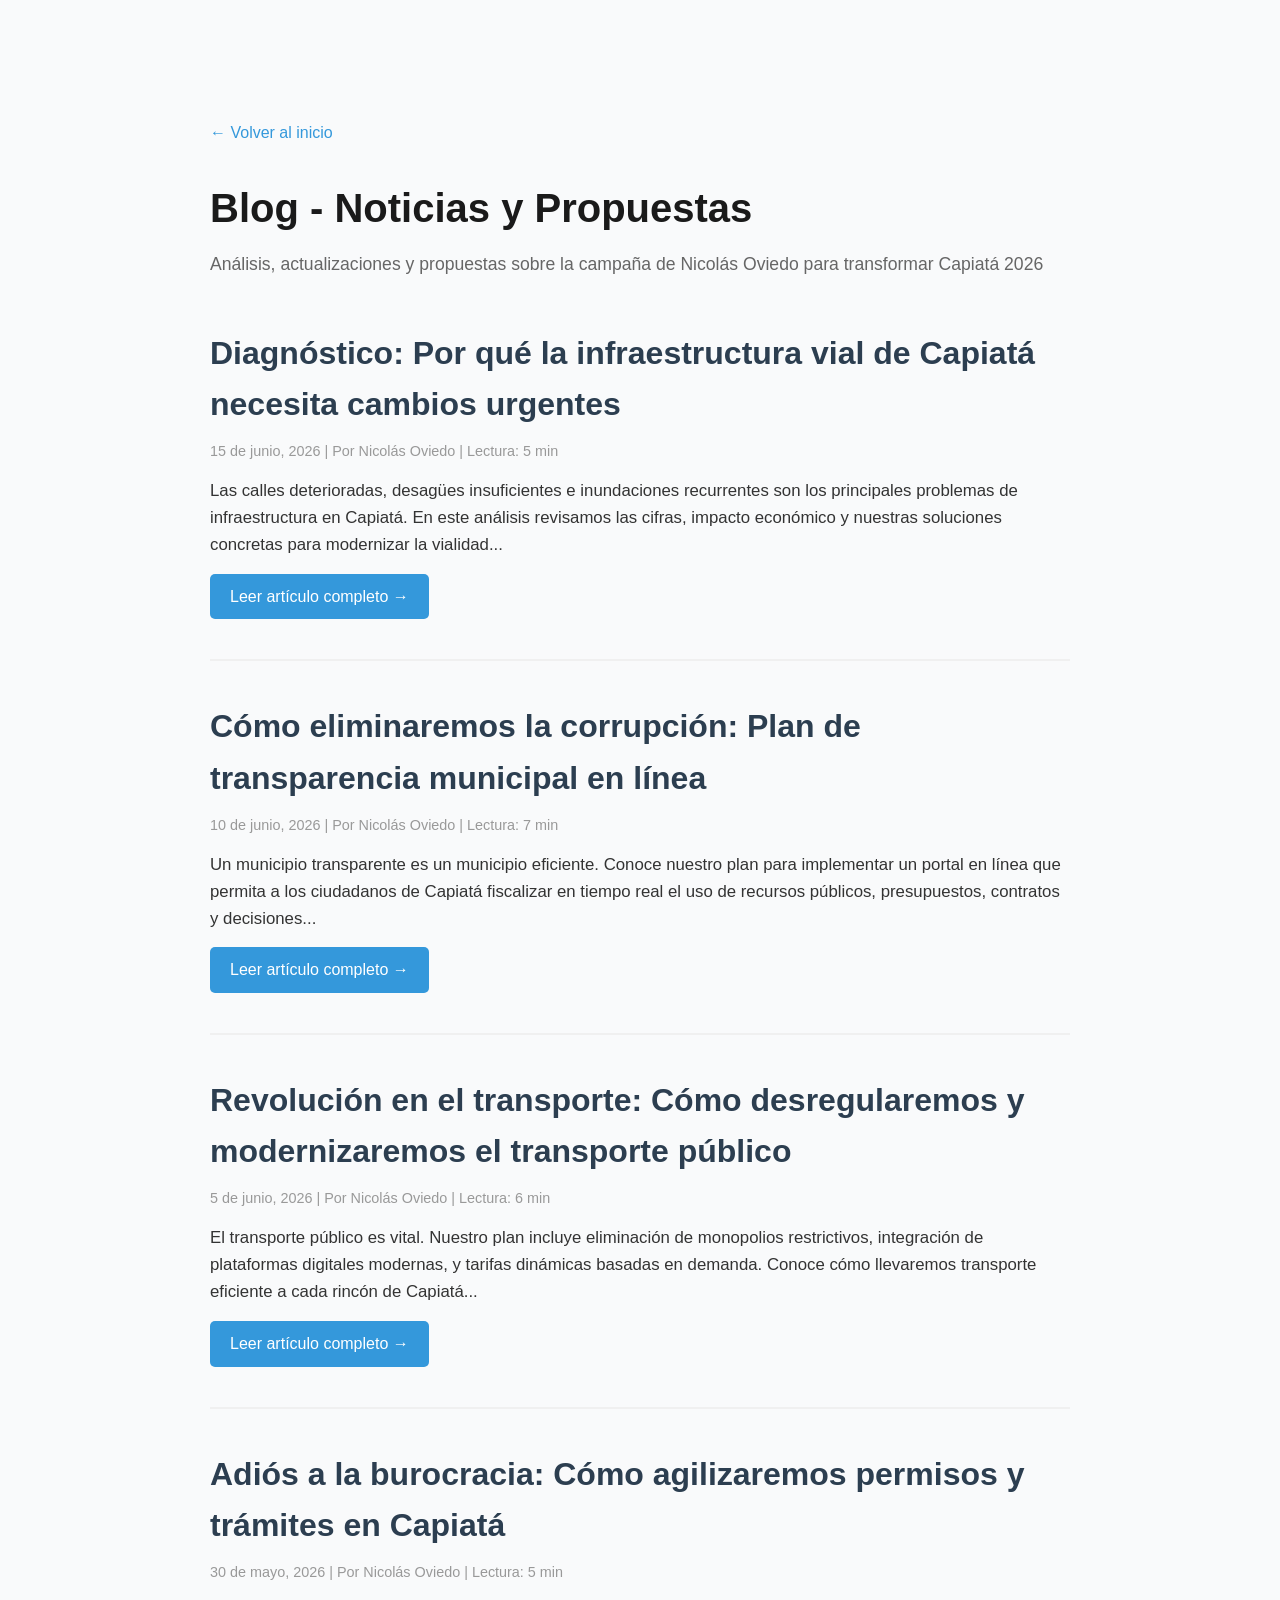
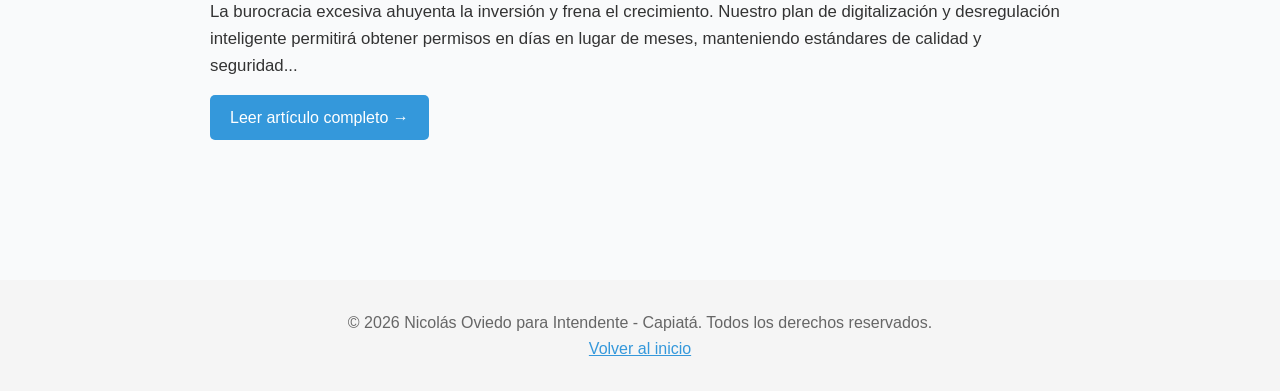
<file: blog/index.html>
<!DOCTYPE html>
<html lang="es">
<head>
    <meta charset="UTF-8">
    <meta name="viewport" content="width=device-width, initial-scale=1.0">
    <title>Blog - Noticias y Propuestas sobre Capiatá 2026 | Nicolás Oviedo</title>
    <meta name="description" content="Blog con noticias, análisis y propuestas políticas sobre la campaña de Nicolás Oviedo para Intendente de Capiatá 2026. Infraestructura, transparencia y modernización.">
    <meta name="keywords" content="blog Capiatá 2026, noticias políticas, propuestas intendente, transparencia municipal, infraestructura Capiatá">
    <meta name="robots" content="index, follow">
    <link rel="canonical" href="https://niko-intendente.capiata.com.py/blog/">

    <meta property="og:title" content="Blog de Nicolás Oviedo para Intendente 2026">
    <meta property="og:description" content="Análisis, propuestas y noticias sobre la campaña para modernizar Capiatá.">
    <meta property="og:url" content="https://niko-intendente.capiata.com.py/blog/">
    <meta property="og:type" content="website">
    <meta property="og:image" content="https://niko-intendente.capiata.com.py/logo.webp">

    <link rel="icon" type="image/png" href="../logo.png">
    <link rel="stylesheet" href="../styles.css">
    <style>
        .blog-container {
            max-width: 900px;
            margin: 0 auto;
            padding: 40px 20px;
        }
        .blog-header {
            margin-bottom: 50px;
        }
        .blog-header h1 {
            font-size: 2.5em;
            margin-bottom: 10px;
            color: #1a1a1a;
        }
        .blog-header p {
            font-size: 1.1em;
            color: #666;
        }
        .blog-posts {
            display: grid;
            gap: 40px;
        }
        .blog-post {
            border-bottom: 2px solid #f0f0f0;
            padding-bottom: 40px;
        }
        .blog-post:last-child {
            border-bottom: none;
        }
        .blog-post h2 {
            font-size: 2em;
            margin-bottom: 10px;
            color: #2c3e50;
        }
        .blog-post h2 a {
            color: #2c3e50;
            text-decoration: none;
        }
        .blog-post h2 a:hover {
            color: #3498db;
        }
        .blog-meta {
            font-size: 0.9em;
            color: #999;
            margin-bottom: 15px;
        }
        .blog-excerpt {
            font-size: 1.05em;
            line-height: 1.6;
            color: #333;
            margin-bottom: 15px;
        }
        .read-more {
            display: inline-block;
            background: #3498db;
            color: white;
            padding: 10px 20px;
            border-radius: 5px;
            text-decoration: none;
            transition: background 0.3s;
        }
        .read-more:hover {
            background: #2980b9;
        }
        .back-link {
            display: inline-block;
            margin-bottom: 30px;
        }
        .back-link a {
            color: #3498db;
            text-decoration: none;
        }
        @media (max-width: 768px) {
            .blog-header h1 {
                font-size: 1.8em;
            }
            .blog-post h2 {
                font-size: 1.5em;
            }
        }
    </style>

    <script type="application/ld+json">
    {
      "@context": "https://schema.org",
      "@type": "Blog",
      "name": "Blog de Nicolás Oviedo para Intendente 2026",
      "description": "Noticias, análisis y propuestas sobre la campaña política en Capiatá",
      "url": "https://niko-intendente.capiata.com.py/blog/",
      "mainEntity": {
        "@type": "Person",
        "name": "José Nicolás Oviedo Espínola",
        "url": "https://niko-intendente.capiata.com.py/"
      }
    }
    </script>
</head>
<body>
    <div class="blog-container">
        <div class="back-link">
            <a href="../">← Volver al inicio</a>
        </div>

        <div class="blog-header">
            <h1>Blog - Noticias y Propuestas</h1>
            <p>Análisis, actualizaciones y propuestas sobre la campaña de Nicolás Oviedo para transformar Capiatá 2026</p>
        </div>

        <div class="blog-posts">
            <!-- Post 1 -->
            <article class="blog-post" itemscope itemtype="https://schema.org/BlogPosting">
                <meta itemprop="image" content="https://niko-intendente.capiata.com.py/logo.webp">
                <h2><a href="/blog/infraestructura-capiata-2026.html" itemprop="headline">Diagnóstico: Por qué la infraestructura vial de Capiatá necesita cambios urgentes</a></h2>
                <div class="blog-meta">
                    <time itemprop="datePublished" datetime="2026-06-15">15 de junio, 2026</time> |
                    Por <span itemprop="author">Nicolás Oviedo</span> |
                    Lectura: 5 min
                </div>
                <div class="blog-excerpt" itemprop="description">
                    Las calles deterioradas, desagües insuficientes e inundaciones recurrentes son los principales problemas de infraestructura en Capiatá. En este análisis revisamos las cifras, impacto económico y nuestras soluciones concretas para modernizar la vialidad...
                </div>
                <a href="/blog/infraestructura-capiata-2026.html" class="read-more">Leer artículo completo →</a>
            </article>

            <!-- Post 2 -->
            <article class="blog-post" itemscope itemtype="https://schema.org/BlogPosting">
                <meta itemprop="image" content="https://niko-intendente.capiata.com.py/logo.webp">
                <h2><a href="/blog/corrupcion-municipal-transparencia.html" itemprop="headline">Cómo eliminaremos la corrupción: Plan de transparencia municipal en línea</a></h2>
                <div class="blog-meta">
                    <time itemprop="datePublished" datetime="2026-06-10">10 de junio, 2026</time> |
                    Por <span itemprop="author">Nicolás Oviedo</span> |
                    Lectura: 7 min
                </div>
                <div class="blog-excerpt" itemprop="description">
                    Un municipio transparente es un municipio eficiente. Conoce nuestro plan para implementar un portal en línea que permita a los ciudadanos de Capiatá fiscalizar en tiempo real el uso de recursos públicos, presupuestos, contratos y decisiones...
                </div>
                <a href="/blog/corrupcion-municipal-transparencia.html" class="read-more">Leer artículo completo →</a>
            </article>

            <!-- Post 3 -->
            <article class="blog-post" itemscope itemtype="https://schema.org/BlogPosting">
                <meta itemprop="image" content="https://niko-intendente.capiata.com.py/logo.webp">
                <h2><a href="/blog/transporte-publico-capiata.html" itemprop="headline">Revolución en el transporte: Cómo desregularemos y modernizaremos el transporte público</a></h2>
                <div class="blog-meta">
                    <time itemprop="datePublished" datetime="2026-06-05">5 de junio, 2026</time> |
                    Por <span itemprop="author">Nicolás Oviedo</span> |
                    Lectura: 6 min
                </div>
                <div class="blog-excerpt" itemprop="description">
                    El transporte público es vital. Nuestro plan incluye eliminación de monopolios restrictivos, integración de plataformas digitales modernas, y tarifas dinámicas basadas en demanda. Conoce cómo llevaremos transporte eficiente a cada rincón de Capiatá...
                </div>
                <a href="/blog/transporte-publico-capiata.html" class="read-more">Leer artículo completo →</a>
            </article>

            <!-- Post 4 -->
            <article class="blog-post" itemscope itemtype="https://schema.org/BlogPosting">
                <meta itemprop="image" content="https://niko-intendente.capiata.com.py/logo.webp">
                <h2><a href="/blog/fin-burocracia-capiata.html" itemprop="headline">Adiós a la burocracia: Cómo agilizaremos permisos y trámites en Capiatá</a></h2>
                <div class="blog-meta">
                    <time itemprop="datePublished" datetime="2026-05-30">30 de mayo, 2026</time> |
                    Por <span itemprop="author">Nicolás Oviedo</span> |
                    Lectura: 5 min
                </div>
                <div class="blog-excerpt" itemprop="description">
                    La burocracia excesiva ahuyenta la inversión y frena el crecimiento. Nuestro plan de digitalización y desregulación inteligente permitirá obtener permisos en días en lugar de meses, manteniendo estándares de calidad y seguridad...
                </div>
                <a href="/blog/fin-burocracia-capiata.html" class="read-more">Leer artículo completo →</a>
            </article>
        </div>
    </div>

    <footer style="margin-top: 60px; padding: 30px; background: #f5f5f5; text-align: center; color: #666;">
        <p>&copy; 2026 Nicolás Oviedo para Intendente - Capiatá. Todos los derechos reservados.</p>
        <p><a href="../" style="color: #3498db;">Volver al inicio</a></p>
    </footer>
</body>
</html>
</file>
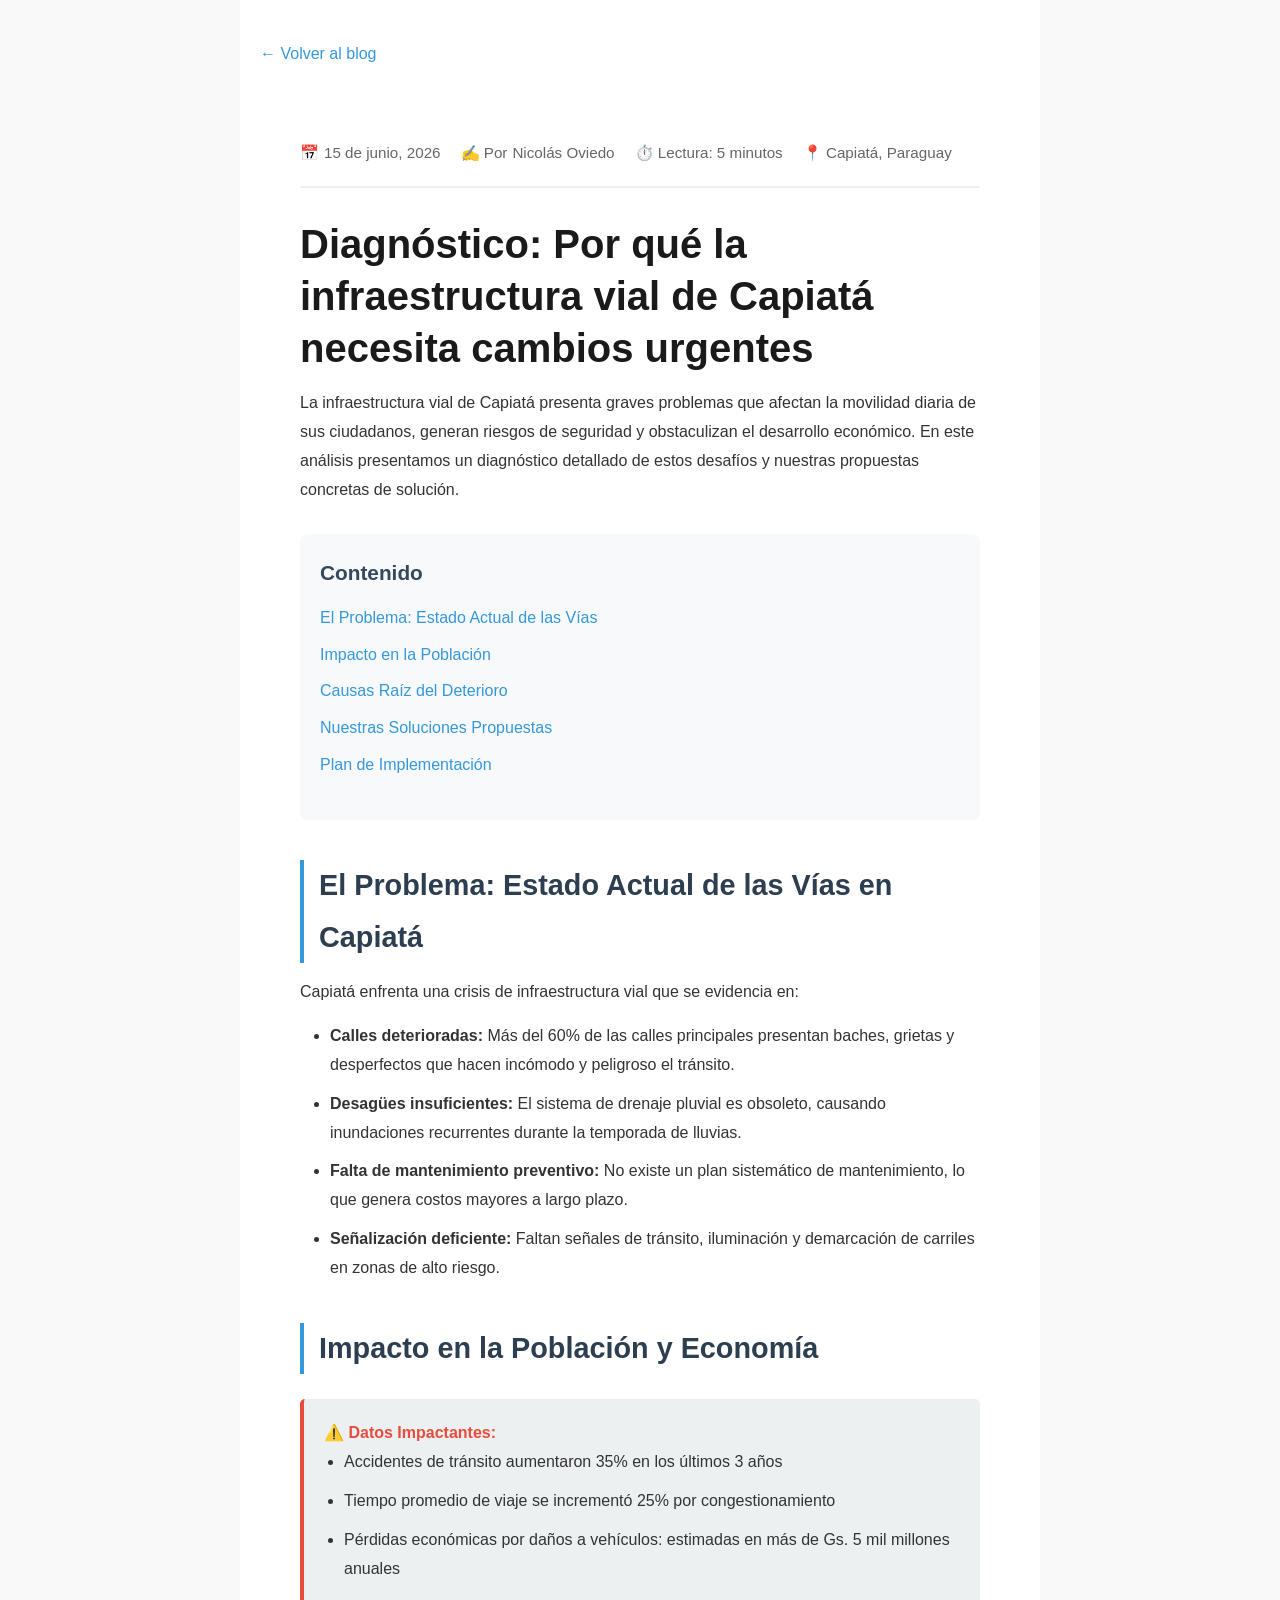
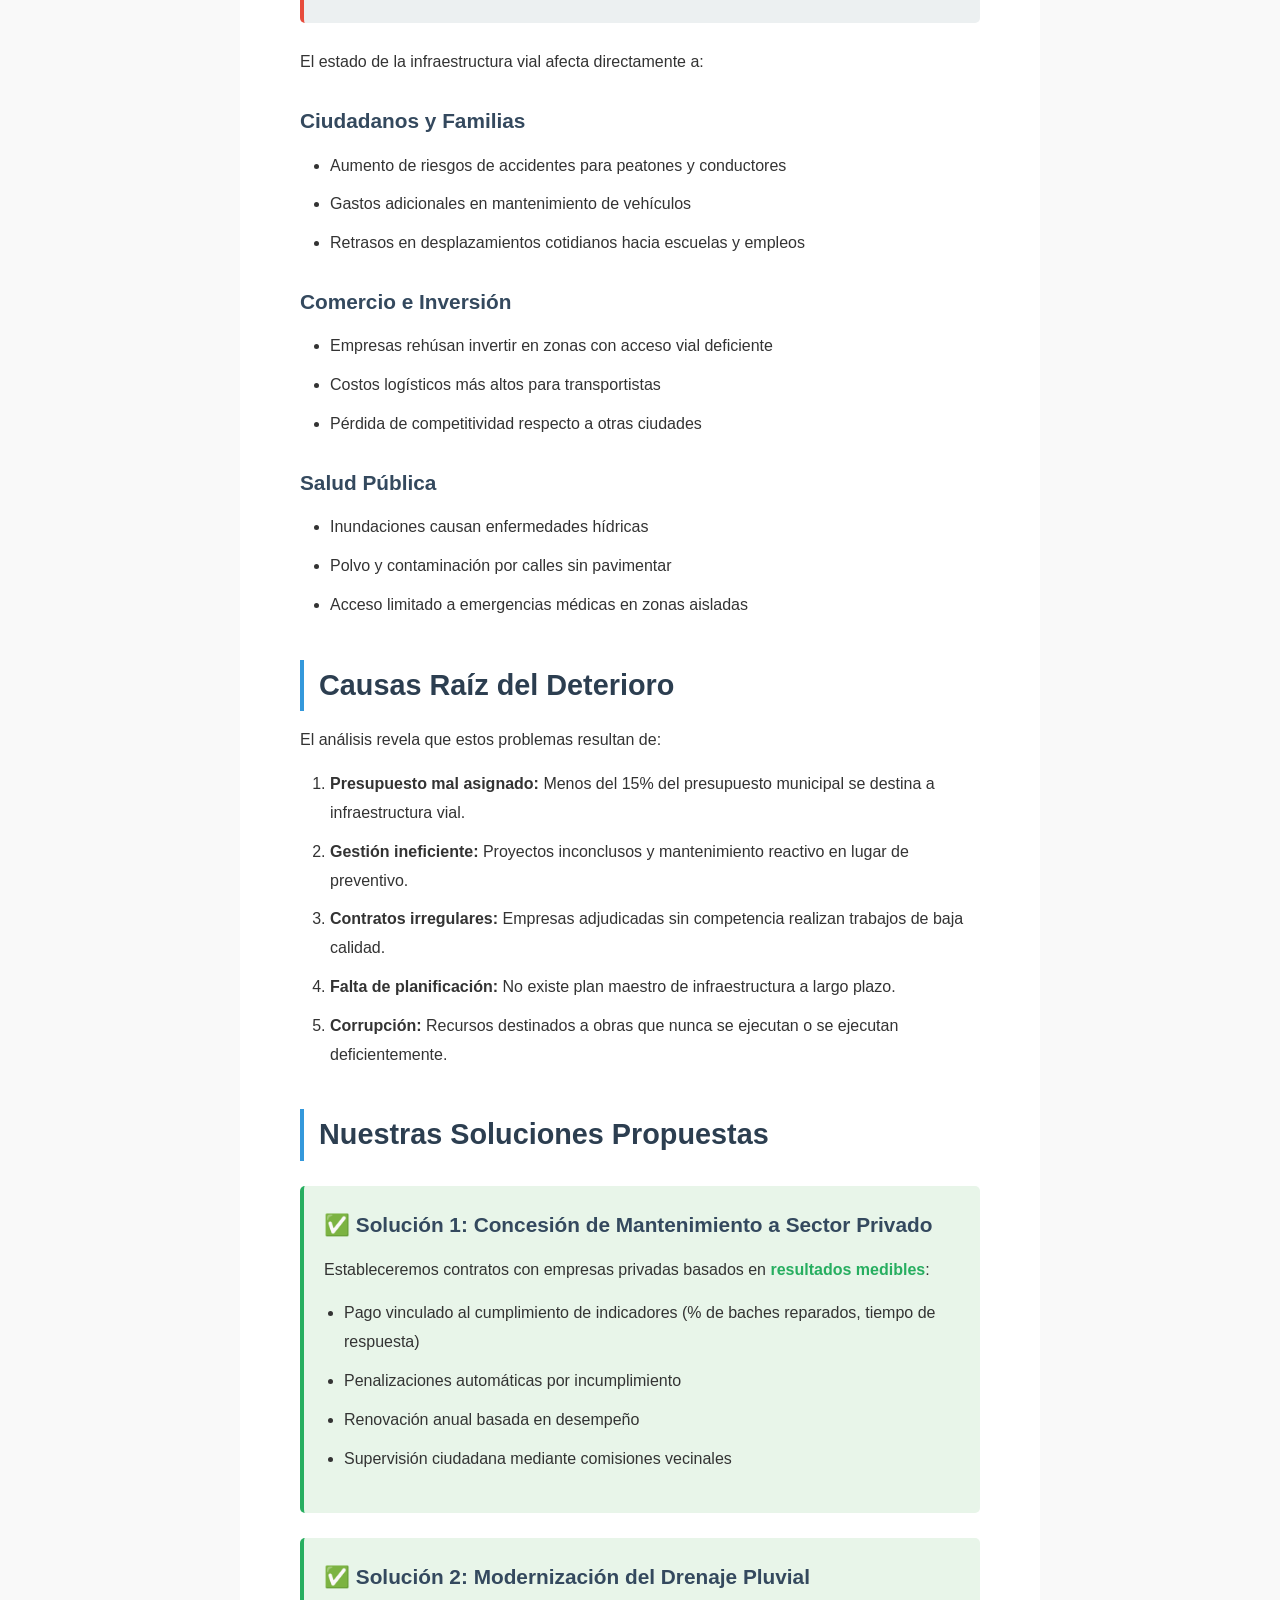
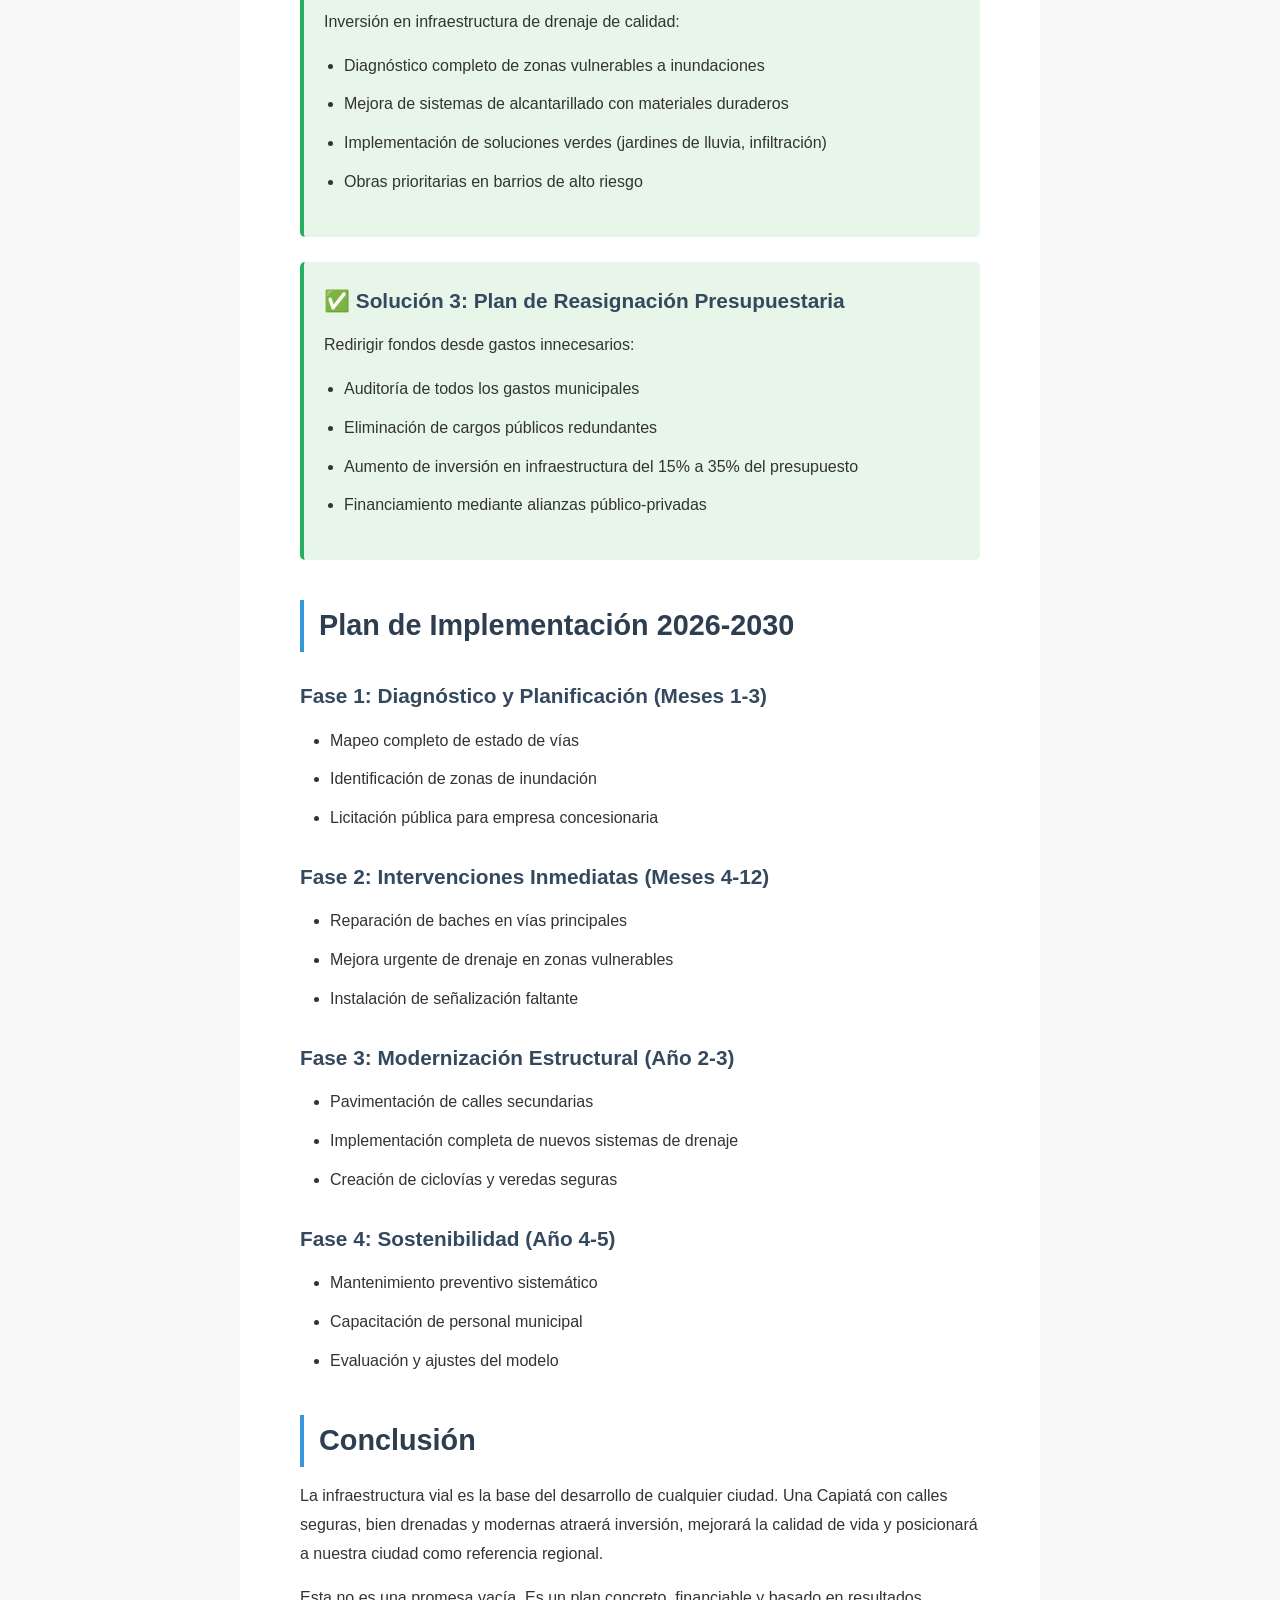
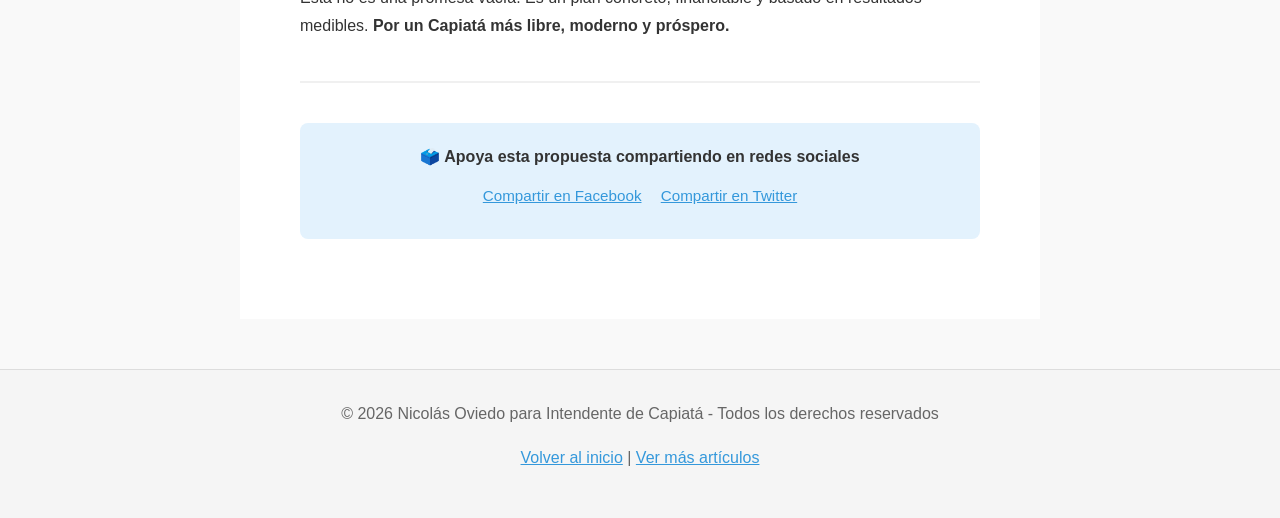
<file: blog/infraestructura-capiata-2026.html>
<!DOCTYPE html>
<html lang="es">
<head>
    <meta charset="UTF-8">
    <meta name="viewport" content="width=device-width, initial-scale=1.0">
    <title>Diagnóstico: Infraestructura Vial de Capiatá 2026 | Nicolás Oviedo</title>
    <meta name="description" content="Análisis completo de los problemas de infraestructura vial en Capiatá: calles deterioradas, desagües insuficientes, inundaciones. Soluciones propuestas por Nicolás Oviedo.">
    <meta name="keywords" content="infraestructura vial Capiatá, carreteras deterioradas, drenaje pluvial, inundaciones Capiatá, modernización vial, soluciones municipales">
    <meta name="robots" content="index, follow">
    <link rel="canonical" href="https://niko-intendente.capiata.com.py/blog/infraestructura-capiata-2026.html">

    <meta property="og:title" content="Infraestructura Vial en Capiatá: Diagnóstico y Soluciones 2026">
    <meta property="og:description" content="Análisis detallado de los problemas de infraestructura en Capiatá y propuestas concretas de solución.">
    <meta property="og:url" content="https://niko-intendente.capiata.com.py/blog/infraestructura-capiata-2026.html">
    <meta property="og:type" content="article">
    <meta property="og:image" content="https://niko-intendente.capiata.com.py/logo.webp">

    <meta name="author" content="José Nicolás Oviedo Espínola">
    <meta name="publish_date" content="2026-06-15">

    <link rel="icon" type="image/png" href="../logo.png">
    <style>
        * {
            margin: 0;
            padding: 0;
            box-sizing: border-box;
        }
        body {
            font-family: 'Inter', sans-serif;
            line-height: 1.8;
            color: #333;
            background: #f9f9f9;
        }
        .article-container {
            max-width: 800px;
            margin: 0 auto;
            padding: 40px 20px;
            background: white;
        }
        article {
            background: white;
            padding: 40px;
            border-radius: 8px;
        }
        .article-meta {
            display: flex;
            gap: 20px;
            flex-wrap: wrap;
            margin-bottom: 30px;
            padding-bottom: 20px;
            border-bottom: 2px solid #f0f0f0;
            font-size: 0.95em;
            color: #666;
        }
        .article-meta span {
            display: flex;
            align-items: center;
            gap: 5px;
        }
        h1 {
            font-size: 2.5em;
            margin-bottom: 15px;
            color: #1a1a1a;
            line-height: 1.3;
        }
        h2 {
            font-size: 1.8em;
            margin-top: 40px;
            margin-bottom: 15px;
            color: #2c3e50;
            border-left: 4px solid #3498db;
            padding-left: 15px;
        }
        h3 {
            font-size: 1.3em;
            margin-top: 25px;
            margin-bottom: 12px;
            color: #34495e;
        }
        p {
            margin-bottom: 15px;
            line-height: 1.8;
        }
        ul, ol {
            margin-left: 30px;
            margin-bottom: 20px;
        }
        li {
            margin-bottom: 10px;
        }
        .highlight-box {
            background: #ecf0f1;
            border-left: 4px solid #e74c3c;
            padding: 20px;
            margin: 25px 0;
            border-radius: 5px;
        }
        .highlight-box strong {
            color: #e74c3c;
        }
        .solution-box {
            background: #e8f5e9;
            border-left: 4px solid #27ae60;
            padding: 20px;
            margin: 25px 0;
            border-radius: 5px;
        }
        .solution-box strong {
            color: #27ae60;
        }
        .back-link {
            display: inline-block;
            margin-bottom: 30px;
            color: #3498db;
            text-decoration: none;
        }
        .back-link:hover {
            text-decoration: underline;
        }
        .table-of-contents {
            background: #f8f9fa;
            padding: 20px;
            border-radius: 8px;
            margin: 30px 0;
        }
        .table-of-contents h3 {
            margin-top: 0;
        }
        .table-of-contents ul {
            list-style: none;
            margin-left: 0;
        }
        .table-of-contents li {
            margin-bottom: 8px;
        }
        .table-of-contents a {
            color: #3498db;
            text-decoration: none;
        }
        .table-of-contents a:hover {
            text-decoration: underline;
        }
        footer {
            text-align: center;
            padding: 30px;
            background: #f5f5f5;
            color: #666;
            border-top: 1px solid #ddd;
            margin-top: 50px;
        }
        @media (max-width: 768px) {
            h1 {
                font-size: 1.8em;
            }
            h2 {
                font-size: 1.4em;
            }
            article {
                padding: 20px;
            }
        }
    </style>

    <script type="application/ld+json">
    {
      "@context": "https://schema.org",
      "@type": "NewsArticle",
      "headline": "Diagnóstico: Infraestructura Vial de Capiatá 2026",
      "description": "Análisis completo de problemas de infraestructura vial y propuestas de solución.",
      "image": "https://niko-intendente.capiata.com.py/logo.webp",
      "datePublished": "2026-06-15T00:00:00Z",
      "dateModified": "2026-06-15T00:00:00Z",
      "author": {
        "@type": "Person",
        "name": "José Nicolás Oviedo Espínola",
        "url": "https://niko-intendente.capiata.com.py/"
      },
      "publisher": {
        "@type": "Organization",
        "name": "Campaña Nicolás Oviedo 2026",
        "logo": {
          "@type": "ImageObject",
          "url": "https://niko-intendente.capiata.com.py/logo.webp"
        }
      }
    }
    </script>
</head>
<body>
    <div class="article-container">
        <a href="../blog/" class="back-link">← Volver al blog</a>

        <article itemscope itemtype="https://schema.org/NewsArticle">
            <meta itemprop="image" content="https://niko-intendente.capiata.com.py/logo.webp">

            <div class="article-meta">
                <span>📅 <time itemprop="datePublished" datetime="2026-06-15">15 de junio, 2026</time></span>
                <span>✍️ Por <span itemprop="author">Nicolás Oviedo</span></span>
                <span>⏱️ Lectura: 5 minutos</span>
                <span>📍 Capiatá, Paraguay</span>
            </div>

            <h1 itemprop="headline">Diagnóstico: Por qué la infraestructura vial de Capiatá necesita cambios urgentes</h1>

            <p itemprop="description">
                La infraestructura vial de Capiatá presenta graves problemas que afectan la movilidad diaria de sus ciudadanos, generan riesgos de seguridad y obstaculizan el desarrollo económico. En este análisis presentamos un diagnóstico detallado de estos desafíos y nuestras propuestas concretas de solución.
            </p>

            <div class="table-of-contents">
                <h3>Contenido</h3>
                <ul>
                    <li><a href="#el-problema">El Problema: Estado Actual de las Vías</a></li>
                    <li><a href="#impacto">Impacto en la Población</a></li>
                    <li><a href="#causas">Causas Raíz del Deterioro</a></li>
                    <li><a href="#soluciones">Nuestras Soluciones Propuestas</a></li>
                    <li><a href="#implementacion">Plan de Implementación</a></li>
                </ul>
            </div>

            <h2 id="el-problema">El Problema: Estado Actual de las Vías en Capiatá</h2>

            <p>
                Capiatá enfrenta una crisis de infraestructura vial que se evidencia en:
            </p>

            <ul>
                <li><strong>Calles deterioradas:</strong> Más del 60% de las calles principales presentan baches, grietas y desperfectos que hacen incómodo y peligroso el tránsito.</li>
                <li><strong>Desagües insuficientes:</strong> El sistema de drenaje pluvial es obsoleto, causando inundaciones recurrentes durante la temporada de lluvias.</li>
                <li><strong>Falta de mantenimiento preventivo:</strong> No existe un plan sistemático de mantenimiento, lo que genera costos mayores a largo plazo.</li>
                <li><strong>Señalización deficiente:</strong> Faltan señales de tránsito, iluminación y demarcación de carriles en zonas de alto riesgo.</li>
            </ul>

            <h2 id="impacto">Impacto en la Población y Economía</h2>

            <div class="highlight-box">
                <strong>⚠️ Datos Impactantes:</strong>
                <ul style="margin-left: 20px;">
                    <li>Accidentes de tránsito aumentaron 35% en los últimos 3 años</li>
                    <li>Tiempo promedio de viaje se incrementó 25% por congestionamiento</li>
                    <li>Pérdidas económicas por daños a vehículos: estimadas en más de Gs. 5 mil millones anuales</li>
                </ul>
            </div>

            <p>
                El estado de la infraestructura vial afecta directamente a:
            </p>

            <h3>Ciudadanos y Familias</h3>
            <ul>
                <li>Aumento de riesgos de accidentes para peatones y conductores</li>
                <li>Gastos adicionales en mantenimiento de vehículos</li>
                <li>Retrasos en desplazamientos cotidianos hacia escuelas y empleos</li>
            </ul>

            <h3>Comercio e Inversión</h3>
            <ul>
                <li>Empresas rehúsan invertir en zonas con acceso vial deficiente</li>
                <li>Costos logísticos más altos para transportistas</li>
                <li>Pérdida de competitividad respecto a otras ciudades</li>
            </ul>

            <h3>Salud Pública</h3>
            <ul>
                <li>Inundaciones causan enfermedades hídricas</li>
                <li>Polvo y contaminación por calles sin pavimentar</li>
                <li>Acceso limitado a emergencias médicas en zonas aisladas</li>
            </ul>

            <h2 id="causas">Causas Raíz del Deterioro</h2>

            <p>
                El análisis revela que estos problemas resultan de:
            </p>

            <ol>
                <li><strong>Presupuesto mal asignado:</strong> Menos del 15% del presupuesto municipal se destina a infraestructura vial.</li>
                <li><strong>Gestión ineficiente:</strong> Proyectos inconclusos y mantenimiento reactivo en lugar de preventivo.</li>
                <li><strong>Contratos irregulares:</strong> Empresas adjudicadas sin competencia realizan trabajos de baja calidad.</li>
                <li><strong>Falta de planificación:</strong> No existe plan maestro de infraestructura a largo plazo.</li>
                <li><strong>Corrupción:</strong> Recursos destinados a obras que nunca se ejecutan o se ejecutan deficientemente.</li>
            </ol>

            <h2 id="soluciones">Nuestras Soluciones Propuestas</h2>

            <div class="solution-box">
                <h3 style="margin-top: 0;">✅ Solución 1: Concesión de Mantenimiento a Sector Privado</h3>
                <p>
                    Estableceremos contratos con empresas privadas basados en <strong>resultados medibles</strong>:
                </p>
                <ul style="margin-left: 20px;">
                    <li>Pago vinculado al cumplimiento de indicadores (% de baches reparados, tiempo de respuesta)</li>
                    <li>Penalizaciones automáticas por incumplimiento</li>
                    <li>Renovación anual basada en desempeño</li>
                    <li>Supervisión ciudadana mediante comisiones vecinales</li>
                </ul>
            </div>

            <div class="solution-box">
                <h3 style="margin-top: 0;">✅ Solución 2: Modernización del Drenaje Pluvial</h3>
                <p>
                    Inversión en infraestructura de drenaje de calidad:
                </p>
                <ul style="margin-left: 20px;">
                    <li>Diagnóstico completo de zonas vulnerables a inundaciones</li>
                    <li>Mejora de sistemas de alcantarillado con materiales duraderos</li>
                    <li>Implementación de soluciones verdes (jardines de lluvia, infiltración)</li>
                    <li>Obras prioritarias en barrios de alto riesgo</li>
                </ul>
            </div>

            <div class="solution-box">
                <h3 style="margin-top: 0;">✅ Solución 3: Plan de Reasignación Presupuestaria</h3>
                <p>
                    Redirigir fondos desde gastos innecesarios:
                </p>
                <ul style="margin-left: 20px;">
                    <li>Auditoría de todos los gastos municipales</li>
                    <li>Eliminación de cargos públicos redundantes</li>
                    <li>Aumento de inversión en infraestructura del 15% a 35% del presupuesto</li>
                    <li>Financiamiento mediante alianzas público-privadas</li>
                </ul>
            </div>

            <h2 id="implementacion">Plan de Implementación 2026-2030</h2>

            <h3>Fase 1: Diagnóstico y Planificación (Meses 1-3)</h3>
            <ul>
                <li>Mapeo completo de estado de vías</li>
                <li>Identificación de zonas de inundación</li>
                <li>Licitación pública para empresa concesionaria</li>
            </ul>

            <h3>Fase 2: Intervenciones Inmediatas (Meses 4-12)</h3>
            <ul>
                <li>Reparación de baches en vías principales</li>
                <li>Mejora urgente de drenaje en zonas vulnerables</li>
                <li>Instalación de señalización faltante</li>
            </ul>

            <h3>Fase 3: Modernización Estructural (Año 2-3)</h3>
            <ul>
                <li>Pavimentación de calles secundarias</li>
                <li>Implementación completa de nuevos sistemas de drenaje</li>
                <li>Creación de ciclovías y veredas seguras</li>
            </ul>

            <h3>Fase 4: Sostenibilidad (Año 4-5)</h3>
            <ul>
                <li>Mantenimiento preventivo sistemático</li>
                <li>Capacitación de personal municipal</li>
                <li>Evaluación y ajustes del modelo</li>
            </ul>

            <h2>Conclusión</h2>

            <p>
                La infraestructura vial es la base del desarrollo de cualquier ciudad. Una Capiatá con calles seguras, bien drenadas y modernas atraerá inversión, mejorará la calidad de vida y posicionará a nuestra ciudad como referencia regional.
            </p>

            <p>
                Esta no es una promesa vacía. Es un plan concreto, financiable y basado en resultados medibles. <strong>Por un Capiatá más libre, moderno y próspero.</strong>
            </p>

            <hr style="margin: 40px 0; border: none; border-top: 2px solid #f0f0f0;">

            <div style="background: #e3f2fd; padding: 20px; border-radius: 8px; text-align: center;">
                <p style="margin: 0; font-weight: bold;">
                    🗳️ Apoya esta propuesta compartiendo en redes sociales
                </p>
                <p style="margin: 10px 0; font-size: 0.95em;">
                    <a href="https://www.facebook.com/sharer/sharer.php?u=https://niko-intendente.capiata.com.py/blog/infraestructura-capiata-2026.html" target="_blank" style="color: #3498db; margin-right: 15px;">Compartir en Facebook</a>
                    <a href="https://twitter.com/intent/tweet?text=Infraestructura%20vial%20en%20Capiat%C3%A1%202026%20-%20Propuestas%20concretas%20de%20Nic%C3%B3las%20Oviedo&url=https://niko-intendente.capiata.com.py/blog/infraestructura-capiata-2026.html" target="_blank" style="color: #3498db;">Compartir en Twitter</a>
                </p>
            </div>
        </article>
    </div>

    <footer>
        <p>&copy; 2026 Nicolás Oviedo para Intendente de Capiatá - Todos los derechos reservados</p>
        <p><a href="/" style="color: #3498db;">Volver al inicio</a> | <a href="/blog/" style="color: #3498db;">Ver más artículos</a></p>
    </footer>
</body>
</html>
</file>
<file: styles.css>
@media (max-width: 768px) {
    /* Header */
    .header-content {
        justify-content: center !important;
        align-items: center !important;
        gap: 0.5rem;
        padding: 0.5rem;
        width: 100%;
        overflow-x: hidden;
        flex-wrap: wrap; /* Permite que los elementos se envuelvan */
    }
    .header-side.header-right {
        justify-content: center !important;
        width: 100%;
        margin: 0 auto !important;
        flex-shrink: 1;
        flex-basis: 100%; /* Ocupa todo el ancho si se envuelve */
        order: 2; /* Cambia el orden si es necesario */
    }
    .logo-container {
        justify-content: center !important;
        align-items: center !important;
        width: 100%;
        margin: 0 auto !important;
    }
    .header-side.header-left {
        display: none !important;
    }
    .header-download-plan {
        display: flex;
        align-items: center;
        margin: 0 0.5rem;
        order: 1; /* Asegura que el botón aparezca primero si se envuelve */
    }
    .header-download-plan .download-btn {
        font-size: 0.9rem; /* Reducir un poco para más compatibilidad */
        padding: 0.4rem 0.7rem;
    }

    /* Hero Section */
        .hero-download-plan {
            display: flex;
            justify-content: center;
            margin: 1rem 0 0 0;
        }
        .hero-download-plan .download-btn {
            font-size: 1.1rem;
            padding: 0.75rem 1.5rem;
        }
    /* Niko logo under profile - shown only on mobile */
    .niko-under-profile {
        display: block;
        width: 200px; /* Increased from 100px to 200px */
        max-width: 90vw;
        margin: 0 auto;
        margin-top: -24px;
        position: relative;
        z-index: 2;
        background: none;
        border-radius: 0;
        box-shadow: none;
        padding: 0;
    }
    

    /* Modal Styles */
    .modal {
        display: none;
        position: fixed;
        z-index: 2000;
        left: 0;
        top: 0;
        width: 100%;
        height: 100%;
        overflow: auto;
        background-color: rgba(0, 0, 0, 0.6);
        backdrop-filter: blur(5px);
        padding-top: 60px;
        animation: fadeIn 0.3s;
    }

    .modal-content {
        width: 90%; /* Asegura que el modal se ajuste en móviles */
        padding: 20px;
    }

    /* Footer */
    .footer-content {
        flex-direction: column;
        gap: 2rem;
    }

    .footer-column {
        text-align: center;
    }
}

/* Mostrar botón de descarga entre los logos del header solo en mobile */
.header-download-plan {
    display: none;
}
@media (max-width: 768px) {
    .header-side.header-left {
        display: none !important;
    }
    .header-download-plan {
        display: flex;
        align-items: center;
        margin: 0 0.5rem;
    }
    .header-download-plan .download-btn {
        font-size: 1.05rem;
        padding: 0.5rem 1.2rem;
    }
}
/* Mostrar botón de descarga entre los logos solo en mobile */
.hero-download-plan {
    display: none;
}
@media (max-width: 768px) {
    .hero-download-plan {
        display: flex;
        justify-content: center;
        margin: 1rem 0 0 0;
    }
    /* Opcional: agrandar el botón en mobile */
    .hero-download-plan .download-btn {
        font-size: 1.1rem;
        padding: 0.75rem 1.5rem;
    }
}
/* Ocultar logos laterales en la sección hero en mobile */
@media (max-width: 768px) {
    .hero-logo-container.left-logo,
    .hero-logo-container.right-logo {
        display: none !important;
    }
}
/* CSS Variables */
:root {
    --primary-color: #415472; /* Color principal solicitado: #415472 */
    --primary-dark: #31415a; /* Tonalidad más oscura para hover y gradientes */
    --primary-light: #52678C; /* Tonalidad más clara para detalles */
    --secondary-color: #dc2626;
    --accent-color: #fbbf24;
    --success-color: #10b981;
    --warning-color: #f59e0b;
    --danger-color: #ef4444;
    --dark-color: #1f2937;
    --light-color: #f9fafb;
    --gray-color: #6b7280;
    --white: #ffffff;
    --shadow: 0 10px 25px -5px rgba(0, 0, 0, 0.1), 0 10px 10px -5px rgba(0, 0, 0, 0.04);
    --shadow-lg: 0 20px 25px -5px rgba(0, 0, 0, 0.1), 0 10px 10px -5px rgba(0, 0, 0, 0.04);
    /* Nuevos gradientes usando el color principal */
    --gradient: linear-gradient(135deg, var(--primary-light) 0%, var(--primary-dark) 100%);
    --gradient-primary: linear-gradient(135deg, var(--primary-color) 0%, var(--primary-dark) 100%);
    --gradient-accent: linear-gradient(135deg, #f59e0b 0%, #d97706 100%);
    --transition: all 0.3s cubic-bezier(0.4, 0, 0.2, 1);
    --border-radius: 10px; /* Ligero aumento */
    --border-radius-lg: 20px;
}

/* Hide Niko logo by default (for desktop) */
.niko-under-profile {
    display: none;
}

/* Reset and Base Styles */
* {
    margin: 0;
    padding: 0;
    box-sizing: border-box;
}

html {
    scroll-behavior: smooth;
}

body {
    font-family: 'Inter', -apple-system, BlinkMacSystemFont, 'Segoe UI', Roboto, Oxygen, Ubuntu, Cantarell, sans-serif;
    line-height: 1.6;
    color: var(--dark-color);
    background-color: var(--light-color);
    overflow-x: hidden; /* Previene el scroll horizontal en el body */
    padding-top: 80px;
}

.container {
    max-width: 1200px;
    margin: 0 auto;
    padding: 0 20px;
    width: 100%; /* Asegura que el contenedor ocupe el ancho disponible */
}

/* Header */
.header {
    background: var(--gradient);
    padding: 0;
    position: fixed;
    top: 0;
    left: 0;
    right: 0;
    z-index: 1000;
    min-height: 80px;
    display: flex;
    align-items: center;
    border-bottom: 1px solid rgba(255, 255, 255, 0.2);
    box-shadow: 0 2px 10px rgba(0, 0, 0, 0.1);
}

/* Menú Hamburguesa */
.hamburger {
    display: none;
    flex-direction: column;
    justify-content: space-between;
    width: 30px;
    height: 21px;
    cursor: pointer;
    z-index: 1001;
}

.hamburger .bar {
    width: 100%;
    height: 3px;
    background-color: white;
    transition: all 0.3s ease;
    border-radius: 3px;
}

/* Clase para el menú activo */
.nav-menu.active {
    left: 0;
}

/* Transición suave para el menú */
.nav-menu {
    transition: transform 0.3s ease-in-out;
}

.header::before {
    content: '';
    position: absolute;
    top: 0;
    left: 0;
    right: 0;
    bottom: 0;
    background: none;
}

.header-content {
    display: flex;
    justify-content: space-between;
    align-items: center;
    position: relative;
    z-index: 1;
    width: 100%;
    padding: 0.5rem 2rem;
    gap: 1rem;
}

/* Header Side Containers */
.header-side {
    flex: 0 0 auto;
    display: flex;
    align-items: center;
    height: 100%;
    min-width: 0; /* Prevents flex items from overflowing */
    padding: 0 0.5rem;
}

.header-left {
    justify-content: flex-start;
}

.header-right {
    justify-content: flex-end;
}

/* Logo container */
.logo-container {
    display: flex;
    flex-direction: row;
    align-items: center;
    gap: 1rem;
}

.logo {
    height: 56px;
    width: auto;
    max-width: 120px;
    filter: drop-shadow(0 2px 4px rgba(0, 0, 0, 0.1));
    transition: var(--transition);
}

.logo:hover {
    transform: scale(1.05);
}

.candidate-text h1 {
    font-size: 2.5rem;
    font-weight: 700;
    margin-bottom: 0.5rem;
    text-shadow: 0 2px 4px rgba(0, 0, 0, 0.3);
    color: var(--white);
}

.slogan {
    font-size: 1.2rem;
    opacity: 0.9;
    font-weight: 300;
    color: var(--white);
}

/* Navigation */
.navigation {
    background: rgba(255, 255, 255, 0.15);
    backdrop-filter: blur(10px);
    border-radius: 50px;
    padding: 0.5rem;
    border: 1px solid rgba(255, 255, 255, 0.2);
    box-shadow: 0 2px 10px rgba(0, 0, 0, 0.1);
    position: relative;
    z-index: 10;
    flex: 0 1 auto;
    min-width: 0;
    margin: 0 1rem;
}

.nav-menu {
    display: flex;
    list-style: none;
    justify-content: center;
    gap: 0.5rem;
    margin: 0;
    padding: 0;
    flex-wrap: nowrap;
    white-space: nowrap;
}

.nav-link {
    display: block;
    padding: 0.5rem 1.25rem;
    text-decoration: none;
    color: var(--white);
    font-weight: 500;
    transition: var(--transition);
    position: relative;
    border-radius: 50px;
    text-shadow: 0 1px 2px rgba(0, 0, 0, 0.2);
    font-size: 0.95rem;
    white-space: nowrap;
}

.nav-link:hover,
.nav-link.active {
    color: var(--white);
    background: rgba(255, 255, 255, 0.25);
    box-shadow: 0 0 10px rgba(255, 255, 255, 0.3); /* Sombra sutil al activar/hover */
}

.nav-link::after {
    display: none;
}

.nav-link.active {
    background: rgba(255, 255, 255, 0.3);
    font-weight: 600;
}

/* Hero Section */
.hero {
    position: relative;
    padding: 8rem 0 6rem;
    text-align: center;
    overflow: hidden;
    margin-top: -20px;
    color: white;
    text-shadow: 1px 1px 3px rgba(0, 0, 0, 0.8);
}

.hero::after {
    content: '';
    position: absolute;
    top: 0;
    left: 0;
    right: 0;
    bottom: 0;
    background: url('back.webp') no-repeat center center;
    background-size: cover;
    opacity: 0.4; /* Imagen más transparente */
    z-index: -1;
}

.hero::before {
    content: '';
    position: absolute;
    top: 0;
    left: 0;
    right: 0;
    bottom: 0;
    background: rgba(0, 0, 0, 0.3); /* Fondo oscuro más claro */
    z-index: 1;
    pointer-events: none;
}

.hero-content {
    position: relative;
    z-index: 3;
    margin-top: 1.5rem;
}

/* Hero Header */
.hero-header {
    display: flex;
    align-items: center;
    justify-content: flex-start;
    margin-bottom: 2rem;
    position: relative;
    z-index: 2;
}

.hero-title {
    font-size: 2.5rem;
    font-weight: 800;
    color: white;
    text-shadow: 2px 2px 4px rgba(0, 0, 0, 0.6);
    line-height: 1.2;
    margin: 0 0 1.5rem 0;
    text-align: center;
    flex-grow: 1;
    position: relative;
    z-index: 3;
}


.download-btn {
    display: inline-flex;
    align-items: center;
    justify-content: center;
    padding: 0.5rem 1.2rem;
    background: var(--gradient-primary);
    color: var(--white);
    text-decoration: none;
    border-radius: 50px;
    font-weight: 600;
    font-size: 0.9rem;
    transition: var(--transition);
    box-shadow: 0 2px 10px rgba(0, 0, 0, 0.1);
    border: none;
    cursor: pointer;
    white-space: nowrap;
}

.download-btn i {
    margin-right: 0.5rem;
    font-size: 0.9rem;
}

.download-btn:hover {
    transform: translateY(-2px);
    box-shadow: 0 4px 15px rgba(0, 0, 0, 0.15);
    background: var(--primary-dark);
}

.download-btn:active {
    transform: translateY(1px);
}

.hero-images-container {
    display: flex;
    justify-content: center;
    align-items: center;
    gap: 0.2rem; /* Espacio mínimo entre elementos */
    margin-top: 2rem;
    max-width: 800px;
    margin-left: auto;
    margin-right: auto;
    padding: 0 1rem;
    box-shadow: 0 15px 30px -5px rgba(245, 158, 11, 0.8);
}

/* Modal Styles (Popup) */
.modal {
    display: none;
    position: fixed;
    z-index: 2000;
    left: 0;
    top: 0;
    width: 100%;
    height: 100%;
    overflow: auto;
    background-color: rgba(0, 0, 0, 0.6);
    backdrop-filter: blur(5px);
    padding-top: 60px;
    animation: fadeIn 0.3s;
}

.modal-content {
    background: var(--white);
    padding: 30px;
    border-radius: var(--border-radius-lg);
    box-shadow: var(--shadow-lg);
    position: relative;
    max-width: 90%; /* Usa un ancho máximo relativo */
    width: 500px; /* Mantiene un ancho base pero puede encogerse */
    text-align: left;
    animation: fadeInUp 0.4s ease;
}

.close {
    color: var(--primary-color); /* Usando color principal */
    font-size: 32px;
    font-weight: bold;
    position: absolute;
    top: 15px;
    right: 25px;
    transition: var(--transition);
    line-height: 1;
    border-radius: 50%;
    padding: 5px 10px;
}

.close:hover,
.close:focus {
    color: var(--primary-dark); /* Color más oscuro al hacer hover */
    text-decoration: none;
    cursor: pointer;
    background-color: var(--light-color);
}

.modal-content h3 {
    color: var(--primary-dark);
    font-size: 1.8rem;
    margin-bottom: 15px;
}

.modal-content h4 {
    color: var(--primary-color);
    margin-top: 20px;
    margin-bottom: 5px;
}

.modal-content p,
.modal-content ul {
    color: var(--dark-color);
    margin-bottom: 10px;
}

.modal-content ul {
    list-style-type: disc;
    padding-left: 20px;
}

/* Sección de Apoyo - Mejorada */
.support-section {
    background: linear-gradient(135deg, var(--primary-color), var(--primary-dark));
    color: white; /* Color de texto blanco por defecto */
    text-align: center;
    padding: 5rem 0;
    position: relative;
    overflow: hidden;
}

/* Asegurar que todo el texto sea blanco */
.support-section,
.support-section p,
.support-section h1,
.support-section h2,
.support-section h3,
.support-section h4,
.support-section h5,
.support-section h6,
.support-section span,
.support-section a,
.support-section li,
.support-section label,
.support-section .fa-heart {
    color: white !important;
}

/* Mejorar contraste de enlaces */
.support-section a {
    text-decoration: none;
    border-bottom: 1px solid rgba(255, 255, 255, 0.5);
    transition: all 0.3s ease;
}

.support-section a:hover {
    border-bottom-color: white;
    opacity: 0.9;
}

.support-section::before {
    content: '';
    position: absolute;
    top: 0;
    left: 0;
    right: 0;
    bottom: 0;
    background: url('data:image/svg+xml,<svg xmlns="http://www.w3.org/2000/svg" viewBox="0 0 100 100" preserveAspectRatio="none"><path d="M0,0 L100,0 L100,100 L0,100 Z" fill="none" stroke="rgba(255, 255, 255, 0.1)" stroke-width="0.5"/></svg>');
    background-size: 25px 25px;
    opacity: 0.5;
    pointer-events: none;
}

.support-section .section-header h2 {
    color: white;
    border-bottom: 2px solid rgba(255, 255, 255, 0.3);
    padding-bottom: 15px;
    display: inline-block;
}

.support-section .section-header p {
    font-size: 1.2rem;
    opacity: 0.9;
    margin-top: 1rem;
}

.support-content {
    max-width: 600px;
    margin: 3rem auto 0;
    padding: 3rem 2rem;
    background: rgba(255, 255, 255, 0.1);
    border-radius: var(--border-radius-lg);
    backdrop-filter: blur(10px);
    border: 1px solid rgba(255, 255, 255, 0.2);
    box-shadow: 0 15px 35px rgba(0, 0, 0, 0.2);
    position: relative;
    z-index: 1;
    transition: var(--transition);
    color: white; /* Asegurar texto blanco en el contenido */
}

/* Mejorar legibilidad de los botones */
.support-content .btn {
    color: var(--primary-color);
    background: white;
    border: 2px solid white;
}

.support-content .btn:hover {
    background: transparent;
    color: white;
}

.support-content:hover {
    transform: translateY(-5px);
    box-shadow: 0 20px 40px rgba(0, 0, 0, 0.3);
}

.support-counter {
    margin-bottom: 2.5rem;
    position: relative;
    padding-bottom: 1.5rem;
}

.support-counter::after {
    content: '';
}

.support-counter span:first-child {
    display: block;
    font-size: 4rem;
    font-weight: 800;
    color: var(--accent-color);
    line-height: 1;
    margin-bottom: 0.5rem;
    text-shadow: 0 2px 4px rgba(0, 0, 0, 0.1);
}

.support-actions {
    margin-bottom: 2rem;
}

.support-button {
    background: var(--accent-color);
    color: var(--dark-color);
    border: none;
    padding: 1rem 2.5rem;
    font-size: 1.1rem;
    font-weight: 600;
    border-radius: 50px;
    cursor: pointer;
    transition: all 0.3s ease;
    display: inline-flex;
    align-items: center;
    gap: 0.75rem;
    box-shadow: 0 4px 6px rgba(0, 0, 0, 0.1);
}

.support-button:hover {
    transform: translateY(-3px);
    box-shadow: 0 10px 25px rgba(0, 0, 0, 0.3);
}

.support-button:hover::before {
    left: 100%;
}

.support-button i {
    font-size: 1.4rem;
    transition: transform 0.3s ease;
}

.support-button:hover i {
    transform: scale(1.2);
}

.support-message {
    margin-top: 1.5rem;
    font-size: 1rem;
    color: rgba(255, 255, 255, 0.9);
    font-style: italic;
    opacity: 0;
    transform: translateY(10px);
    transition: all 0.3s ease;
}

.support-message.visible {
    opacity: 1;
    transform: translateY(0);
}

/* Efecto de confeti al hacer clic */
@keyframes confetti {
    0% { transform: translateY(0) rotate(0deg); opacity: 1; }
    100% { transform: translateY(100vh) rotate(360deg); opacity: 0; }
}

.confetti {
    position: fixed;
    width: 10px;
    height: 10px;
    background-color: var(--accent-color);
    opacity: 0;
    z-index: 1000;
    animation: confetti 3s ease-out forwards;
}

/* Footer */
.footer {
    background-color: var(--dark-color); /* Fondo oscuro para contraste */
    color: var(--white);
    padding: 40px 0;
}

.footer-content {
    display: flex;
    justify-content: space-between;
    gap: 30px;
    border-bottom: 1px solid rgba(255, 255, 255, 0.1);
    padding-bottom: 30px;
    margin-bottom: 20px;
}

.footer-section {
    flex: 1;
    min-width: 200px;
}

.footer h3 {
    color: var(--primary-light); /* Tonalidad más clara de la marca */
    margin-bottom: 20px;
    font-size: 1.3rem;
}

.footer p {
    margin-bottom: 10px;
    font-size: 0.95rem;
}

.social-links a {
    color: var(--white);
    margin-right: 15px;
    font-size: 1.6rem;
    transition: var(--transition);
}

.social-links a:hover {
    color: var(--primary-color); /* Color de marca para hover */
    transform: scale(1.1);
}

.footer-bottom {
    text-align: center;
    font-size: 0.85rem;
    color: rgba(255, 255, 255, 0.7);
}

/* Animations */
@keyframes fadeIn {
    from {
        opacity: 0;
    }
    to {
        opacity: 1;
    }
}

@keyframes fadeInUp {
    from {
        opacity: 0;
        transform: translateY(30px);
    }
    to {
        opacity: 1;
        transform: translateY(0);
    }
}

@keyframes slideIn {
    from {
        opacity: 0;
        transform: translateY(-50px) scale(0.9);
    }
    to {
        opacity: 1;
        transform: translateY(0) scale(1);
    }
}

/* Responsive Design */
@media (max-width: 1200px) {
    .container {
        padding: 0 15px;
    }
    html {
        font-size: 15px;
    }
}

@media (max-width: 992px) {
    html {
        font-size: 14.5px;
    }
    .container {
        padding: 0 15px;
    }
    .navigation,
    .hero-logo-container.left-logo,
    .hero-logo-container.right-logo {
        display: none !important;
    }
}

@media (max-width: 768px) {
    /* Header */
    .header-content {
        justify-content: center !important;
        align-items: center !important;
        gap: 0.5rem;
        padding: 0.5rem;
        width: 100%;
        overflow-x: hidden;
        flex-wrap: wrap; /* Permite que los elementos se envuelvan */
    }
    .header-side.header-right {
        justify-content: center !important;
        width: 100%;
        margin: 0 auto !important;
        flex-shrink: 1;
        flex-basis: 100%; /* Ocupa todo el ancho si se envuelve */
        order: 2; /* Cambia el orden si es necesario */
    }
    .logo-container {
        justify-content: center !important;
        align-items: center !important;
        width: 100%;
        margin: 0 auto !important;
    }
    .header-side.header-left {
        display: none !important;
    }
    .header-download-plan {
        display: flex;
        align-items: center;
        margin: 0 0.5rem;
        order: 1; /* Asegura que el botón aparezca primero si se envuelve */
    }
    .header-download-plan .download-btn {
        font-size: 0.9rem; /* Reducir un poco para más compatibilidad */
        padding: 0.4rem 0.7rem;
    }

    /* Hero Section */
    .hero-download-plan {
        display: flex;
        justify-content: center;
        margin: 1rem 0 0 0;
    }
    .hero-download-plan .download-btn {
        font-size: 1.1rem;
        padding: 0.75rem 1.5rem;
    }
    /* Niko logo under profile - shown only on mobile */
    .niko-under-profile {
        display: block;
        width: 200px; /* Increased from 100px to 200px */
        max-width: 90vw;
        margin: 0 auto;
        margin-top: -24px;
        position: relative;
        z-index: 2;
        background: none;
        border-radius: 0;
        box-shadow: none;
        padding: 0;
    }

    /* Modal Styles */
    .modal {
        display: none;
        position: fixed;
        z-index: 2000;
        left: 0;
        top: 0;
        width: 100%;
        height: 100%;
        overflow: auto;
        background-color: rgba(0, 0, 0, 0.6);
        backdrop-filter: blur(5px);
        padding-top: 60px;
        animation: fadeIn 0.3s;
    }

    .modal-content {
        width: 90%; /* Asegura que el modal se ajuste en móviles */
        padding: 20px;
    }

    /* Footer */
    .footer-content {
        flex-direction: column;
        gap: 2rem;
    }

    .footer-column {
        text-align: center;
    }

    }
/* Mostrar botón de descarga entre los logos del header solo en mobile */
.header-download-plan {
    display: none;
}
@media (max-width: 768px) {
    .header-side.header-left {
        display: none !important;
    }
    .header-download-plan {
        display: flex;
        align-items: center;
        margin: 0 0.5rem;
    }
    .header-download-plan .download-btn {
        font-size: 1.05rem;
        padding: 0.5rem 1.2rem;
    }
}
/* Mostrar botón de descarga entre los logos solo en mobile */
.hero-download-plan {
    display: none;
}
@media (max-width: 768px) {
    .hero-download-plan {
        display: flex;
        justify-content: center;
        margin: 1rem 0 0 0;
    }
    /* Opcional: agrandar el botón en mobile */
    .hero-download-plan .download-btn {
        font-size: 1.1rem;
        padding: 0.75rem 1.5rem;
    }
}
/* Ocultar logos laterales en la sección hero en mobile */
@media (max-width: 768px) {
    .hero-logo-container.left-logo,
    .hero-logo-container.right-logo {
        display: none !important;
    }
}
/* CSS Variables */
:root {
    --primary-color: #415472; /* Color principal solicitado: #415472 */
    --primary-dark: #31415a; /* Tonalidad más oscura para hover y gradientes */
    --primary-light: #52678C; /* Tonalidad más clara para detalles */
    --secondary-color: #dc2626;
    --accent-color: #fbbf24;
    --success-color: #10b981;
    --warning-color: #f59e0b;
    --danger-color: #ef4444;
    --dark-color: #1f2937;
    --light-color: #f9fafb;
    --gray-color: #6b7280;
    --white: #ffffff;
    --shadow: 0 10px 25px -5px rgba(0, 0, 0, 0.1), 0 10px 10px -5px rgba(0, 0, 0, 0.04);
    --shadow-lg: 0 20px 25px -5px rgba(0, 0, 0, 0.1), 0 10px 10px -5px rgba(0, 0, 0, 0.04);
    /* Nuevos gradientes usando el color principal */
    --gradient: linear-gradient(135deg, var(--primary-light) 0%, var(--primary-dark) 100%);
    --gradient-primary: linear-gradient(135deg, var(--primary-color) 0%, var(--primary-dark) 100%);
    --gradient-accent: linear-gradient(135deg, #f59e0b 0%, #d97706 100%);
    --transition: all 0.3s cubic-bezier(0.4, 0, 0.2, 1);
    --border-radius: 10px; /* Ligero aumento */
    --border-radius-lg: 20px;
}

/* Hide Niko logo by default (for desktop) */
.niko-under-profile {
    display: none;
}

/* Reset and Base Styles */
* {
    margin: 0;
    padding: 0;
    box-sizing: border-box;
}

html {
    scroll-behavior: smooth;
}

body {
    font-family: 'Inter', -apple-system, BlinkMacSystemFont, 'Segoe UI', Roboto, Oxygen, Ubuntu, Cantarell, sans-serif;
    line-height: 1.6;
    color: var(--dark-color);
    background-color: var(--light-color);
    overflow-x: hidden; /* Previene el scroll horizontal en el body */
    padding-top: 80px;
}

.container {
    max-width: 1200px;
    margin: 0 auto;
    padding: 0 20px;
    width: 100%; /* Asegura que el contenedor ocupe el ancho disponible */
}

/* Header */
.header {
    background: var(--gradient);
    padding: 0;
    position: fixed;
    top: 0;
    left: 0;
    right: 0;
    z-index: 1000;
    min-height: 80px;
    display: flex;
    align-items: center;
    border-bottom: 1px solid rgba(255, 255, 255, 0.2);
    box-shadow: 0 2px 10px rgba(0, 0, 0, 0.1);
}

/* Menú Hamburguesa */
.hamburger {
    display: none;
    flex-direction: column;
    justify-content: space-between;
    width: 30px;
    height: 21px;
    cursor: pointer;
    z-index: 1001;
}

.hamburger .bar {
    width: 100%;
    height: 3px;
    background-color: white;
    transition: all 0.3s ease;
    border-radius: 3px;
}

/* Clase para el menú activo */
.nav-menu.active {
    left: 0;
}

/* Transición suave para el menú */
.nav-menu {
    transition: transform 0.3s ease-in-out;
}

.header::before {
    content: '';
    position: absolute;
    top: 0;
    left: 0;
    right: 0;
    bottom: 0;
    background: none;
}

.header-content {
    display: flex;
    justify-content: space-between;
    align-items: center;
    position: relative;
    z-index: 1;
    width: 100%;
    padding: 0.5rem 2rem;
    gap: 1rem;
}

/* Header Side Containers */
.header-side {
    flex: 0 0 auto;
    display: flex;
    align-items: center;
    height: 100%;
    min-width: 0; /* Prevents flex items from overflowing */
    padding: 0 0.5rem;
}

.header-left {
    justify-content: flex-start;
}

.header-right {
    justify-content: flex-end;
}

/* Logo container */
.logo-container {
    display: flex;
    flex-direction: row;
    align-items: center;
    gap: 1rem;
}

.logo {
    height: 56px;
    width: auto;
    max-width: 120px;
    filter: drop-shadow(0 2px 4px rgba(0, 0, 0, 0.1));
    transition: var(--transition);
}

.logo:hover {
    transform: scale(1.05);
}

.candidate-text h1 {
    font-size: 2.5rem;
    font-weight: 700;
    margin-bottom: 0.5rem;
    text-shadow: 0 2px 4px rgba(0, 0, 0, 0.3);
    color: var(--white);
}

.slogan {
    font-size: 1.2rem;
    opacity: 0.9;
    font-weight: 300;
    color: var(--white);
}

/* Navigation */
.navigation {
    background: rgba(255, 255, 255, 0.15);
    backdrop-filter: blur(10px);
    border-radius: 50px;
    padding: 0.5rem;
    border: 1px solid rgba(255, 255, 255, 0.2);
    box-shadow: 0 2px 10px rgba(0, 0, 0, 0.1);
    position: relative;
    z-index: 10;
    flex: 0 1 auto;
    min-width: 0;
    margin: 0 1rem;
}

.nav-menu {
    display: flex;
    list-style: none;
    justify-content: center;
    gap: 0.5rem;
    margin: 0;
    padding: 0;
    flex-wrap: nowrap;
    white-space: nowrap;
}

.nav-link {
    display: block;
    padding: 0.5rem 1.25rem;
    text-decoration: none;
    color: var(--white);
    font-weight: 500;
    transition: var(--transition);
    position: relative;
    border-radius: 50px;
    text-shadow: 0 1px 2px rgba(0, 0, 0, 0.2);
    font-size: 0.95rem;
    white-space: nowrap;
}

.nav-link:hover,
.nav-link.active {
    color: var(--white);
    background: rgba(255, 255, 255, 0.25);
    box-shadow: 0 0 10px rgba(255, 255, 255, 0.3); /* Sombra sutil al activar/hover */
}

.nav-link::after {
    display: none;
}

.nav-link.active {
    background: rgba(255, 255, 255, 0.3);
    font-weight: 600;
}

/* Hero Section */
.hero {
    position: relative;
    padding: 8rem 0 6rem;
    text-align: center;
    overflow: hidden;
    margin-top: -20px;
    color: white;
    text-shadow: 1px 1px 3px rgba(0, 0, 0, 0.8);
}

.hero::after {
    content: '';
    position: absolute;
    top: 0;
    left: 0;
    right: 0;
    bottom: 0;
    background: url('back.webp') no-repeat center center;
    background-size: cover;
    opacity: 0.4; /* Imagen más transparente */
    z-index: -1;
}

.hero::before {
    content: '';
    position: absolute;
    top: 0;
    left: 0;
    right: 0;
    bottom: 0;
    background: rgba(0, 0, 0, 0.3); /* Fondo oscuro más claro */
    z-index: 1;
    pointer-events: none;
}

.hero-content {
    position: relative;
    z-index: 3;
    margin-top: 1.5rem;
}

/* Hero Header */
.hero-header {
    display: flex;
    align-items: center;
    justify-content: flex-start;
    margin-bottom: 2rem;
    position: relative;
    z-index: 2;
}

.hero-title {
    font-size: 2.5rem;
    font-weight: 800;
    color: white;
    text-shadow: 2px 2px 4px rgba(0, 0, 0, 0.6);
    line-height: 1.2;
    margin: 0 0 1.5rem 0;
    text-align: center;
    flex-grow: 1;
    position: relative;
    z-index: 3;
}


.download-btn {
    display: inline-flex;
    align-items: center;
    justify-content: center;
    padding: 0.5rem 1.2rem;
    background: var(--gradient-primary);
    color: var(--white);
    text-decoration: none;
    border-radius: 50px;
    font-weight: 600;
    font-size: 0.9rem;
    transition: var(--transition);
    box-shadow: 0 2px 10px rgba(0, 0, 0, 0.1);
    border: none;
    cursor: pointer;
    white-space: nowrap;
}

.download-btn i {
    margin-right: 0.5rem;
    font-size: 0.9rem;
}

.download-btn:hover {
    transform: translateY(-2px);
    box-shadow: 0 4px 15px rgba(0, 0, 0, 0.15);
    background: var(--primary-dark);
}

.download-btn:active {
    transform: translateY(1px);
}

.hero-images-container {
    display: flex;
    justify-content: center;
    align-items: center;
    gap: 0.2rem; /* Espacio mínimo entre elementos */
    margin-top: 2rem;
    max-width: 800px;
    margin-left: auto;
    margin-right: auto;
    padding: 0 1rem;
    box-shadow: 0 15px 30px -5px rgba(245, 158, 11, 0.8);
}

/* Modal Styles (Popup) */
.modal {
    display: none;
    position: fixed;
    z-index: 2000;
    left: 0;
    top: 0;
    width: 100%;
    height: 100%;
    overflow: auto;
    background-color: rgba(0, 0, 0, 0.6);
    backdrop-filter: blur(5px);
    padding-top: 60px;
    animation: fadeIn 0.3s;
}

.modal-content {
    background: var(--white);
    padding: 30px;
    border-radius: var(--border-radius-lg);
    box-shadow: var(--shadow-lg);
    position: relative;
    max-width: 90%; /* Usa un ancho máximo relativo */
    width: 500px; /* Mantiene un ancho base pero puede encogerse */
    text-align: left;
    animation: fadeInUp 0.4s ease;
}

.close {
    color: var(--primary-color); /* Usando color principal */
    font-size: 32px;
    font-weight: bold;
    position: absolute;
    top: 15px;
    right: 25px;
    transition: var(--transition);
    line-height: 1;
    border-radius: 50%;
    padding: 5px 10px;
}

.close:hover,
.close:focus {
    color: var(--primary-dark); /* Color más oscuro al hacer hover */
    text-decoration: none;
    cursor: pointer;
    background-color: var(--light-color);
}

.modal-content h3 {
    color: var(--primary-dark);
    font-size: 1.8rem;
    margin-bottom: 15px;
}

.modal-content h4 {
    color: var(--primary-color);
    margin-top: 20px;
    margin-bottom: 5px;
}

.modal-content p,
.modal-content ul {
    color: var(--dark-color);
    margin-bottom: 10px;
}

.modal-content ul {
    list-style-type: disc;
    padding-left: 20px;
}

/* Sección de Apoyo - Mejorada */
.support-section {
    background: linear-gradient(135deg, var(--primary-color), var(--primary-dark));
    color: white; /* Color de texto blanco por defecto */
    text-align: center;
    padding: 5rem 0;
    position: relative;
    overflow: hidden;
}

/* Asegurar que todo el texto sea blanco */
.support-section,
.support-section p,
.support-section h1,
.support-section h2,
.support-section h3,
.support-section h4,
.support-section h5,
.support-section h6,
.support-section span,
.support-section a,
.support-section li,
.support-section label,
.support-section .fa-heart {
    color: white !important;
}

/* Mejorar contraste de enlaces */
.support-section a {
    text-decoration: none;
    border-bottom: 1px solid rgba(255, 255, 255, 0.5);
    transition: all 0.3s ease;
}

.support-section a:hover {
    border-bottom-color: white;
    opacity: 0.9;
}

.support-section::before {
    content: '';
    position: absolute;
    top: 0;
    left: 0;
    right: 0;
    bottom: 0;
    background: url('data:image/svg+xml,<svg xmlns="http://www.w3.org/2000/svg" viewBox="0 0 100 100" preserveAspectRatio="none"><path d="M0,0 L100,0 L100,100 L0,100 Z" fill="none" stroke="rgba(255, 255, 255, 0.1)" stroke-width="0.5"/></svg>');
    background-size: 25px 25px;
    opacity: 0.5;
    pointer-events: none;
}

.support-section .section-header h2 {
    color: white;
    border-bottom: 2px solid rgba(255, 255, 255, 0.3);
    padding-bottom: 15px;
    display: inline-block;
}

.support-section .section-header p {
    font-size: 1.2rem;
    opacity: 0.9;
    margin-top: 1rem;
}

.support-content {
    max-width: 600px;
    margin: 3rem auto 0;
    padding: 3rem 2rem;
    background: rgba(255, 255, 255, 0.1);
    border-radius: var(--border-radius-lg);
    backdrop-filter: blur(10px);
    border: 1px solid rgba(255, 255, 255, 0.2);
    box-shadow: 0 15px 35px rgba(0, 0, 0, 0.2);
    position: relative;
    z-index: 1;
    transition: var(--transition);
    color: white; /* Asegurar texto blanco en el contenido */
}

/* Mejorar legibilidad de los botones */
.support-content .btn {
    color: var(--primary-color);
    background: white;
    border: 2px solid white;
}

.support-content .btn:hover {
    background: transparent;
    color: white;
}

.support-content:hover {
    transform: translateY(-5px);
    box-shadow: 0 20px 40px rgba(0, 0, 0, 0.3);
}

.support-counter {
    margin-bottom: 2.5rem;
    position: relative;
    padding-bottom: 1.5rem;
}

.support-counter::after {
    content: '';
}

.support-counter span:first-child {
    display: block;
    font-size: 4rem;
    font-weight: 800;
    color: var(--accent-color);
    line-height: 1;
    margin-bottom: 0.5rem;
    text-shadow: 0 2px 4px rgba(0, 0, 0, 0.1);
}

.support-actions {
    margin-bottom: 2rem;
}

.support-button {
    background: var(--accent-color);
    color: var(--dark-color);
    border: none;
    padding: 1rem 2.5rem;
    font-size: 1.1rem;
    font-weight: 600;
    border-radius: 50px;
    cursor: pointer;
    transition: all 0.3s ease;
    display: inline-flex;
    align-items: center;
    gap: 0.75rem;
    box-shadow: 0 4px 6px rgba(0, 0, 0, 0.1);
}

.support-button:hover {
    transform: translateY(-3px);
    box-shadow: 0 10px 25px rgba(0, 0, 0, 0.3);
}

.support-button:hover::before {
    left: 100%;
}

.support-button i {
    font-size: 1.4rem;
    transition: transform 0.3s ease;
}

.support-button:hover i {
    transform: scale(1.2);
}

.support-message {
    margin-top: 1.5rem;
    font-size: 1rem;
    color: rgba(255, 255, 255, 0.9);
    font-style: italic;
    opacity: 0;
    transform: translateY(10px);
    transition: all 0.3s ease;
}

.support-message.visible {
    opacity: 1;
    transform: translateY(0);
}

/* Efecto de confeti al hacer clic */
@keyframes confetti {
    0% { transform: translateY(0) rotate(0deg); opacity: 1; }
    100% { transform: translateY(100vh) rotate(360deg); opacity: 0; }
}

.confetti {
    position: fixed;
    width: 10px;
    height: 10px;
    background-color: var(--accent-color);
    opacity: 0;
    z-index: 1000;
    animation: confetti 3s ease-out forwards;
}

/* Footer */
.footer {
    background-color: var(--dark-color); /* Fondo oscuro para contraste */
    color: var(--white);
    padding: 40px 0;
}

.footer-content {
    display: flex;
    justify-content: space-between;
    gap: 30px;
    border-bottom: 1px solid rgba(255, 255, 255, 0.1);
    padding-bottom: 30px;
    margin-bottom: 20px;
}

.footer-section {
    flex: 1;
    min-width: 200px;
}

.footer h3 {
    color: var(--primary-light); /* Tonalidad más clara de la marca */
    margin-bottom: 20px;
    font-size: 1.3rem;
}

.footer p {
    margin-bottom: 10px;
    font-size: 0.95rem;
}

.social-links a {
    color: var(--white);
    margin-right: 15px;
    font-size: 1.6rem;
    transition: var(--transition);
}

.social-links a:hover {
    color: var(--primary-color); /* Color de marca para hover */
    transform: scale(1.1);
}

.footer-bottom {
    text-align: center;
    font-size: 0.85rem;
    color: rgba(255, 255, 255, 0.7);
}

/* Animations */
@keyframes fadeIn {
    from {
        opacity: 0;
    }
    to {
        opacity: 1;
    }
}

@keyframes fadeInUp {
    from {
        opacity: 0;
        transform: translateY(30px);
    }
    to {
        opacity: 1;
        transform: translateY(0);
    }
}

@keyframes slideIn {
    from {
        opacity: 0;
        transform: translateY(-50px) scale(0.9);
    }
    to {
        opacity: 1;
        transform: translateY(0) scale(1);
    }
}

/* Responsive Design */
@media (max-width: 1200px) {
    .container {
        padding: 0 15px;
    }
    html {
        font-size: 15px;
    }
}

@media (max-width: 992px) {
    html {
        font-size: 14.5px;
    }
    .container {
        padding: 0 15px;
    }
    .navigation,
    .hero-logo-container.left-logo,
    .hero-logo-container.right-logo {
        display: none !important;
    }
}

@media (max-width: 768px) {
    /* Header */
    .header-content {
        justify-content: center !important;
        align-items: center !important;
        gap: 0.5rem;
        padding: 0.5rem;
        width: 100%;
        overflow-x: hidden;
        flex-wrap: wrap; /* Permite que los elementos se envuelvan */
    }
    .header-side.header-right {
        justify-content: center !important;
        width: 100%;
        margin: 0 auto !important;
        flex-shrink: 1;
        flex-basis: 100%; /* Ocupa todo el ancho si se envuelve */
        order: 2; /* Cambia el orden si es necesario */
    }
    .logo-container {
        justify-content: center !important;
        align-items: center !important;
        width: 100%;
        margin: 0 auto !important;
    }
    .header-side.header-left {
        display: none !important;
    }
    .header-download-plan {
        display: flex;
        align-items: center;
        margin: 0 0.5rem;
        order: 1; /* Asegura que el botón aparezca primero si se envuelve */
    }
    .header-download-plan .download-btn {
        font-size: 0.9rem; /* Reducir un poco para más compatibilidad */
        padding: 0.4rem 0.7rem;
    }

    /* Hero Section */
    .hero-download-plan {
        display: flex;
        justify-content: center;
        margin: 1rem 0 0 0;
    }
    .hero-download-plan .download-btn {
        font-size: 1.1rem;
        padding: 0.75rem 1.5rem;
    }
    /* Niko logo under profile - shown only on mobile */
    .niko-under-profile {
        display: block;
        width: 200px; /* Increased from 100px to 200px */
        max-width: 90vw;
        margin: 0 auto;
        margin-top: -24px;
        position: relative;
        z-index: 2;
        background: none;
        border-radius: 0;
        box-shadow: none;
        padding: 0;
    }

    /* Modal Styles */
    .modal {
        display: none;
        position: fixed;
        z-index: 2000;
        left: 0;
        top: 0;
        width: 100%;
        height: 100%;
        overflow: auto;
        background-color: rgba(0, 0, 0, 0.6);
        backdrop-filter: blur(5px);
        padding-top: 60px;
        animation: fadeIn 0.3s;
    }

    .modal-content {
        width: 90%; /* Asegura que el modal se ajuste en móviles */
        padding: 20px;
    }

    /* Footer */
    .footer-content {
        flex-direction: column;
        gap: 2rem;
    }

    .footer-column {
        text-align: center;
    }

    }
/* Mostrar botón de descarga entre los logos del header solo en mobile */
.header-download-plan {
    display: none;
}
@media (max-width: 768px) {
    .header-side.header-left {
        display: none !important;
    }
    .header-download-plan {
        display: flex;
        align-items: center;
        margin: 0 0.5rem;
    }
    .header-download-plan .download-btn {
        font-size: 1.05rem;
        padding: 0.5rem 1.2rem;
    }
}
/* Mostrar botón de descarga entre los logos solo en mobile */
.hero-download-plan {
    display: none;
}
@media (max-width: 768px) {
    .hero-download-plan {
        display: flex;
        justify-content: center;
        margin: 1rem 0 0 0;
    }
    /* Opcional: agrandar el botón en mobile */
    .hero-download-plan .download-btn {
        font-size: 1.1rem;
        padding: 0.75rem 1.5rem;
    }
}
/* Ocultar logos laterales en la sección hero en mobile */
@media (max-width: 768px) {
    .hero-logo-container.left-logo,
    .hero-logo-container.right-logo {
        display: none !important;
    }
}
/* CSS Variables */
:root {
    --primary-color: #415472; /* Color principal solicitado: #415472 */
    --primary-dark: #31415a; /* Tonalidad más oscura para hover y gradientes */
    --primary-light: #52678C; /* Tonalidad más clara para detalles */
    --secondary-color: #dc2626;
    --accent-color: #fbbf24;
    --success-color: #10b981;
    --warning-color: #f59e0b;
    --danger-color: #ef4444;
    --dark-color: #1f2937;
    --light-color: #f9fafb;
    --gray-color: #6b7280;
    --white: #ffffff;
    --shadow: 0 10px 25px -5px rgba(0, 0, 0, 0.1), 0 10px 10px -5px rgba(0, 0, 0, 0.04);
    --shadow-lg: 0 20px 25px -5px rgba(0, 0, 0, 0.1), 0 10px 10px -5px rgba(0, 0, 0, 0.04);
    /* Nuevos gradientes usando el color principal */
    --gradient: linear-gradient(135deg, var(--primary-light) 0%, var(--primary-dark) 100%);
    --gradient-primary: linear-gradient(135deg, var(--primary-color) 0%, var(--primary-dark) 100%);
    --gradient-accent: linear-gradient(135deg, #f59e0b 0%, #d97706 100%);
    --transition: all 0.3s cubic-bezier(0.4, 0, 0.2, 1);
    --border-radius: 10px; /* Ligero aumento */
    --border-radius-lg: 20px;
}

/* Hide Niko logo by default (for desktop) */
.niko-under-profile {
    display: none;
}

/* Reset and Base Styles */
* {
    margin: 0;
    padding: 0;
    box-sizing: border-box;
}

html {
    scroll-behavior: smooth;
}

body {
    font-family: 'Inter', -apple-system, BlinkMacSystemFont, 'Segoe UI', Roboto, Oxygen, Ubuntu, Cantarell, sans-serif;
    line-height: 1.6;
    color: var(--dark-color);
    background-color: var(--light-color);
    overflow-x: hidden; /* Previene el scroll horizontal en el body */
    padding-top: 80px;
}

.container {
    max-width: 1200px;
    margin: 0 auto;
    padding: 0 20px;
    width: 100%; /* Asegura que el contenedor ocupe el ancho disponible */
}

/* Header */
.header {
    background: var(--gradient);
    padding: 0;
    position: fixed;
    top: 0;
    left: 0;
    right: 0;
    z-index: 1000;
    min-height: 80px;
    display: flex;
    align-items: center;
    border-bottom: 1px solid rgba(255, 255, 255, 0.2);
    box-shadow: 0 2px 10px rgba(0, 0, 0, 0.1);
}

/* Menú Hamburguesa */
.hamburger {
    display: none;
    flex-direction: column;
    justify-content: space-between;
    width: 30px;
    height: 21px;
    cursor: pointer;
    z-index: 1001;
}

.hamburger .bar {
    width: 100%;
    height: 3px;
    background-color: white;
    transition: all 0.3s ease;
    border-radius: 3px;
}

/* Clase para el menú activo */
.nav-menu.active {
    left: 0;
}

/* Transición suave para el menú */
.nav-menu {
    transition: transform 0.3s ease-in-out;
}

.header::before {
    content: '';
    position: absolute;
    top: 0;
    left: 0;
    right: 0;
    bottom: 0;
    background: none;
}

.header-content {
    display: flex;
    justify-content: space-between;
    align-items: center;
    position: relative;
    z-index: 1;
    width: 100%;
    padding: 0.5rem 2rem;
    gap: 1rem;
}

/* Header Side Containers */
.header-side {
    flex: 0 0 auto;
    display: flex;
    align-items: center;
    height: 100%;
    min-width: 0; /* Prevents flex items from overflowing */
    padding: 0 0.5rem;
}

.header-left {
    justify-content: flex-start;
}

.header-right {
    justify-content: flex-end;
}

/* Logo container */
.logo-container {
    display: flex;
    flex-direction: row;
    align-items: center;
    gap: 1rem;
}

.logo {
    height: 56px;
    width: auto;
    max-width: 120px;
    filter: drop-shadow(0 2px 4px rgba(0, 0, 0, 0.1));
    transition: var(--transition);
}

.logo:hover {
    transform: scale(1.05);
}

.candidate-text h1 {
    font-size: 2.5rem;
    font-weight: 700;
    margin-bottom: 0.5rem;
    text-shadow: 0 2px 4px rgba(0, 0, 0, 0.3);
    color: var(--white);
}

.slogan {
    font-size: 1.2rem;
    opacity: 0.9;
    font-weight: 300;
    color: var(--white);
}

/* Navigation */
.navigation {
    background: rgba(255, 255, 255, 0.15);
    backdrop-filter: blur(10px);
    border-radius: 50px;
    padding: 0.5rem;
    border: 1px solid rgba(255, 255, 255, 0.2);
    box-shadow: 0 2px 10px rgba(0, 0, 0, 0.1);
    position: relative;
    z-index: 10;
    flex: 0 1 auto;
    min-width: 0;
    margin: 0 1rem;
}

.nav-menu {
    display: flex;
    list-style: none;
    justify-content: center;
    gap: 0.5rem;
    margin: 0;
    padding: 0;
    flex-wrap: nowrap;
    white-space: nowrap;
}

.nav-link {
    display: block;
    padding: 0.5rem 1.25rem;
    text-decoration: none;
    color: var(--white);
    font-weight: 500;
    transition: var(--transition);
    position: relative;
    border-radius: 50px;
    text-shadow: 0 1px 2px rgba(0, 0, 0, 0.2);
    font-size: 0.95rem;
    white-space: nowrap;
}

.nav-link:hover,
.nav-link.active {
    color: var(--white);
    background: rgba(255, 255, 255, 0.25);
    box-shadow: 0 0 10px rgba(255, 255, 255, 0.3); /* Sombra sutil al activar/hover */
}

.nav-link::after {
    display: none;
}

.nav-link.active {
    background: rgba(255, 255, 255, 0.3);
    font-weight: 600;
}

/* Hero Section */
.hero {
    position: relative;
    padding: 8rem 0 6rem;
    text-align: center;
    overflow: hidden;
    margin-top: -20px;
    color: white;
    text-shadow: 1px 1px 3px rgba(0, 0, 0, 0.8);
}

.hero::after {
    content: '';
    position: absolute;
    top: 0;
    left: 0;
    right: 0;
    bottom: 0;
    background: url('back.webp') no-repeat center center;
    background-size: cover;
    opacity: 0.4; /* Imagen más transparente */
    z-index: -1;
}

.hero::before {
    content: '';
    position: absolute;
    top: 0;
    left: 0;
    right: 0;
    bottom: 0;
    background: rgba(0, 0, 0, 0.3); /* Fondo oscuro más claro */
    z-index: 1;
    pointer-events: none;
}

.hero-content {
    position: relative;
    z-index: 3;
    margin-top: 1.5rem;
}

/* Hero Header */
.hero-header {
    display: flex;
    align-items: center;
    justify-content: flex-start;
    margin-bottom: 2rem;
    position: relative;
    z-index: 2;
}

.hero-title {
    font-size: 2.5rem;
    font-weight: 800;
    color: white;
    text-shadow: 2px 2px 4px rgba(0, 0, 0, 0.6);
    line-height: 1.2;
    margin: 0 0 1.5rem 0;
    text-align: center;
    flex-grow: 1;
    position: relative;
    z-index: 3;
}


.download-btn {
    display: inline-flex;
    align-items: center;
    justify-content: center;
    padding: 0.5rem 1.2rem;
    background: var(--gradient-primary);
    color: var(--white);
    text-decoration: none;
    border-radius: 50px;
    font-weight: 600;
    font-size: 0.9rem;
    transition: var(--transition);
    box-shadow: 0 2px 10px rgba(0, 0, 0, 0.1);
    border: none;
    cursor: pointer;
    white-space: nowrap;
}

.download-btn i {
    margin-right: 0.5rem;
    font-size: 0.9rem;
}

.download-btn:hover {
    transform: translateY(-2px);
    box-shadow: 0 4px 15px rgba(0, 0, 0, 0.15);
    background: var(--primary-dark);
}

.download-btn:active {
    transform: translateY(1px);
}

.hero-images-container {
    display: flex;
    justify-content: center;
    align-items: center;
    gap: 0.2rem; /* Espacio mínimo entre elementos */
    margin-top: 2rem;
    max-width: 800px;
    margin-left: auto;
    margin-right: auto;
    padding: 0 1rem;
}

.hero-profile-container {
    width: 400px;
    height: auto;
    margin: 0 15px;
    animation: fadeIn 1s ease-out;
    flex-shrink: 0;
    position: relative;
    padding: 20px;
    border-radius: 20px;
    background: rgba(65, 84, 114, 0.2); /* Usando el color principal con transparencia */
    backdrop-filter: blur(10px); /* Aumentando el desenfoque */
    -webkit-backdrop-filter: blur(10px); /* Para compatibilidad con Safari */
    box-shadow: 0 8px 32px 0 rgba(31, 38, 135, 0.2);
    border: 1px solid rgba(255, 255, 255, 0.5);
    z-index: 1;
}

.hero-profile {
    width: 100%;
    height: auto;
    max-width: 400px;
    display: block;
    margin: 0 auto;
    position: relative;
    z-index: 2;
    border-radius: 10px;
    box-shadow: 0 8px 32px 0 rgba(31, 38, 135, 0.2);
    border: 1px solid rgba(255, 255, 255, 0.5);
    background: rgba(255, 255, 255, 0.1);
    backdrop-filter: blur(4px);
    -webkit-backdrop-filter: blur(4px);
}

.hero-logo-container {
    width: 120px;
    height: 120px;
    display: flex;
    align-items: center;
    justify-content: center;
    background-color: var(--white);
    border-radius: 50%;
    box-shadow: var(--shadow);
    padding: 10px;
    animation: slideIn 1s ease-out;
    margin: 0 5px; /* Pequeño margen positivo para evitar superposición */
}

.hero-logo {
    max-width: 90%;
    max-height: 90%;
}

/* Diagnosis Section */
.section {
    padding: 100px 0;
    position: relative;
    overflow: hidden;
}

.section#diagnostico {
    background: linear-gradient(135deg, #f5f7fa 0%, #e4e8ed 100%);
}

.section#diagnostico::before {
    content: '';
    position: absolute;
    top: 0;
    left: 0;
    right: 0;
    bottom: 0;
    background: url('data:image/svg+xml,<svg xmlns="http://www.w3.org/2000/svg" viewBox="0 0 100 100" preserveAspectRatio="none"><path d="M0,0 L100,0 L100,100 L0,100 Z" fill="none" stroke="rgba(65, 84, 114, 0.1)" stroke-width="0.5"/></svg>');
    background-size: 25px 25px;
    opacity: 0.5;
    pointer-events: none;
}

.section-header {
    text-align: center;
    margin-bottom: 60px;
    position: relative;
    z-index: 2;
}

.section-header h2 {
    font-size: 2.5rem;
    color: var(--primary-color);
    margin-bottom: 1.5rem;
    display: flex;
    align-items: center;
    justify-content: center;
    gap: 15px;
}

.section-header h2 i {
    font-size: 2.2rem;
    color: var(--primary-color);
}

.section-header p {
    font-size: 1.2rem;
    color: #555;
    max-width: 800px;
    margin: 0 auto;
    line-height: 1.6;
}

.diagnosis-card {
    background: rgba(255, 255, 255, 0.9);
    backdrop-filter: blur(10px);
    -webkit-backdrop-filter: blur(10px);
    border-radius: 20px;
    padding: 40px;
    max-width: 1000px;
    margin: 0 auto 60px;
    box-shadow: 0 15px 35px rgba(0, 0, 0, 0.1);
    border: 1px solid rgba(255, 255, 255, 0.5);
    position: relative;
    z-index: 2;
}

.diagnosis-icon {
    width: 80px;
    height: 80px;
    background: var(--gradient-primary);
    border-radius: 50%;
    display: flex;
    align-items: center;
    justify-content: center;
    margin: 0 auto 30px;
    color: white;
    font-size: 2.5rem;
    box-shadow: 0 10px 25px rgba(65, 84, 114, 0.2);
}

.diagnosis-content {
    text-align: center;
    color: #444;
    font-size: 1.1rem;
    line-height: 1.8;
}

/* Card Grid Styles */
.card-grid {
    display: grid;
    grid-template-columns: repeat(auto-fit, minmax(300px, 1fr));
    gap: 30px;
}

.card {
    background-color: var(--white);
    padding: 30px;
    border-radius: var(--border-radius);
    box-shadow: var(--shadow);
    text-align: center;
    transition: var(--transition);
    border-top: 5px solid var(--primary-color); /* Borde superior con color de marca */
}

.card:hover {
    transform: translateY(-5px);
    box-shadow: var(--shadow-lg);
}

.card-icon {
    font-size: 2.5rem;
    color: var(--primary-color);
    margin-bottom: 15px;
}

.card h3 {
    font-size: 1.5rem;
    margin-bottom: 10px;
    color: var(--dark-color);
}

.card p {
    color: var(--gray-color);
    font-size: 1rem;
    min-height: 48px; /* Altura mínima para mantener tarjetas uniformes */
}

/* Botón Mejorado (Nuevo Estilo para .card-btn) */
.card-btn {
    display: inline-block;
    padding: 12px 24px; /* Ligeramente más grande */
    margin-top: 15px;
    background: var(--gradient-primary); /* Degradado del color principal */
    color: var(--white);
    text-decoration: none;
    border: none;
    border-radius: var(--border-radius);
    cursor: pointer;
    font-size: 1rem;
    font-weight: 600;
    transition: var(--transition);
    /* Sombra con color principal para "brillo" */
    box-shadow: 0 6px 15px -3px rgba(65, 84, 114, 0.4), 0 3px 6px -3px rgba(65, 84, 114, 0.2);
    text-transform: uppercase;
    letter-spacing: 0.5px;
}

.card-btn:hover {
    background: var(--primary-dark); /* Color más oscuro al hacer hover */
    transform: translateY(-2px);
    /* Sombra más fuerte al hacer hover */
    box-shadow: 0 12px 25px -5px rgba(65, 84, 114, 0.6), 0 6px 10px -5px rgba(65, 84, 114, 0.4);
}


/* Solutions Grid */
.solutions-grid {
    display: grid;
    grid-template-columns: repeat(auto-fit, minmax(350px, 1fr));
    gap: 40px;
}

.solution-category h3 {
    font-size: 1.8rem;
    color: var(--primary-color);
    margin-bottom: 20px;
    text-align: left;
    border-bottom: 1px dashed var(--primary-light);
    padding-bottom: 5px;
}

.solution-category .card {
    text-align: left;
    margin-bottom: 20px;
    min-height: 280px; /* Altura fija para todas las tarjetas */
    display: flex;
    flex-direction: column;
}

.solution-category .card h4 {
    font-size: 1.25rem;
    margin-bottom: 5px;
    color: var(--dark-color);
}

.solution-category .card p {
    margin-bottom: 15px;
}

/* Stats Section */
.hero-stats {
    display: flex;
    justify-content: space-around;
    padding-top: 40px;
    margin-top: 40px;
    border-top: 1px solid rgba(0, 0, 0, 0.1);
}

.stat {
    text-align: center;
    padding: 20px;
    border-radius: var(--border-radius);
    background-color: var(--white);
    box-shadow: var(--shadow);
    flex: 1;
    margin: 0 15px;
}

.stat-number {
    font-size: 3rem;
    font-weight: 800;
    color: var(--secondary-color); /* Mantener un color contrastante */
    line-height: 1;
    margin-bottom: 5px;
}

.stat-text {
    font-size: 1rem;
    font-weight: 500;
    color: var(--gray-color);
}

/* Call to Action Section */
.cta {
    background: var(--gradient); /* Usa el nuevo gradiente */
    color: var(--white);
    text-align: center;
    padding: 80px 0;
}

.cta h2 {
    font-size: 2.8rem;
    margin-bottom: 15px;
    font-weight: 700;
    text-shadow: 0 1px 2px rgba(0, 0, 0, 0.3);
}

.cta p {
    font-size: 1.2rem;
    margin-bottom: 30px;
    opacity: 0.9;
}

.cta-button {
    /* Mismo estilo mejorado que .card-btn pero con un color de acento para diferenciar la CTA */
    display: inline-block;
    padding: 15px 30px;
    background: var(--gradient-accent);
    color: var(--white);
    text-decoration: none;
    border: none;
    border-radius: 50px; /* Más redondeado para CTA */
    cursor: pointer;
    font-size: 1.1rem;
    font-weight: 700;
    transition: var(--transition);
    box-shadow: 0 8px 20px -5px rgba(245, 158, 11, 0.6);
    text-transform: uppercase;
    letter-spacing: 1px;
}

.cta-button:hover {
    background: var(--accent-color);
    transform: translateY(-3px);
    box-shadow: 0 15px 30px -5px rgba(245, 158, 11, 0.8);
}

/* Modal Styles (Popup) */
.modal {
    display: none;
    position: fixed;
    z-index: 2000;
    left: 0;
    top: 0;
    width: 100%;
    height: 100%;
    overflow: auto;
    background-color: rgba(0, 0, 0, 0.6);
    backdrop-filter: blur(5px);
    padding-top: 60px;
    animation: fadeIn 0.3s;
}

.modal-content {
    background: var(--white);
    padding: 30px;
    border-radius: var(--border-radius-lg);
    box-shadow: var(--shadow-lg);
    position: relative;
    max-width: 90%; /* Usa un ancho máximo relativo */
    width: 500px; /* Mantiene un ancho base pero puede encogerse */
    text-align: left;
    animation: fadeInUp 0.4s ease;
}

.close {
    color: var(--primary-color); /* Usando color principal */
    font-size: 32px;
    font-weight: bold;
    position: absolute;
    top: 15px;
    right: 25px;
    transition: var(--transition);
    line-height: 1;
    border-radius: 50%;
    padding: 5px 10px;
}

.close:hover,
.close:focus {
    color: var(--primary-dark); /* Color más oscuro al hacer hover */
    text-decoration: none;
    cursor: pointer;
    background-color: var(--light-color);
}

.modal-content h3 {
    color: var(--primary-dark);
    font-size: 1.8rem;
    margin-bottom: 15px;
}

.modal-content h4 {
    color: var(--primary-color);
    margin-top: 20px;
    margin-bottom: 5px;
}

.modal-content p,
.modal-content ul {
    color: var(--dark-color);
    margin-bottom: 10px;
}

.modal-content ul {
    list-style-type: disc;
    padding-left: 20px;
}

/* Sección de Apoyo - Mejorada */
.support-section {
    background: linear-gradient(135deg, var(--primary-color), var(--primary-dark));
    color: white; /* Color de texto blanco por defecto */
    text-align: center;
    padding: 5rem 0;
    position: relative;
    overflow: hidden;
}

/* Asegurar que todo el texto sea blanco */
.support-section,
.support-section p,
.support-section h1,
.support-section h2,
.support-section h3,
.support-section h4,
.support-section h5,
.support-section h6,
.support-section span,
.support-section a,
.support-section li,
.support-section label,
.support-section .fa-heart {
    color: white !important;
}

/* Mejorar contraste de enlaces */
.support-section a {
    text-decoration: none;
    border-bottom: 1px solid rgba(255, 255, 255, 0.5);
    transition: all 0.3s ease;
}

.support-section a:hover {
    border-bottom-color: white;
    opacity: 0.9;
}

.support-section::before {
    content: '';
    position: absolute;
    top: 0;
    left: 0;
    right: 0;
    bottom: 0;
    background: url('data:image/svg+xml,<svg xmlns="http://www.w3.org/2000/svg" viewBox="0 0 100 100" preserveAspectRatio="none"><path d="M0,0 L100,0 L100,100 L0,100 Z" fill="none" stroke="rgba(255, 255, 255, 0.1)" stroke-width="0.5"/></svg>');
    background-size: 25px 25px;
    opacity: 0.5;
    pointer-events: none;
}

.support-section .section-header h2 {
    color: white;
    border-bottom: 2px solid rgba(255, 255, 255, 0.3);
    padding-bottom: 15px;
    display: inline-block;
}

.support-section .section-header p {
    font-size: 1.2rem;
    opacity: 0.9;
    margin-top: 1rem;
}

.support-content {
    max-width: 600px;
    margin: 3rem auto 0;
    padding: 3rem 2rem;
    background: rgba(255, 255, 255, 0.1);
    border-radius: var(--border-radius-lg);
    backdrop-filter: blur(10px);
    border: 1px solid rgba(255, 255, 255, 0.2);
    box-shadow: 0 15px 35px rgba(0, 0, 0, 0.2);
    position: relative;
    z-index: 1;
    transition: var(--transition);
    color: white; /* Asegurar texto blanco en el contenido */
}

/* Mejorar legibilidad de los botones */
.support-content .btn {
    color: var(--primary-color);
    background: white;
    border: 2px solid white;
}

.support-content .btn:hover {
    background: transparent;
    color: white;
}

.support-content:hover {
    transform: translateY(-5px);
    box-shadow: 0 20px 40px rgba(0, 0, 0, 0.3);
}

.support-counter {
    margin-bottom: 2.5rem;
    position: relative;
    padding-bottom: 1.5rem;
}

.support-counter::after {
    content: '';
}

.support-counter span:first-child {
    display: block;
    font-size: 4rem;
    font-weight: 800;
    color: var(--accent-color);
    line-height: 1;
    margin-bottom: 0.5rem;
    text-shadow: 0 2px 4px rgba(0, 0, 0, 0.1);
}

.support-actions {
    margin-bottom: 2rem;
}

.support-button {
    background: var(--accent-color);
    color: var(--dark-color);
    border: none;
    padding: 1rem 2.5rem;
    font-size: 1.1rem;
    font-weight: 600;
    border-radius: 50px;
    cursor: pointer;
    transition: all 0.3s ease;
    display: inline-flex;
    align-items: center;
    gap: 0.75rem;
    box-shadow: 0 4px 6px rgba(0, 0, 0, 0.1);
}

.support-button:hover {
    transform: translateY(-3px);
    box-shadow: 0 10px 25px rgba(0, 0, 0, 0.3);
}

.support-button:hover::before {
    left: 100%;
}

.support-button i {
    font-size: 1.4rem;
    transition: transform 0.3s ease;
}

.support-button:hover i {
    transform: scale(1.2);
}

.support-message {
    margin-top: 1.5rem;
    font-size: 1rem;
    color: rgba(255, 255, 255, 0.9);
    font-style: italic;
    opacity: 0;
    transform: translateY(10px);
    transition: all 0.3s ease;
}

.support-message.visible {
    opacity: 1;
    transform: translateY(0);
}

/* Efecto de confeti al hacer clic */
@keyframes confetti {
    0% { transform: translateY(0) rotate(0deg); opacity: 1; }
    100% { transform: translateY(100vh) rotate(360deg); opacity: 0; }
}

.confetti {
    position: fixed;
    width: 10px;
    height: 10px;
    background-color: var(--accent-color);
    opacity: 0;
    z-index: 1000;
    animation: confetti 3s ease-out forwards;
}

/* Footer */
.footer {
    background-color: var(--dark-color); /* Fondo oscuro para contraste */
    color: var(--white);
    padding: 40px 0;
}

.footer-content {
    display: flex;
    justify-content: space-between;
    gap: 30px;
    border-bottom: 1px solid rgba(255, 255, 255, 0.1);
    padding-bottom: 30px;
    margin-bottom: 20px;
}

.footer-section {
    flex: 1;
    min-width: 200px;
}

.footer h3 {
    color: var(--primary-light); /* Tonalidad más clara de la marca */
    margin-bottom: 20px;
    font-size: 1.3rem;
}

.footer p {
    margin-bottom: 10px;
    font-size: 0.95rem;
}

.social-links a {
    color: var(--white);
    margin-right: 15px;
    font-size: 1.6rem;
    transition: var(--transition);
}

.social-links a:hover {
    color: var(--primary-color); /* Color de marca para hover */
    transform: scale(1.1);
}

.footer-bottom {
    text-align: center;
    font-size: 0.85rem;
    color: rgba(255, 255, 255, 0.7);
}

/* Animations */
@keyframes fadeIn {
    from {
        opacity: 0;
    }
    to {
        opacity: 1;
    }
}

@keyframes fadeInUp {
    from {
        opacity: 0;
        transform: translateY(30px);
    }
    to {
        opacity: 1;
        transform: translateY(0);
    }
}

@keyframes slideIn {
    from {
        opacity: 0;
        transform: translateY(-50px) scale(0.9);
    }
    to {
        opacity: 1;
        transform: translateY(0) scale(1);
    }
}

/* Responsive Design */
@media (max-width: 1200px) {
    .container {
        padding: 0 15px;
    }
    html {
        font-size: 15px;
    }
}

@media (max-width: 992px) {
    html {
        font-size: 14.5px;
    }
    .container {
        padding: 0 15px;
    }
    .navigation,
    .hero-logo-container.left-logo,
    .hero-logo-container.right-logo {
        display: none !important;
    }
}

@media (max-width: 768px) {
    /* Header */
    .header-content {
        justify-content: center !important;
        align-items: center !important;
        gap: 0.5rem;
        padding: 0.5rem;
        width: 100%;
        overflow-x: hidden;
        flex-wrap: wrap; /* Permite que los elementos se envuelvan */
    }
    .header-side.header-right {
        justify-content: center !important;
        width: 100%;
        margin: 0 auto !important;
        flex-shrink: 1;
        flex-basis: 100%; /* Ocupa todo el ancho si se envuelve */
        order: 2; /* Cambia el orden si es necesario */
    }
    .logo-container {
        justify-content: center !important;
        align-items: center !important;
        width: 100%;
        margin: 0 auto !important;
    }
    .header-side.header-left {
        display: none !important;
    }
    .header-download-plan {
        display: flex;
        align-items: center;
        margin: 0 0.5rem;
        order: 1; /* Asegura que el botón aparezca primero si se envuelve */
    }
    .header-download-plan .download-btn {
        font-size: 0.9rem; /* Reducir un poco para más compatibilidad */
        padding: 0.4rem 0.7rem;
    }

    /* Hero Section */
    .hero-download-plan {
        display: flex;
        justify-content: center;
        margin: 1rem 0 0 0;
    }
    .hero-download-plan .download-btn {
        font-size: 1.1rem;
        padding: 0.75rem 1.5rem;
    }
    /* Niko logo under profile - shown only on mobile */
    .niko-under-profile {
        display: block;
        width: 200px; /* Increased from 100px to 200px */
        max-width: 90vw;
        margin: 0 auto;
        margin-top: -24px;
        position: relative;
        z-index: 2;
        background: none;
        border-radius: 0;
        box-shadow: none;
        padding: 0;
    }

    /* Modal Styles */
    .modal {
        display: none;
        position: fixed;
        z-index: 2000;
        left: 0;
        top: 0;
        width: 100%;
        height: 100%;
        overflow: auto;
        background-color: rgba(0, 0, 0, 0.6);
        backdrop-filter: blur(5px);
        padding-top: 60px;
        animation: fadeIn 0.3s;
    }

    .modal-content {
        width: 90%; /* Asegura que el modal se ajuste en móviles */
        padding: 20px;
    }

    /* Footer */
    .footer-content {
        flex-direction: column;
        gap: 2rem;
    }

    .footer-column {
        text-align: center;
    }

    }
/* Mostrar botón de descarga entre los logos del header solo en mobile */
.header-download-plan {
    display: none;
}
@media (max-width: 768px) {
    .header-side.header-left {
        display: none !important;
    }
    .header-download-plan {
        display: flex;
        align-items: center;
        margin: 0 0.5rem;
    }
    .header-download-plan .download-btn {
        font-size: 1.05rem;
        padding: 0.5rem 1.2rem;
    }
}
/* Mostrar botón de descarga entre los logos solo en mobile */
.hero-download-plan {
    display: none;
}
@media (max-width: 768px) {
    .hero-download-plan {
        display: flex;
        justify-content: center;
        margin: 1rem 0 0 0;
    }
    /* Opcional: agrandar el botón en mobile */
    .hero-download-plan .download-btn {
        font-size: 1.1rem;
        padding: 0.75rem 1.5rem;
    }
}
/* Ocultar logos laterales en la sección hero en mobile */
@media (max-width: 768px) {
    .hero-logo-container.left-logo,
    .hero-logo-container.right-logo {
        display: none !important;
    }
}
/* CSS Variables */
:root {
    --primary-color: #415472; /* Color principal solicitado: #415472 */
    --primary-dark: #31415a; /* Tonalidad más oscura para hover y gradientes */
    --primary-light: #52678C; /* Tonalidad más clara para detalles */
    --secondary-color: #dc2626;
    --accent-color: #fbbf24;
    --success-color: #10b981;
    --warning-color: #f59e0b;
    --danger-color: #ef4444;
    --dark-color: #1f2937;
    --light-color: #f9fafb;
    --gray-color: #6b7280;
    --white: #ffffff;
    --shadow: 0 10px 25px -5px rgba(0, 0, 0, 0.1), 0 10px 10px -5px rgba(0, 0, 0, 0.04);
    --shadow-lg: 0 20px 25px -5px rgba(0, 0, 0, 0.1), 0 10px 10px -5px rgba(0, 0, 0, 0.04);
    /* Nuevos gradientes usando el color principal */
    --gradient: linear-gradient(135deg, var(--primary-light) 0%, var(--primary-dark) 100%);
    --gradient-primary: linear-gradient(135deg, var(--primary-color) 0%, var(--primary-dark) 100%);
    --gradient-accent: linear-gradient(135deg, #f59e0b 0%, #d97706 100%);
    --transition: all 0.3s cubic-bezier(0.4, 0, 0.2, 1);
    --border-radius: 10px; /* Ligero aumento */
    --border-radius-lg: 20px;
}

/* Hide Niko logo by default (for desktop) */
.niko-under-profile {
    display: none;
}

/* Reset and Base Styles */
* {
    margin: 0;
    padding: 0;
    box-sizing: border-box;
}

html {
    scroll-behavior: smooth;
}

body {
    font-family: 'Inter', -apple-system, BlinkMacSystemFont, 'Segoe UI', Roboto, Oxygen, Ubuntu, Cantarell, sans-serif;
    line-height: 1.6;
    color: var(--dark-color);
    background-color: var(--light-color);
    overflow-x: hidden; /* Previene el scroll horizontal en el body */
    padding-top: 80px;
}

.container {
    max-width: 1200px;
    margin: 0 auto;
    padding: 0 20px;
    width: 100%; /* Asegura que el contenedor ocupe el ancho disponible */
}

/* Header */
.header {
    background: var(--gradient);
    padding: 0;
    position: fixed;
    top: 0;
    left: 0;
    right: 0;
    z-index: 1000;
    min-height: 80px;
    display: flex;
    align-items: center;
    border-bottom: 1px solid rgba(255, 255, 255, 0.2);
    box-shadow: 0 2px 10px rgba(0, 0, 0, 0.1);
}

/* Menú Hamburguesa */
.hamburger {
    display: none;
    flex-direction: column;
    justify-content: space-between;
    width: 30px;
    height: 21px;
    cursor: pointer;
    z-index: 1001;
}

.hamburger .bar {
    width: 100%;
    height: 3px;
    background-color: white;
    transition: all 0.3s ease;
    border-radius: 3px;
}

/* Clase para el menú activo */
.nav-menu.active {
    left: 0;
}

/* Transición suave para el menú */
.nav-menu {
    transition: transform 0.3s ease-in-out;
}

.header::before {
    content: '';
    position: absolute;
    top: 0;
    left: 0;
    right: 0;
    bottom: 0;
    background: none;
}

.header-content {
    display: flex;
    justify-content: space-between;
    align-items: center;
    position: relative;
    z-index: 1;
    width: 100%;
    padding: 0.5rem 2rem;
    gap: 1rem;
}

/* Header Side Containers */
.header-side {
    flex: 0 0 auto;
    display: flex;
    align-items: center;
    height: 100%;
    min-width: 0; /* Prevents flex items from overflowing */
    padding: 0 0.5rem;
}

.header-left {
    justify-content: flex-start;
}

.header-right {
    justify-content: flex-end;
}

/* Logo container */
.logo-container {
    display: flex;
    flex-direction: row;
    align-items: center;
    gap: 1rem;
}

.logo {
    height: 56px;
    width: auto;
    max-width: 120px;
    filter: drop-shadow(0 2px 4px rgba(0, 0, 0, 0.1));
    transition: var(--transition);
}

.logo:hover {
    transform: scale(1.05);
}

.candidate-text h1 {
    font-size: 2.5rem;
    font-weight: 700;
    margin-bottom: 0.5rem;
    text-shadow: 0 2px 4px rgba(0, 0, 0, 0.3);
    color: var(--white);
}

.slogan {
    font-size: 1.2rem;
    opacity: 0.9;
    font-weight: 300;
    color: var(--white);
}

/* Navigation */
.navigation {
    background: rgba(255, 255, 255, 0.15);
    backdrop-filter: blur(10px);
    border-radius: 50px;
    padding: 0.5rem;
    border: 1px solid rgba(255, 255, 255, 0.2);
    box-shadow: 0 2px 10px rgba(0, 0, 0, 0.1);
    position: relative;
    z-index: 10;
    flex: 0 1 auto;
    min-width: 0;
    margin: 0 1rem;
}

.nav-menu {
    display: flex;
    list-style: none;
    justify-content: center;
    gap: 0.5rem;
    margin: 0;
    padding: 0;
    flex-wrap: nowrap;
    white-space: nowrap;
}

.nav-link {
    display: block;
    padding: 0.5rem 1.25rem;
    text-decoration: none;
    color: var(--white);
    font-weight: 500;
    transition: var(--transition);
    position: relative;
    border-radius: 50px;
    text-shadow: 0 1px 2px rgba(0, 0, 0, 0.2);
    font-size: 0.95rem;
    white-space: nowrap;
}

.nav-link:hover,
.nav-link.active {
    color: var(--white);
    background: rgba(255, 255, 255, 0.25);
    box-shadow: 0 0 10px rgba(255, 255, 255, 0.3); /* Sombra sutil al activar/hover */
}

.nav-link::after {
    display: none;
}

.nav-link.active {
    background: rgba(255, 255, 255, 0.3);
    font-weight: 600;
}

/* Hero Section */
.hero {
    position: relative;
    padding: 8rem 0 6rem;
    text-align: center;
    overflow: hidden;
    margin-top: -20px;
    color: white;
    text-shadow: 1px 1px 3px rgba(0, 0, 0, 0.8);
}

.hero::after {
    content: '';
    position: absolute;
    top: 0;
    left: 0;
    right: 0;
    bottom: 0;
    background: url('back.webp') no-repeat center center;
    background-size: cover;
    opacity: 0.4; /* Imagen más transparente */
    z-index: -1;
}

.hero::before {
    content: '';
    position: absolute;
    top: 0;
    left: 0;
    right: 0;
    bottom: 0;
    background: rgba(0, 0, 0, 0.3); /* Fondo oscuro más claro */
    z-index: 1;
    pointer-events: none;
}

.hero-content {
    position: relative;
    z-index: 3;
    margin-top: 1.5rem;
}

/* Hero Header */
.hero-header {
    display: flex;
    align-items: center;
    justify-content: flex-start;
    margin-bottom: 2rem;
    position: relative;
    z-index: 2;
}

.hero-title {
    font-size: 2.5rem;
    font-weight: 800;
    color: white;
    text-shadow: 2px 2px 4px rgba(0, 0, 0, 0.6);
    line-height: 1.2;
    margin: 0 0 1.5rem 0;
    text-align: center;
    flex-grow: 1;
    position: relative;
    z-index: 3;
}


.download-btn {
    display: inline-flex;
    align-items: center;
    justify-content: center;
    padding: 0.5rem 1.2rem;
    background: var(--gradient-primary);
    color: var(--white);
    text-decoration: none;
    border-radius: 50px;
    font-weight: 600;
    font-size: 0.9rem;
    transition: var(--transition);
    box-shadow: 0 2px 10px rgba(0, 0, 0, 0.1);
    border: none;
    cursor: pointer;
    white-space: nowrap;
}

.download-btn i {
    margin-right: 0.5rem;
    font-size: 0.9rem;
}

.download-btn:hover {
    transform: translateY(-2px);
    box-shadow: 0 4px 15px rgba(0, 0, 0, 0.15);
    background: var(--primary-dark);
}

.download-btn:active {
    transform: translateY(1px);
}

.hero-images-container {
    display: flex;
    justify-content: center;
    align-items: center;
    gap: 0.2rem; /* Espacio mínimo entre elementos */
    margin-top: 2rem;
    max-width: 800px;
    margin-left: auto;
    margin-right: auto;
    padding: 0 1rem;
    box-shadow: 0 15px 30px -5px rgba(245, 158, 11, 0.8);
}

/* Diagnosis Section */
.section {
    padding: 100px 0;
    position: relative;
    overflow: hidden;
}

.section#diagnostico {
    background: linear-gradient(135deg, #f5f7fa 0%, #e4e8ed 100%);
}

.section#diagnostico::before {
    content: '';
    position: absolute;
    top: 0;
    left: 0;
    right: 0;
    bottom: 0;
    background: url('data:image/svg+xml,<svg xmlns="http://www.w3.org/2000/svg" viewBox="0 0 100 100" preserveAspectRatio="none"><path d="M0,0 L100,0 L100,100 L0,100 Z" fill="none" stroke="rgba(65, 84, 114, 0.1)" stroke-width="0.5"/></svg>');
    background-size: 25px 25px;
    opacity: 0.5;
    pointer-events: none;
}

.section-header {
    text-align: center;
    margin-bottom: 60px;
    position: relative;
    z-index: 2;
}

.section-header h2 {
    font-size: 2.5rem;
    color: var(--primary-color);
    margin-bottom: 1.5rem;
    display: flex;
    align-items: center;
    justify-content: center;
    gap: 15px;
}

.section-header h2 i {
    font-size: 2.2rem;
    color: var(--primary-color);
}

.section-header p {
    font-size: 1.2rem;
    color: #555;
    max-width: 800px;
    margin: 0 auto;
    line-height: 1.6;
}

.diagnosis-card {
    background: rgba(255, 255, 255, 0.9);
    backdrop-filter: blur(10px);
    -webkit-backdrop-filter: blur(10px);
    border-radius: 20px;
    padding: 40px;
    max-width: 1000px;
    margin: 0 auto 60px;
    box-shadow: 0 15px 35px rgba(0, 0, 0, 0.1);
    border: 1px solid rgba(255, 255, 255, 0.5);
    position: relative;
    z-index: 2;
}

.diagnosis-icon {
    width: 80px;
    height: 80px;
    background: var(--gradient-primary);
    border-radius: 50%;
    display: flex;
    align-items: center;
    justify-content: center;
    margin: 0 auto 30px;
    color: white;
    font-size: 2.5rem;
    box-shadow: 0 10px 25px rgba(65, 84, 114, 0.2);
}

.diagnosis-content {
    text-align: center;
    color: #444;
    font-size: 1.1rem;
    line-height: 1.8;
}

/* Card Grid Styles */
.card-grid {
    display: grid;
    grid-template-columns: repeat(auto-fit, minmax(300px, 1fr));
    gap: 30px;
}

.card {
    background-color: var(--white);
    padding: 30px;
    border-radius: var(--border-radius);
    box-shadow: var(--shadow);
    text-align: center;
    transition: var(--transition);
    border-top: 5px solid var(--primary-color); /* Borde superior con color de marca */
}

.card:hover {
    transform: translateY(-5px);
    box-shadow: var(--shadow-lg);
}

.card-icon {
    font-size: 2.5rem;
    color: var(--primary-color);
    margin-bottom: 15px;
}

.card h3 {
    font-size: 1.5rem;
    margin-bottom: 10px;
    color: var(--dark-color);
}

.card p {
    color: var(--gray-color);
    font-size: 1rem;
    min-height: 48px; /* Altura mínima para mantener tarjetas uniformes */
}

/* Botón Mejorado (Nuevo Estilo para .card-btn) */
.card-btn {
    display: inline-block;
    padding: 12px 24px; /* Ligeramente más grande */
    margin-top: 15px;
    background: var(--gradient-primary); /* Degradado del color principal */
    color: var(--white);
    text-decoration: none;
    border: none;
    border-radius: var(--border-radius);
    cursor: pointer;
    font-size: 1rem;
    font-weight: 600;
    transition: var(--transition);
    /* Sombra con color principal para "brillo" */
    box-shadow: 0 6px 15px -3px rgba(65, 84, 114, 0.4), 0 3px 6px -3px rgba(65, 84, 114, 0.2);
    text-transform: uppercase;
    letter-spacing: 0.5px;
}

.card-btn:hover {
    background: var(--primary-dark); /* Color más oscuro al hacer hover */
    transform: translateY(-2px);
    /* Sombra más fuerte al hacer hover */
    box-shadow: 0 12px 25px -5px rgba(65, 84, 114, 0.6), 0 6px 10px -5px rgba(65, 84, 114, 0.4);
}


/* Solutions Grid */
.solutions-grid {
    display: grid;
    grid-template-columns: repeat(auto-fit, minmax(350px, 1fr));
    gap: 40px;
}

.solution-category h3 {
    font-size: 1.8rem;
    color: var(--primary-color);
    margin-bottom: 20px;
    text-align: left;
    border-bottom: 1px dashed var(--primary-light);
    padding-bottom: 5px;
}

.solution-category .card {
    text-align: left;
    margin-bottom: 20px;
    min-height: 280px; /* Altura fija para todas las tarjetas */
    display: flex;
    flex-direction: column;
}

.solution-category .card h4 {
    font-size: 1.25rem;
    margin-bottom: 5px;
    color: var(--dark-color);
}

.solution-category .card p {
    margin-bottom: 15px;
}

/* Stats Section */
.hero-stats {
    display: flex;
    justify-content: space-around;
    padding-top: 40px;
    margin-top: 40px;
    border-top: 1px solid rgba(0, 0, 0, 0.1);
}

.stat {
    text-align: center;
    padding: 20px;
    border-radius: var(--border-radius);
    background-color: var(--white);
    box-shadow: var(--shadow);
    flex: 1;
    margin: 0 15px;
}

.stat-number {
    font-size: 3rem;
    font-weight: 800;
    color: var(--secondary-color); /* Mantener un color contrastante */
    line-height: 1;
    margin-bottom: 5px;
}

.stat-text {
    font-size: 1rem;
    font-weight: 500;
    color: var(--gray-color);
}

/* Call to Action Section */
.cta {
    background: var(--gradient); /* Usa el nuevo gradiente */
    color: var(--white);
    text-align: center;
    padding: 80px 0;
}

.cta h2 {
    font-size: 2.8rem;
    margin-bottom: 15px;
    font-weight: 700;
    text-shadow: 0 1px 2px rgba(0, 0, 0, 0.3);
}

.cta p {
    font-size: 1.2rem;
    margin-bottom: 30px;
    opacity: 0.9;
}

.cta-button {
    /* Mismo estilo mejorado que .card-btn pero con un color de acento para diferenciar la CTA */
    display: inline-block;
    padding: 15px 30px;
    background: var(--gradient-accent);
    color: var(--white);
    text-decoration: none;
    border: none;
    border-radius: 50px; /* Más redondeado para CTA */
    cursor: pointer;
    font-size: 1.1rem;
    font-weight: 700;
    transition: var(--transition);
    box-shadow: 0 8px 20px -5px rgba(245, 158, 11, 0.6);
    text-transform: uppercase;
    letter-spacing: 1px;
}

.cta-button:hover {
    background: var(--accent-color);
    transform: translateY(-3px);
    box-shadow: 0 15px 30px -5px rgba(245, 158, 11, 0.8);
}

/* Modal Styles (Popup) */
.modal {
    display: none;
    position: fixed;
    z-index: 2000;
    left: 0;
    top: 0;
    width: 100%;
    height: 100%;
    overflow: auto;
    background-color: rgba(0, 0, 0, 0.6);
    backdrop-filter: blur(5px);
    padding-top: 60px;
    animation: fadeIn 0.3s;
}

.modal-content {
    background: var(--white);
    padding: 30px;
    border-radius: var(--border-radius-lg);
    box-shadow: var(--shadow-lg);
    position: relative;
    max-width: 90%; /* Usa un ancho máximo relativo */
    width: 500px; /* Mantiene un ancho base pero puede encogerse */
    text-align: left;
    animation: fadeInUp 0.4s ease;
}

.close {
    color: var(--primary-color); /* Usando color principal */
    font-size: 32px;
    font-weight: bold;
    position: absolute;
    top: 15px;
    right: 25px;
    transition: var(--transition);
    line-height: 1;
    border-radius: 50%;
    padding: 5px 10px;
}

.close:hover,
.close:focus {
    color: var(--primary-dark); /* Color más oscuro al hacer hover */
    text-decoration: none;
    cursor: pointer;
    background-color: var(--light-color);
}

.modal-content h3 {
    color: var(--primary-dark);
    font-size: 1.8rem;
    margin-bottom: 15px;
}

.modal-content h4 {
    color: var(--primary-color);
    margin-top: 20px;
    margin-bottom: 5px;
}

.modal-content p,
.modal-content ul {
    color: var(--dark-color);
    margin-bottom: 10px;
}

.modal-content ul {
    list-style-type: disc;
    padding-left: 20px;
}

/* Sección de Apoyo - Mejorada */
.support-section {
    background: linear-gradient(135deg, var(--primary-color), var(--primary-dark));
    color: white; /* Color de texto blanco por defecto */
    text-align: center;
    padding: 5rem 0;
    position: relative;
    overflow: hidden;
}

/* Asegurar que todo el texto sea blanco */
.support-section,
.support-section p,
.support-section h1,
.support-section h2,
.support-section h3,
.support-section h4,
.support-section h5,
.support-section h6,
.support-section span,
.support-section a,
.support-section li,
.support-section label,
.support-section .fa-heart {
    color: white !important;
}

/* Mejorar contraste de enlaces */
.support-section a {
    text-decoration: none;
    border-bottom: 1px solid rgba(255, 255, 255, 0.5);
    transition: all 0.3s ease;
}

.support-section a:hover {
    border-bottom-color: white;
    opacity: 0.9;
}

.support-section::before {
    content: '';
    position: absolute;
    top: 0;
    left: 0;
    right: 0;
    bottom: 0;
    background: url('data:image/svg+xml,<svg xmlns="http://www.w3.org/2000/svg" viewBox="0 0 100 100" preserveAspectRatio="none"><path d="M0,0 L100,0 L100,100 L0,100 Z" fill="none" stroke="rgba(255, 255, 255, 0.1)" stroke-width="0.5"/></svg>');
    background-size: 25px 25px;
    opacity: 0.5;
    pointer-events: none;
}

.support-section .section-header h2 {
    color: white;
    border-bottom: 2px solid rgba(255, 255, 255, 0.3);
    padding-bottom: 15px;
    display: inline-block;
}

.support-section .section-header p {
    font-size: 1.2rem;
    opacity: 0.9;
    margin-top: 1rem;
}

.support-content {
    max-width: 600px;
    margin: 3rem auto 0;
    padding: 3rem 2rem;
    background: rgba(255, 255, 255, 0.1);
    border-radius: var(--border-radius-lg);
    backdrop-filter: blur(10px);
    border: 1px solid rgba(255, 255, 255, 0.2);
    box-shadow: 0 15px 35px rgba(0, 0, 0, 0.2);
    position: relative;
    z-index: 1;
    transition: var(--transition);
    color: white; /* Asegurar texto blanco en el contenido */
}

/* Mejorar legibilidad de los botones */
.support-content .btn {
    color: var(--primary-color);
    background: white;
    border: 2px solid white;
}

.support-content .btn:hover {
    background: transparent;
    color: white;
}

.support-content:hover {
    transform: translateY(-5px);
    box-shadow: 0 20px 40px rgba(0, 0, 0, 0.3);
}

.support-counter {
    margin-bottom: 2.5rem;
    position: relative;
    padding-bottom: 1.5rem;
}

.support-counter::after {
    content: '';
}

.support-counter span:first-child {
    display: block;
    font-size: 4rem;
    font-weight: 800;
    color: var(--accent-color);
    line-height: 1;
    margin-bottom: 0.5rem;
    text-shadow: 0 2px 4px rgba(0, 0, 0, 0.1);
}

.support-actions {
    margin-bottom: 2rem;
}

.support-button {
    background: var(--accent-color);
    color: var(--dark-color);
    border: none;
    padding: 1rem 2.5rem;
    font-size: 1.1rem;
    font-weight: 600;
    border-radius: 50px;
    cursor: pointer;
    transition: all 0.3s ease;
    display: inline-flex;
    align-items: center;
    gap: 0.75rem;
    box-shadow: 0 4px 6px rgba(0, 0, 0, 0.1);
}

.support-button:hover {
    transform: translateY(-3px);
    box-shadow: 0 10px 25px rgba(0, 0, 0, 0.3);
}

.support-button:hover::before {
    left: 100%;
}

.support-button i {
    font-size: 1.4rem;
    transition: transform 0.3s ease;
}

.support-button:hover i {
    transform: scale(1.2);
}

.support-message {
    margin-top: 1.5rem;
    font-size: 1rem;
    color: rgba(255, 255, 255, 0.9);
    font-style: italic;
    opacity: 0;
    transform: translateY(10px);
    transition: all 0.3s ease;
}

.support-message.visible {
    opacity: 1;
    transform: translateY(0);
}

/* Efecto de confeti al hacer clic */
@keyframes confetti {
    0% { transform: translateY(0) rotate(0deg); opacity: 1; }
    100% { transform: translateY(100vh) rotate(360deg); opacity: 0; }
}

.confetti {
    position: fixed;
    width: 10px;
    height: 10px;
    background-color: var(--accent-color);
    opacity: 0;
    z-index: 1000;
    animation: confetti 3s ease-out forwards;
}

/* Footer */
.footer {
    background-color: var(--dark-color); /* Fondo oscuro para contraste */
    color: var(--white);
    padding: 40px 0;
}

.footer-content {
    display: flex;
    justify-content: space-between;
    gap: 30px;
    border-bottom: 1px solid rgba(255, 255, 255, 0.1);
    padding-bottom: 30px;
    margin-bottom: 20px;
}

.footer-section {
    flex: 1;
    min-width: 200px;
}

.footer h3 {
    color: var(--primary-light); /* Tonalidad más clara de la marca */
    margin-bottom: 20px;
    font-size: 1.3rem;
}

.footer p {
    margin-bottom: 10px;
    font-size: 0.95rem;
}

.social-links a {
    color: var(--white);
    margin-right: 15px;
    font-size: 1.6rem;
    transition: var(--transition);
}

.social-links a:hover {
    color: var(--primary-color); /* Color de marca para hover */
    transform: scale(1.1);
}

.footer-bottom {
    text-align: center;
    font-size: 0.85rem;
    color: rgba(255, 255, 255, 0.7);
}

/* Animations */
@keyframes fadeIn {
    from {
        opacity: 0;
    }
    to {
        opacity: 1;
    }
}

@keyframes fadeInUp {
    from {
        opacity: 0;
        transform: translateY(30px);
    }
    to {
        opacity: 1;
        transform: translateY(0);
    }
}

@keyframes slideIn {
    from {
        opacity: 0;
        transform: translateY(-50px) scale(0.9);
    }
    to {
        opacity: 1;
        transform: translateY(0) scale(1);
    }
}

/* Responsive Design */
@media (max-width: 1200px) {
    .container {
        padding: 0 15px;
    }
    html {
        font-size: 15px;
    }
}

@media (max-width: 992px) {
    html {
        font-size: 14.5px;
    }
    .container {
        padding: 0 15px;
    }
    .navigation,
    .hero-logo-container.left-logo,
    .hero-logo-container.right-logo {
        display: none !important;
    }
}

@media (max-width: 768px) {
    /* Header */
    .header-content {
        justify-content: center !important;
        align-items: center !important;
        gap: 0.5rem;
        padding: 0.5rem;
        width: 100%;
        overflow-x: hidden;
        flex-wrap: wrap; /* Permite que los elementos se envuelvan */
    }
    .header-side.header-right {
        justify-content: center !important;
        width: 100%;
        margin: 0 auto !important;
        flex-shrink: 1;
        flex-basis: 100%; /* Ocupa todo el ancho si se envuelve */
        order: 2; /* Cambia el orden si es necesario */
    }
    .logo-container {
        justify-content: center !important;
        align-items: center !important;
        width: 100%;
        margin: 0 auto !important;
    }
    .header-side.header-left {
        display: none !important;
    }
    .header-download-plan {
        display: flex;
        align-items: center;
        margin: 0 0.5rem;
        order: 1; /* Asegura que el botón aparezca primero si se envuelve */
    }
    .header-download-plan .download-btn {
        font-size: 0.9rem; /* Reducir un poco para más compatibilidad */
        padding: 0.4rem 0.7rem;
    }

    /* Hero Section */
    .hero-download-plan {
        display: flex;
        justify-content: center;
        margin: 1rem 0 0 0;
    }
    .hero-download-plan .download-btn {
        font-size: 1.1rem;
        padding: 0.75rem 1.5rem;
    }
    /* Niko logo under profile - shown only on mobile */
    .niko-under-profile {
        display: block;
        width: 200px; /* Increased from 100px to 200px */
        max-width: 90vw;
        margin: 0 auto;
        margin-top: -24px;
        position: relative;
        z-index: 2;
        background: none;
        border-radius: 0;
        box-shadow: none;
        padding: 0;
    }
}

/* Botón de descarga del plan de gobierno en la sección hero (oculto por defecto) */
.hero-download-plan {
    display: none;
}

/* CSS Variables */
:root {
    --primary-color: #415472; /* Color principal solicitado: #415472 */
    --primary-dark: #31415a; /* Tonalidad más oscura para hover y gradientes */
    --primary-light: #52678C; /* Tonalidad más clara para detalles */
    --secondary-color: #dc2626;
    --accent-color: #fbbf24;
    --success-color: #10b981;
    --warning-color: #f59e0b;
    --danger-color: #ef4444;
    --dark-color: #1f2937;
    --light-color: #f9fafb;
    --gray-color: #6b7280;
    --white: #ffffff;
    --shadow: 0 10px 25px -5px rgba(0, 0, 0, 0.1), 0 10px 10px -5px rgba(0, 0, 0, 0.04);
    --shadow-lg: 0 20px 25px -5px rgba(0, 0, 0, 0.1), 0 10px 10px -5px rgba(0, 0, 0, 0.04);
    /* Nuevos gradientes usando el color principal */
    --gradient: linear-gradient(135deg, var(--primary-light) 0%, var(--primary-dark) 100%);
    --gradient-primary: linear-gradient(135deg, var(--primary-color) 0%, var(--primary-dark) 100%);
    --gradient-accent: linear-gradient(135deg, #f59e0b 0%, #d97706 100%);
    --transition: all 0.3s cubic-bezier(0.4, 0, 0.2, 1);
    --border-radius: 10px; /* Ligero aumento */
    --border-radius-lg: 20px;
}

/* Hide Niko logo by default (for desktop) */
.niko-under-profile {
    display: none;
}

/* Reset and Base Styles */
* {
    margin: 0;
    padding: 0;
    box-sizing: border-box;
}

html {
    scroll-behavior: smooth;
}

body {
    font-family: 'Inter', -apple-system, BlinkMacSystemFont, 'Segoe UI', Roboto, Oxygen, Ubuntu, Cantarell, sans-serif;
    line-height: 1.6;
    color: var(--dark-color);
    background-color: var(--light-color);
    overflow-x: hidden; /* Previene el scroll horizontal en el body */
    padding-top: 80px;
}

.container {
    max-width: 1200px;
    margin: 0 auto;
    padding: 0 20px;
    width: 100%; /* Asegura que el contenedor ocupe el ancho disponible */
}

/* Header */
.header {
    background: var(--gradient);
    padding: 0;
    position: fixed;
    top: 0;
    left: 0;
    right: 0;
    z-index: 1000;
    min-height: 80px;
    display: flex;
    align-items: center;
    border-bottom: 1px solid rgba(255, 255, 255, 0.2);
    box-shadow: 0 2px 10px rgba(0, 0, 0, 0.1);
}

/* Menú Hamburguesa */
.hamburger {
    display: none;
    flex-direction: column;
    justify-content: space-between;
    width: 30px;
    height: 21px;
    cursor: pointer;
    z-index: 1001;
}

.hamburger .bar {
    width: 100%;
    height: 3px;
    background-color: white;
    transition: all 0.3s ease;
    border-radius: 3px;
}

/* Clase para el menú activo */
.nav-menu.active {
    left: 0;
}

/* Transición suave para el menú */
.nav-menu {
    transition: transform 0.3s ease-in-out;
}

.header::before {
    content: '';
    position: absolute;
    top: 0;
    left: 0;
    right: 0;
    bottom: 0;
    background: none;
}

.header-content {
    display: flex;
    justify-content: space-between;
    align-items: center;
    position: relative;
    z-index: 1;
    width: 100%;
    padding: 0.5rem 2rem;
    gap: 1rem;
}

/* Header Side Containers */
.header-side {
    flex: 0 0 auto;
    display: flex;
    align-items: center;
    height: 100%;
    min-width: 0; /* Prevents flex items from overflowing */
    padding: 0 0.5rem;
}

.header-left {
    justify-content: flex-start;
}

.header-right {
    justify-content: flex-end;
}

/* Logo container */
.logo-container {
    display: flex;
    flex-direction: row;
    align-items: center;
    gap: 1rem;
}

.logo {
    height: 56px;
    width: auto;
    max-width: 120px;
    filter: drop-shadow(0 2px 4px rgba(0, 0, 0, 0.1));
    transition: var(--transition);
}

.logo:hover {
    transform: scale(1.05);
}

.candidate-text h1 {
    font-size: 2.5rem;
    font-weight: 700;
    margin-bottom: 0.5rem;
    text-shadow: 0 2px 4px rgba(0, 0, 0, 0.3);
    color: var(--white);
}

.slogan {
    font-size: 1.2rem;
    opacity: 0.9;
    font-weight: 300;
    color: var(--white);
}

/* Navigation */
.navigation {
    background: rgba(255, 255, 255, 0.15);
    backdrop-filter: blur(10px);
    border-radius: 50px;
    padding: 0.5rem;
    border: 1px solid rgba(255, 255, 255, 0.2);
    box-shadow: 0 2px 10px rgba(0, 0, 0, 0.1);
    position: relative;
    z-index: 10;
    flex: 0 1 auto;
    min-width: 0;
    margin: 0 1rem;
}

.nav-menu {
    display: flex;
    list-style: none;
    justify-content: center;
    gap: 0.5rem;
    margin: 0;
    padding: 0;
    flex-wrap: nowrap;
    white-space: nowrap;
}

.nav-link {
    display: block;
    padding: 0.5rem 1.25rem;
    text-decoration: none;
    color: var(--white);
    font-weight: 500;
    transition: var(--transition);
    position: relative;
    border-radius: 50px;
    text-shadow: 0 1px 2px rgba(0, 0, 0, 0.2);
    font-size: 0.95rem;
    white-space: nowrap;
}

.nav-link:hover,
.nav-link.active {
    color: var(--white);
    background: rgba(255, 255, 255, 0.25);
    box-shadow: 0 0 10px rgba(255, 255, 255, 0.3); /* Sombra sutil al activar/hover */
}

.nav-link::after {
    display: none;
}

.nav-link.active {
    background: rgba(255, 255, 255, 0.3);
    font-weight: 600;
}

/* Hero Section */
.hero {
    position: relative;
    padding: 8rem 0 6rem;
    text-align: center;
    overflow: hidden;
    margin-top: -20px;
    color: white;
    text-shadow: 1px 1px 3px rgba(0, 0, 0, 0.8);
}

.hero::after {
    content: '';
    position: absolute;
    top: 0;
    left: 0;
    right: 0;
    bottom: 0;
    background: url('back.webp') no-repeat center center;
    background-size: cover;
    opacity: 0.4; /* Imagen más transparente */
    z-index: -1;
}

.hero::before {
    content: '';
    position: absolute;
    top: 0;
    left: 0;
    right: 0;
    bottom: 0;
    background: rgba(0, 0, 0, 0.3); /* Fondo oscuro más claro */
    z-index: 1;
    pointer-events: none;
}

.hero-content {
    position: relative;
    z-index: 3;
    margin-top: 1.5rem;
}

/* Hero Header */
.hero-header {
    display: flex;
    align-items: center;
    justify-content: flex-start;
    margin-bottom: 2rem;
    position: relative;
    z-index: 2;
}

.hero-title {
    font-size: 2.5rem;
    font-weight: 800;
    color: white;
    text-shadow: 2px 2px 4px rgba(0, 0, 0, 0.6);
    line-height: 1.2;
    margin: 0 0 1.5rem 0;
    text-align: center;
    flex-grow: 1;
    position: relative;
    z-index: 3;
}


.download-btn {
    display: inline-flex;
    align-items: center;
    justify-content: center;
    padding: 0.5rem 1.2rem;
    background: var(--gradient-primary);
    color: var(--white);
    text-decoration: none;
    border-radius: 50px;
    font-weight: 600;
    font-size: 0.9rem;
    transition: var(--transition);
    box-shadow: 0 2px 10px rgba(0, 0, 0, 0.1);
    border: none;
    cursor: pointer;
    white-space: nowrap;
}

.download-btn i {
    margin-right: 0.5rem;
    font-size: 0.9rem;
}

.download-btn:hover {
    transform: translateY(-2px);
    box-shadow: 0 4px 15px rgba(0, 0, 0, 0.15);
    background: var(--primary-dark);
}

.download-btn:active {
    transform: translateY(1px);
}

.hero-images-container {
    display: flex;
    justify-content: center;
    align-items: center;
    gap: 0.2rem; /* Espacio mínimo entre elementos */
    margin-top: 2rem;
    max-width: 800px;
    margin-left: auto;
    margin-right: auto;
    padding: 0 1rem;
    box-shadow: 0 15px 30px -5px rgba(245, 158, 11, 0.8);
}

/* Diagnosis Section */
.section {
    padding: 100px 0;
    position: relative;
    overflow: hidden;
}

.section#diagnostico {
    background: linear-gradient(135deg, #f5f7fa 0%, #e4e8ed 100%);
}

.section#diagnostico::before {
    content: '';
    position: absolute;
    top: 0;
    left: 0;
    right: 0;
    bottom: 0;
    background: url('data:image/svg+xml,<svg xmlns="http://www.w3.org/2000/svg" viewBox="0 0 100 100" preserveAspectRatio="none"><path d="M0,0 L100,0 L100,100 L0,100 Z" fill="none" stroke="rgba(65, 84, 114, 0.1)" stroke-width="0.5"/></svg>');
    background-size: 25px 25px;
    opacity: 0.5;
    pointer-events: none;
}

.section-header {
    text-align: center;
    margin-bottom: 60px;
    position: relative;
    z-index: 2;
}

.section-header h2 {
    font-size: 2.5rem;
    color: var(--primary-color);
    margin-bottom: 1.5rem;
    display: flex;
    align-items: center;
    justify-content: center;
    gap: 15px;
}

.section-header h2 i {
    font-size: 2.2rem;
    color: var(--primary-color);
}

.section-header p {
    font-size: 1.2rem;
    color: #555;
    max-width: 800px;
    margin: 0 auto;
    line-height: 1.6;
}

.diagnosis-card {
    background: rgba(255, 255, 255, 0.9);
    backdrop-filter: blur(10px);
    -webkit-backdrop-filter: blur(10px);
    border-radius: 20px;
    padding: 40px;
    max-width: 1000px;
    margin: 0 auto 60px;
    box-shadow: 0 15px 35px rgba(0, 0, 0, 0.1);
    border: 1px solid rgba(255, 255, 255, 0.5);
    position: relative;
    z-index: 2;
}

.diagnosis-icon {
    width: 80px;
    height: 80px;
    background: var(--gradient-primary);
    border-radius: 50%;
    display: flex;
    align-items: center;
    justify-content: center;
    margin: 0 auto 30px;
    color: white;
    font-size: 2.5rem;
    box-shadow: 0 10px 25px rgba(65, 84, 114, 0.2);
}

.diagnosis-content {
    text-align: center;
    color: #444;
    font-size: 1.1rem;
    line-height: 1.8;
}

/* Card Grid Styles */
.card-grid {
    display: grid;
    grid-template-columns: repeat(auto-fit, minmax(300px, 1fr));
    gap: 30px;
}

.card {
    background-color: var(--white);
    padding: 30px;
    border-radius: var(--border-radius);
    box-shadow: var(--shadow);
    text-align: center;
    transition: var(--transition);
    border-top: 5px solid var(--primary-color); /* Borde superior con color de marca */
}

.card:hover {
    transform: translateY(-5px);
    box-shadow: var(--shadow-lg);
}

.card-icon {
    font-size: 2.5rem;
    color: var(--primary-color);
    margin-bottom: 15px;
}

.card h3 {
    font-size: 1.5rem;
    margin-bottom: 10px;
    color: var(--dark-color);
}

.card p {
    color: var(--gray-color);
    font-size: 1rem;
    min-height: 48px; /* Altura mínima para mantener tarjetas uniformes */
}

/* Botón Mejorado (Nuevo Estilo para .card-btn) */
.card-btn {
    display: inline-block;
    padding: 12px 24px; /* Ligeramente más grande */
    margin-top: 15px;
    background: var(--gradient-primary); /* Degradado del color principal */
    color: var(--white);
    text-decoration: none;
    border: none;
    border-radius: var(--border-radius);
    cursor: pointer;
    font-size: 1rem;
    font-weight: 600;
    transition: var(--transition);
    /* Sombra con color principal para "brillo" */
    box-shadow: 0 6px 15px -3px rgba(65, 84, 114, 0.4), 0 3px 6px -3px rgba(65, 84, 114, 0.2);
    text-transform: uppercase;
    letter-spacing: 0.5px;
}

.card-btn:hover {
    background: var(--primary-dark); /* Color más oscuro al hacer hover */
    transform: translateY(-2px);
    /* Sombra más fuerte al hacer hover */
    box-shadow: 0 12px 25px -5px rgba(65, 84, 114, 0.6), 0 6px 10px -5px rgba(65, 84, 114, 0.4);
}


/* Solutions Grid */
.solutions-grid {
    display: grid;
    grid-template-columns: repeat(auto-fit, minmax(350px, 1fr));
    gap: 40px;
}

.solution-category h3 {
    font-size: 1.8rem;
    color: var(--primary-color);
    margin-bottom: 20px;
    text-align: left;
    border-bottom: 1px dashed var(--primary-light);
    padding-bottom: 5px;
}

.solution-category .card {
    text-align: left;
    margin-bottom: 20px;
    min-height: 280px; /* Altura fija para todas las tarjetas */
    display: flex;
    flex-direction: column;
}

.solution-category .card h4 {
    font-size: 1.25rem;
    margin-bottom: 5px;
    color: var(--dark-color);
}

.solution-category .card p {
    margin-bottom: 15px;
}

/* Stats Section */
.hero-stats {
    display: flex;
    justify-content: space-around;
    padding-top: 40px;
    margin-top: 40px;
    border-top: 1px solid rgba(0, 0, 0, 0.1);
}

.stat {
    text-align: center;
    padding: 20px;
    border-radius: var(--border-radius);
    background-color: var(--white);
    box-shadow: var(--shadow);
    flex: 1;
    margin: 0 15px;
}

.stat-number {
    font-size: 3rem;
    font-weight: 800;
    color: var(--secondary-color); /* Mantener un color contrastante */
    line-height: 1;
    margin-bottom: 5px;
}

.stat-text {
    font-size: 1rem;
    font-weight: 500;
    color: var(--gray-color);
}

/* Call to Action Section */
.cta {
    background: var(--gradient); /* Usa el nuevo gradiente */
    color: var(--white);
    text-align: center;
    padding: 80px 0;
}

.cta h2 {
    font-size: 2.8rem;
    margin-bottom: 15px;
    font-weight: 700;
    text-shadow: 0 1px 2px rgba(0, 0, 0, 0.3);
}

.cta p {
    font-size: 1.2rem;
    margin-bottom: 30px;
    opacity: 0.9;
}

.cta-button {
    /* Mismo estilo mejorado que .card-btn pero con un color de acento para diferenciar la CTA */
    display: inline-block;
    padding: 15px 30px;
    background: var(--gradient-accent);
    color: var(--white);
    text-decoration: none;
    border: none;
    border-radius: 50px; /* Más redondeado para CTA */
    cursor: pointer;
    font-size: 1.1rem;
    font-weight: 700;
    transition: var(--transition);
    box-shadow: 0 8px 20px -5px rgba(245, 158, 11, 0.6);
    text-transform: uppercase;
    letter-spacing: 1px;
}

.cta-button:hover {
    background: var(--accent-color);
    transform: translateY(-3px);
    box-shadow: 0 15px 30px -5px rgba(245, 158, 11, 0.8);
}

/* Modal Styles (Popup) */
.modal {
    display: none;
    position: fixed;
    z-index: 2000;
    left: 0;
    top: 0;
    width: 100%;
    height: 100%;
    overflow: auto;
    background-color: rgba(0, 0, 0, 0.6);
    backdrop-filter: blur(5px);
    padding-top: 60px;
    animation: fadeIn 0.3s;
}

.modal-content {
    background: var(--white);
    padding: 30px;
    border-radius: var(--border-radius-lg);
    box-shadow: var(--shadow-lg);
    position: relative;
    max-width: 90%; /* Usa un ancho máximo relativo */
    width: 500px; /* Mantiene un ancho base pero puede encogerse */
    text-align: left;
    animation: fadeInUp 0.4s ease;
}

.close {
    color: var(--primary-color); /* Usando color principal */
    font-size: 32px;
    font-weight: bold;
    position: absolute;
    top: 15px;
    right: 25px;
    transition: var(--transition);
    line-height: 1;
    border-radius: 50%;
    padding: 5px 10px;
}

.close:hover,
.close:focus {
    color: var(--primary-dark); /* Color más oscuro al hacer hover */
    text-decoration: none;
    cursor: pointer;
    background-color: var(--light-color);
}

.modal-content h3 {
    color: var(--primary-dark);
    font-size: 1.8rem;
    margin-bottom: 15px;
}

.modal-content h4 {
    color: var(--primary-color);
    margin-top: 20px;
    margin-bottom: 5px;
}

.modal-content p,
.modal-content ul {
    color: var(--dark-color);
    margin-bottom: 10px;
}

.modal-content ul {
    list-style-type: disc;
    padding-left: 20px;
}

/* Sección de Apoyo - Mejorada */
.support-section {
    background: linear-gradient(135deg, var(--primary-color), var(--primary-dark));
    color: white; /* Color de texto blanco por defecto */
    text-align: center;
    padding: 5rem 0;
    position: relative;
    overflow: hidden;
}

/* Asegurar que todo el texto sea blanco */
.support-section,
.support-section p,
.support-section h1,
.support-section h2,
.support-section h3,
.support-section h4,
.support-section h5,
.support-section h6,
.support-section span,
.support-section a,
.support-section li,
.support-section label,
.support-section .fa-heart {
    color: white !important;
}

/* Mejorar contraste de enlaces */
.support-section a {
    text-decoration: none;
    border-bottom: 1px solid rgba(255, 255, 255, 0.5);
    transition: all 0.3s ease;
}

.support-section a:hover {
    border-bottom-color: white;
    opacity: 0.9;
}

.support-section::before {
    content: '';
    position: absolute;
    top: 0;
    left: 0;
    right: 0;
    bottom: 0;
    background: url('data:image/svg+xml,<svg xmlns="http://www.w3.org/2000/svg" viewBox="0 0 100 100" preserveAspectRatio="none"><path d="M0,0 L100,0 L100,100 L0,100 Z" fill="none" stroke="rgba(255, 255, 255, 0.1)" stroke-width="0.5"/></svg>');
    background-size: 25px 25px;
    opacity: 0.5;
    pointer-events: none;
}

.support-section .section-header h2 {
    color: white;
    border-bottom: 2px solid rgba(255, 255, 255, 0.3);
    padding-bottom: 15px;
    display: inline-block;
}

.support-section .section-header p {
    font-size: 1.2rem;
    opacity: 0.9;
    margin-top: 1rem;
}

.support-content {
    max-width: 600px;
    margin: 3rem auto 0;
    padding: 3rem 2rem;
    background: rgba(255, 255, 255, 0.1);
    border-radius: var(--border-radius-lg);
    backdrop-filter: blur(10px);
    border: 1px solid rgba(255, 255, 255, 0.2);
    box-shadow: 0 15px 35px rgba(0, 0, 0, 0.2);
    position: relative;
    z-index: 1;
    transition: var(--transition);
    color: white; /* Asegurar texto blanco en el contenido */
}

/* Mejorar legibilidad de los botones */
.support-content .btn {
    color: var(--primary-color);
    background: white;
    border: 2px solid white;
}

.support-content .btn:hover {
    background: transparent;
    color: white;
}

.support-content:hover {
    transform: translateY(-5px);
    box-shadow: 0 20px 40px rgba(0, 0, 0, 0.3);
}

.support-counter {
    margin-bottom: 2.5rem;
    position: relative;
    padding-bottom: 1.5rem;
}

.support-counter::after {
    content: '';
}

.support-counter span:first-child {
    display: block;
    font-size: 4rem;
    font-weight: 800;
    color: var(--accent-color);
    line-height: 1;
    margin-bottom: 0.5rem;
    text-shadow: 0 2px 4px rgba(0, 0, 0, 0.1);
}

.support-actions {
    margin-bottom: 2rem;
}

.support-button {
    background: var(--accent-color);
    color: var(--dark-color);
    border: none;
    padding: 1rem 2.5rem;
    font-size: 1.1rem;
    font-weight: 600;
    border-radius: 50px;
    cursor: pointer;
    transition: all 0.3s ease;
    display: inline-flex;
    align-items: center;
    gap: 0.75rem;
    box-shadow: 0 4px 6px rgba(0, 0, 0, 0.1);
}

.support-button:hover {
    transform: translateY(-3px);
    box-shadow: 0 10px 25px rgba(0, 0, 0, 0.3);
}

.support-button:hover::before {
    left: 100%;
}

.support-button i {
    font-size: 1.4rem;
    transition: transform 0.3s ease;
}

.support-button:hover i {
    transform: scale(1.2);
}

.support-message {
    margin-top: 1.5rem;
    font-size: 1rem;
    color: rgba(255, 255, 255, 0.9);
    font-style: italic;
    opacity: 0;
    transform: translateY(10px);
    transition: all 0.3s ease;
}

.support-message.visible {
    opacity: 1;
    transform: translateY(0);
}

/* Efecto de confeti al hacer clic */
@keyframes confetti {
    0% { transform: translateY(0) rotate(0deg); opacity: 1; }
    100% { transform: translateY(100vh) rotate(360deg); opacity: 0; }
}

.confetti {
    position: fixed;
    width: 10px;
    height: 10px;
    background-color: var(--accent-color);
    opacity: 0;
    z-index: 1000;
    animation: confetti 3s ease-out forwards;
}

/* Footer */
.footer {
    background-color: var(--dark-color); /* Fondo oscuro para contraste */
    color: var(--white);
    padding: 40px 0;
}

.footer-content {
    display: flex;
    justify-content: space-between;
    gap: 30px;
    border-bottom: 1px solid rgba(255, 255, 255, 0.1);
    padding-bottom: 30px;
    margin-bottom: 20px;
}

.footer-section {
    flex: 1;
    min-width: 200px;
}

.footer h3 {
    color: var(--primary-light); /* Tonalidad más clara de la marca */
    margin-bottom: 20px;
    font-size: 1.3rem;
}

.footer p {
    margin-bottom: 10px;
    font-size: 0.95rem;
}

.social-links a {
    color: var(--white);
    margin-right: 15px;
    font-size: 1.6rem;
    transition: var(--transition);
}

.social-links a:hover {
    color: var(--primary-color); /* Color de marca para hover */
    transform: scale(1.1);
}

.footer-bottom {
    text-align: center;
    font-size: 0.85rem;
    color: rgba(255, 255, 255, 0.7);
}

/* Animations */
@keyframes fadeIn {
    from {
        opacity: 0;
    }
    to {
        opacity: 1;
    }
}

@keyframes fadeInUp {
    from {
        opacity: 0;
        transform: translateY(30px);
    }
    to {
        opacity: 1;
        transform: translateY(0);
    }
}

@keyframes slideIn {
    from {
        opacity: 0;
        transform: translateY(-50px) scale(0.9);
    }
    to {
        opacity: 1;
        transform: translateY(0) scale(1);
    }
}

/* Responsive Design */
@media (max-width: 1200px) {
    .container {
        padding: 0 15px;
    }
    html {
        font-size: 15px;
    }
}

@media (max-width: 992px) {
    html {
        font-size: 14.5px;
    }
    .container {
        padding: 0 15px;
    }
    .navigation,
    .hero-logo-container.left-logo,
    .hero-logo-container.right-logo {
        display: none !important;
    }
}

@media (max-width: 768px) {
    /* Header */
    .header-content {
        justify-content: center !important;
        align-items: center !important;
        gap: 0.5rem;
        padding: 0.5rem;
        width: 100%;
        overflow-x: hidden;
        flex-wrap: wrap; /* Permite que los elementos se envuelvan */
    }
    .header-side.header-right {
        justify-content: center !important;
        width: 100%;
        margin: 0 auto !important;
        flex-shrink: 1;
        flex-basis: 100%; /* Ocupa todo el ancho si se envuelve */
        order: 2; /* Cambia el orden si es necesario */
    }
    .logo-container {
        justify-content: center !important;
        align-items: center !important;
        width: 100%;
        margin: 0 auto !important;
    }
    .header-side.header-left {
        display: none !important;
    }
    .header-download-plan {
        display: flex;
        align-items: center;
        margin: 0 0.5rem;
        order: 1; /* Asegura que el botón aparezca primero si se envuelve */
    }
    .header-download-plan .download-btn {
        font-size: 0.9rem; /* Reducir un poco para más compatibilidad */
        padding: 0.4rem 0.7rem;
    }

    /* Hero Section */
    .hero-download-plan {
        display: flex;
        justify-content: center;
        margin: 1rem 0 0 0;
    }
    .hero-download-plan .download-btn {
        font-size: 1.1rem;
        padding: 0.75rem 1.5rem;
    }
    /* Niko logo under profile - shown only on mobile */
    .niko-under-profile {
        display: block;
        width: 200px; /* Increased from 100px to 200px */
        max-width: 90vw;
        margin: 0 auto;
        margin-top: -24px;
        position: relative;
        z-index: 2;
        background: none;
        border-radius: 0;
        box-shadow: none;
        padding: 0;
    }

    /* Modal Styles */
    .modal {
        display: none;
        position: fixed;
        z-index: 2000;
        left: 0;
        top: 0;
        width: 100%;
        height: 100%;
        overflow: auto;
        background-color: rgba(0, 0, 0, 0.6);
        backdrop-filter: blur(5px);
        padding-top: 60px;
        animation: fadeIn 0.3s;
    }

    .modal-content {
        width: 90%; /* Asegura que el modal se ajuste en móviles */
        padding: 20px;
    }

    /* Footer */
    .footer-content {
        flex-direction: column;
        gap: 2rem;
    }

    .footer-column {
        text-align: center;
    }

    }
/* Mostrar botón de descarga entre los logos del header solo en mobile */
.header-download-plan {
    display: none;
}
@media (max-width: 768px) {
    .header-side.header-left {
        display: none !important;
    }
    .header-download-plan {
        display: flex;
        align-items: center;
        margin: 0 0.5rem;
    }
    .header-download-plan .download-btn {
        font-size: 1.05rem;
        padding: 0.5rem 1.2rem;
    }
}
/* Mostrar botón de descarga entre los logos solo en mobile */
.hero-download-plan {
    display: none;
}
@media (max-width: 768px) {
    .hero-download-plan {
        display: flex;
        justify-content: center;
        margin: 1rem 0 0 0;
    }
    /* Opcional: agrandar el botón en mobile */
    .hero-download-plan .download-btn {
        font-size: 1.1rem;
        padding: 0.75rem 1.5rem;
    }
}
/* Ocultar logos laterales en la sección hero en mobile */
@media (max-width: 768px) {
    .hero-logo-container.left-logo,
    .hero-logo-container.right-logo {
        display: none !important;
    }
}
/* CSS Variables */
:root {
    --primary-color: #415472; /* Color principal solicitado: #415472 */
    --primary-dark: #31415a; /* Tonalidad más oscura para hover y gradientes */
    --primary-light: #52678C; /* Tonalidad más clara para detalles */
    --secondary-color: #dc2626;
    --accent-color: #fbbf24;
    --success-color: #10b981;
    --warning-color: #f59e0b;
    --danger-color: #ef4444;
    --dark-color: #1f2937;
    --light-color: #f9fafb;
    --gray-color: #6b7280;
    --white: #ffffff;
    --shadow: 0 10px 25px -5px rgba(0, 0, 0, 0.1), 0 10px 10px -5px rgba(0, 0, 0, 0.04);
    --shadow-lg: 0 20px 25px -5px rgba(0, 0, 0, 0.1), 0 10px 10px -5px rgba(0, 0, 0, 0.04);
    /* Nuevos gradientes usando el color principal */
    --gradient: linear-gradient(135deg, var(--primary-light) 0%, var(--primary-dark) 100%);
    --gradient-primary: linear-gradient(135deg, var(--primary-color) 0%, var(--primary-dark) 100%);
    --gradient-accent: linear-gradient(135deg, #f59e0b 0%, #d97706 100%);
    --transition: all 0.3s cubic-bezier(0.4, 0, 0.2, 1);
    --border-radius: 10px; /* Ligero aumento */
    --border-radius-lg: 20px;
}

/* Hide Niko logo by default (for desktop) */
.niko-under-profile {
    display: none;
}

/* Reset and Base Styles */
* {
    margin: 0;
    padding: 0;
    box-sizing: border-box;
}

html {
    scroll-behavior: smooth;
}

body {
    font-family: 'Inter', -apple-system, BlinkMacSystemFont, 'Segoe UI', Roboto, Oxygen, Ubuntu, Cantarell, sans-serif;
    line-height: 1.6;
    color: var(--dark-color);
    background-color: var(--light-color);
    overflow-x: hidden; /* Previene el scroll horizontal en el body */
    padding-top: 80px;
}

.container {
    max-width: 1200px;
    margin: 0 auto;
    padding: 0 20px;
    width: 100%; /* Asegura que el contenedor ocupe el ancho disponible */
}

/* Header */
.header {
    background: var(--gradient);
    padding: 0;
    position: fixed;
    top: 0;
    left: 0;
    right: 0;
    z-index: 1000;
    min-height: 80px;
    display: flex;
    align-items: center;
    border-bottom: 1px solid rgba(255, 255, 255, 0.2);
    box-shadow: 0 2px 10px rgba(0, 0, 0, 0.1);
}

/* Menú Hamburguesa */
.hamburger {
    display: none;
    flex-direction: column;
    justify-content: space-between;
    width: 30px;
    height: 21px;
    cursor: pointer;
    z-index: 1001;
}

.hamburger .bar {
    width: 100%;
    height: 3px;
    background-color: white;
    transition: all 0.3s ease;
    border-radius: 3px;
}

/* Clase para el menú activo */
.nav-menu.active {
    left: 0;
}

/* Transición suave para el menú */
.nav-menu {
    transition: transform 0.3s ease-in-out;
}

.header::before {
    content: '';
    position: absolute;
    top: 0;
    left: 0;
    right: 0;
    bottom: 0;
    background: none;
}

.header-content {
    display: flex;
    justify-content: space-between;
    align-items: center;
    position: relative;
    z-index: 1;
    width: 100%;
    padding: 0.5rem 2rem;
    gap: 1rem;
}

/* Header Side Containers */
.header-side {
    flex: 0 0 auto;
    display: flex;
    align-items: center;
    height: 100%;
    min-width: 0; /* Prevents flex items from overflowing */
    padding: 0 0.5rem;
}

.header-left {
    justify-content: flex-start;
}

.header-right {
    justify-content: flex-end;
}

/* Logo container */
.logo-container {
    display: flex;
    flex-direction: row;
    align-items: center;
    gap: 1rem;
}

.logo {
    height: 56px;
    width: auto;
    max-width: 120px;
    filter: drop-shadow(0 2px 4px rgba(0, 0, 0, 0.1));
    transition: var(--transition);
}

.logo:hover {
    transform: scale(1.05);
}

.candidate-text h1 {
    font-size: 2.5rem;
    font-weight: 700;
    margin-bottom: 0.5rem;
    text-shadow: 0 2px 4px rgba(0, 0, 0, 0.3);
    color: var(--white);
}

.slogan {
    font-size: 1.2rem;
    opacity: 0.9;
    font-weight: 300;
    color: var(--white);
}

/* Navigation */
.navigation {
    background: rgba(255, 255, 255, 0.15);
    backdrop-filter: blur(10px);
    border-radius: 50px;
    padding: 0.5rem;
    border: 1px solid rgba(255, 255, 255, 0.2);
    box-shadow: 0 2px 10px rgba(0, 0, 0, 0.1);
    position: relative;
    z-index: 10;
    flex: 0 1 auto;
    min-width: 0;
    margin: 0 1rem;
}

.nav-menu {
    display: flex;
    list-style: none;
    justify-content: center;
    gap: 0.5rem;
    margin: 0;
    padding: 0;
    flex-wrap: nowrap;
    white-space: nowrap;
}

.nav-link {
    display: block;
    padding: 0.5rem 1.25rem;
    text-decoration: none;
    color: var(--white);
    font-weight: 500;
    transition: var(--transition);
    position: relative;
    border-radius: 50px;
    text-shadow: 0 1px 2px rgba(0, 0, 0, 0.2);
    font-size: 0.95rem;
    white-space: nowrap;
}

.nav-link:hover,
.nav-link.active {
    color: var(--white);
    background: rgba(255, 255, 255, 0.25);
    box-shadow: 0 0 10px rgba(255, 255, 255, 0.3); /* Sombra sutil al activar/hover */
}

.nav-link::after {
    display: none;
}

.nav-link.active {
    background: rgba(255, 255, 255, 0.3);
    font-weight: 600;
}

/* Hero Section */
.hero {
    position: relative;
    padding: 8rem 0 6rem;
    text-align: center;
    overflow: hidden;
    margin-top: -20px;
    color: white;
    text-shadow: 1px 1px 3px rgba(0, 0, 0, 0.8);
}

.hero::after {
    content: '';
    position: absolute;
    top: 0;
    left: 0;
    right: 0;
    bottom: 0;
    background: url('back.webp') no-repeat center center;
    background-size: cover;
    opacity: 0.4; /* Imagen más transparente */
    z-index: -1;
}

.hero::before {
    content: '';
    position: absolute;
    top: 0;
    left: 0;
    right: 0;
    bottom: 0;
    background: rgba(0, 0, 0, 0.3); /* Fondo oscuro más claro */
    z-index: 1;
    pointer-events: none;
}

.hero-content {
    position: relative;
    z-index: 3;
    margin-top: 1.5rem;
}

/* Hero Header */
.hero-header {
    display: flex;
    align-items: center;
    justify-content: flex-start;
    margin-bottom: 2rem;
    position: relative;
    z-index: 2;
}

.hero-title {
    font-size: 2.5rem;
    font-weight: 800;
    color: white;
    text-shadow: 2px 2px 4px rgba(0, 0, 0, 0.6);
    line-height: 1.2;
    margin: 0 0 1.5rem 0;
    text-align: center;
    flex-grow: 1;
    position: relative;
    z-index: 3;
}


.download-btn {
    display: inline-flex;
    align-items: center;
    justify-content: center;
    padding: 0.5rem 1.2rem;
    background: var(--gradient-primary);
    color: var(--white);
    text-decoration: none;
    border-radius: 50px;
    font-weight: 600;
    font-size: 0.9rem;
    transition: var(--transition);
    box-shadow: 0 2px 10px rgba(0, 0, 0, 0.1);
    border: none;
    cursor: pointer;
    white-space: nowrap;
}

.download-btn i {
    margin-right: 0.5rem;
    font-size: 0.9rem;
}

.download-btn:hover {
    transform: translateY(-2px);
    box-shadow: 0 4px 15px rgba(0, 0, 0, 0.15);
    background: var(--primary-dark);
}

.download-btn:active {
    transform: translateY(1px);
}

.hero-images-container {
    display: flex;
    justify-content: center;
    align-items: center;
    gap: 0.2rem; /* Espacio mínimo entre elementos */
    margin-top: 2rem;
    max-width: 800px;
    margin-left: auto;
    margin-right: auto;
    padding: 0 1rem;
    box-shadow: 0 15px 30px -5px rgba(245, 158, 11, 0.8);
}

/* Diagnosis Section */
.section {
    padding: 100px 0;
    position: relative;
    overflow: hidden;
}

.section#diagnostico {
    background: linear-gradient(135deg, #f5f7fa 0%, #e4e8ed 100%);
}

.section#diagnostico::before {
    content: '';
    position: absolute;
    top: 0;
    left: 0;
    right: 0;
    bottom: 0;
    background: url('data:image/svg+xml,<svg xmlns="http://www.w3.org/2000/svg" viewBox="0 0 100 100" preserveAspectRatio="none"><path d="M0,0 L100,0 L100,100 L0,100 Z" fill="none" stroke="rgba(65, 84, 114, 0.1)" stroke-width="0.5"/></svg>');
    background-size: 25px 25px;
    opacity: 0.5;
    pointer-events: none;
}

.section-header {
    text-align: center;
    margin-bottom: 60px;
    position: relative;
    z-index: 2;
}

.section-header h2 {
    font-size: 2.5rem;
    color: var(--primary-color);
    margin-bottom: 1.5rem;
    display: flex;
    align-items: center;
    justify-content: center;
    gap: 15px;
}

.section-header h2 i {
    font-size: 2.2rem;
    color: var(--primary-color);
}

.section-header p {
    font-size: 1.2rem;
    color: #555;
    max-width: 800px;
    margin: 0 auto;
    line-height: 1.6;
}

.diagnosis-card {
    background: rgba(255, 255, 255, 0.9);
    backdrop-filter: blur(10px);
    -webkit-backdrop-filter: blur(10px);
    border-radius: 20px;
    padding: 40px;
    max-width: 1000px;
    margin: 0 auto 60px;
    box-shadow: 0 15px 35px rgba(0, 0, 0, 0.1);
    border: 1px solid rgba(255, 255, 255, 0.5);
    position: relative;
    z-index: 2;
}

.diagnosis-icon {
    width: 80px;
    height: 80px;
    background: var(--gradient-primary);
    border-radius: 50%;
    display: flex;
    align-items: center;
    justify-content: center;
    margin: 0 auto 30px;
    color: white;
    font-size: 2.5rem;
    box-shadow: 0 10px 25px rgba(65, 84, 114, 0.2);
}

.diagnosis-content {
    text-align: center;
    color: #444;
    font-size: 1.1rem;
    line-height: 1.8;
}

/* Card Grid Styles */
.card-grid {
    display: grid;
    grid-template-columns: repeat(auto-fit, minmax(300px, 1fr));
    gap: 30px;
}

.card {
    background-color: var(--white);
    padding: 30px;
    border-radius: var(--border-radius);
    box-shadow: var(--shadow);
    text-align: center;
    transition: var(--transition);
    border-top: 5px solid var(--primary-color); /* Borde superior con color de marca */
}

.card:hover {
    transform: translateY(-5px);
    box-shadow: var(--shadow-lg);
}

.card-icon {
    font-size: 2.5rem;
    color: var(--primary-color);
    margin-bottom: 15px;
}

.card h3 {
    font-size: 1.5rem;
    margin-bottom: 10px;
    color: var(--dark-color);
}

.card p {
    color: var(--gray-color);
    font-size: 1rem;
    min-height: 48px; /* Altura mínima para mantener tarjetas uniformes */
}

/* Botón Mejorado (Nuevo Estilo para .card-btn) */
.card-btn {
    display: inline-block;
    padding: 12px 24px; /* Ligeramente más grande */
    margin-top: 15px;
    background: var(--gradient-primary); /* Degradado del color principal */
    color: var(--white);
    text-decoration: none;
    border: none;
    border-radius: var(--border-radius);
    cursor: pointer;
    font-size: 1rem;
    font-weight: 600;
    transition: var(--transition);
    /* Sombra con color principal para "brillo" */
    box-shadow: 0 6px 15px -3px rgba(65, 84, 114, 0.4), 0 3px 6px -3px rgba(65, 84, 114, 0.2);
    text-transform: uppercase;
    letter-spacing: 0.5px;
}

.card-btn:hover {
    background: var(--primary-dark); /* Color más oscuro al hacer hover */
    transform: translateY(-2px);
    /* Sombra más fuerte al hacer hover */
    box-shadow: 0 12px 25px -5px rgba(65, 84, 114, 0.6), 0 6px 10px -5px rgba(65, 84, 114, 0.4);
}


/* Solutions Grid */
.solutions-grid {
    display: grid;
    grid-template-columns: repeat(auto-fit, minmax(350px, 1fr));
    gap: 40px;
}

.solution-category h3 {
    font-size: 1.8rem;
    color: var(--primary-color);
    margin-bottom: 20px;
    text-align: left;
    border-bottom: 1px dashed var(--primary-light);
    padding-bottom: 5px;
}

.solution-category .card {
    text-align: left;
    margin-bottom: 20px;
    min-height: 280px; /* Altura fija para todas las tarjetas */
    display: flex;
    flex-direction: column;
}

.solution-category .card h4 {
    font-size: 1.25rem;
    margin-bottom: 5px;
    color: var(--dark-color);
}

.solution-category .card p {
    margin-bottom: 15px;
}

/* Stats Section */
.hero-stats {
    display: flex;
    justify-content: space-around;
    padding-top: 40px;
    margin-top: 40px;
    border-top: 1px solid rgba(0, 0, 0, 0.1);
}

.stat {
    text-align: center;
    padding: 20px;
    border-radius: var(--border-radius);
    background-color: var(--white);
    box-shadow: var(--shadow);
    flex: 1;
    margin: 0 15px;
}

.stat-number {
    font-size: 3rem;
    font-weight: 800;
    color: var(--secondary-color); /* Mantener un color contrastante */
    line-height: 1;
    margin-bottom: 5px;
}

.stat-text {
    font-size: 1rem;
    font-weight: 500;
    color: var(--gray-color);
}

/* Call to Action Section */
.cta {
    background: var(--gradient); /* Usa el nuevo gradiente */
    color: var(--white);
    text-align: center;
    padding: 80px 0;
}

.cta h2 {
    font-size: 2.8rem;
    margin-bottom: 15px;
    font-weight: 700;
    text-shadow: 0 1px 2px rgba(0, 0, 0, 0.3);
}

.cta p {
    font-size: 1.2rem;
    margin-bottom: 30px;
    opacity: 0.9;
}

.cta-button {
    /* Mismo estilo mejorado que .card-btn pero con un color de acento para diferenciar la CTA */
    display: inline-block;
    padding: 15px 30px;
    background: var(--gradient-accent);
    color: var(--white);
    text-decoration: none;
    border: none;
    border-radius: 50px; /* Más redondeado para CTA */
    cursor: pointer;
    font-size: 1.1rem;
    font-weight: 700;
    transition: var(--transition);
    box-shadow: 0 8px 20px -5px rgba(245, 158, 11, 0.6);
    text-transform: uppercase;
    letter-spacing: 1px;
}

.cta-button:hover {
    background: var(--accent-color);
    transform: translateY(-3px);
    box-shadow: 0 15px 30px -5px rgba(245, 158, 11, 0.8);
}

/* Modal Styles (Popup) */
.modal {
    display: none;
    position: fixed;
    z-index: 2000;
    left: 0;
    top: 0;
    width: 100%;
    height: 100%;
    overflow: auto;
    background-color: rgba(0, 0, 0, 0.6);
    backdrop-filter: blur(5px);
    padding-top: 60px;
    animation: fadeIn 0.3s;
}

.modal-content {
    background: var(--white);
    padding: 30px;
    border-radius: var(--border-radius-lg);
    box-shadow: var(--shadow-lg);
    position: relative;
    max-width: 90%; /* Usa un ancho máximo relativo */
    width: 500px; /* Mantiene un ancho base pero puede encogerse */
    text-align: left;
    animation: fadeInUp 0.4s ease;
}

.close {
    color: var(--primary-color); /* Usando color principal */
    font-size: 32px;
    font-weight: bold;
    position: absolute;
    top: 15px;
    right: 25px;
    transition: var(--transition);
    line-height: 1;
    border-radius: 50%;
    padding: 5px 10px;
}

.close:hover,
.close:focus {
    color: var(--primary-dark); /* Color más oscuro al hacer hover */
    text-decoration: none;
    cursor: pointer;
    background-color: var(--light-color);
}

.modal-content h3 {
    color: var(--primary-dark);
    font-size: 1.8rem;
    margin-bottom: 15px;
}

.modal-content h4 {
    color: var(--primary-color);
    margin-top: 20px;
    margin-bottom: 5px;
}

.modal-content p,
.modal-content ul {
    color: var(--dark-color);
    margin-bottom: 10px;
}

.modal-content ul {
    list-style-type: disc;
    padding-left: 20px;
}

/* Sección de Apoyo - Mejorada */
.support-section {
    background: linear-gradient(135deg, var(--primary-color), var(--primary-dark));
    color: white; /* Color de texto blanco por defecto */
    text-align: center;
    padding: 5rem 0;
    position: relative;
    overflow: hidden;
}

/* Asegurar que todo el texto sea blanco */
.support-section,
.support-section p,
.support-section h1,
.support-section h2,
.support-section h3,
.support-section h4,
.support-section h5,
.support-section h6,
.support-section span,
.support-section a,
.support-section li,
.support-section label,
.support-section .fa-heart {
    color: white !important;
}

/* Mejorar contraste de enlaces */
.support-section a {
    text-decoration: none;
    border-bottom: 1px solid rgba(255, 255, 255, 0.5);
    transition: all 0.3s ease;
}

.support-section a:hover {
    border-bottom-color: white;
    opacity: 0.9;
}

.support-section::before {
    content: '';
    position: absolute;
    top: 0;
    left: 0;
    right: 0;
    bottom: 0;
    background: url('data:image/svg+xml,<svg xmlns="http://www.w3.org/2000/svg" viewBox="0 0 100 100" preserveAspectRatio="none"><path d="M0,0 L100,0 L100,100 L0,100 Z" fill="none" stroke="rgba(255, 255, 255, 0.1)" stroke-width="0.5"/></svg>');
    background-size: 25px 25px;
    opacity: 0.5;
    pointer-events: none;
}

.support-section .section-header h2 {
    color: white;
    border-bottom: 2px solid rgba(255, 255, 255, 0.3);
    padding-bottom: 15px;
    display: inline-block;
}

.support-section .section-header p {
    font-size: 1.2rem;
    opacity: 0.9;
    margin-top: 1rem;
}

.support-content {
    max-width: 600px;
    margin: 3rem auto 0;
    padding: 3rem 2rem;
    background: rgba(255, 255, 255, 0.1);
    border-radius: var(--border-radius-lg);
    backdrop-filter: blur(10px);
    border: 1px solid rgba(255, 255, 255, 0.2);
    box-shadow: 0 15px 35px rgba(0, 0, 0, 0.2);
    position: relative;
    z-index: 1;
    transition: var(--transition);
    color: white; /* Asegurar texto blanco en el contenido */
}

/* Mejorar legibilidad de los botones */
.support-content .btn {
    color: var(--primary-color);
    background: white;
    border: 2px solid white;
}

.support-content .btn:hover {
    background: transparent;
    color: white;
}

.support-content:hover {
    transform: translateY(-5px);
    box-shadow: 0 20px 40px rgba(0, 0, 0, 0.3);
}

.support-counter {
    margin-bottom: 2.5rem;
    position: relative;
    padding-bottom: 1.5rem;
}

.support-counter::after {
    content: '';
}

.support-counter span:first-child {
    display: block;
    font-size: 4rem;
    font-weight: 800;
    color: var(--accent-color);
    line-height: 1;
    margin-bottom: 0.5rem;
    text-shadow: 0 2px 4px rgba(0, 0, 0, 0.1);
}

.support-actions {
    margin-bottom: 2rem;
}

.support-button {
    background: var(--accent-color);
    color: var(--dark-color);
    border: none;
    padding: 1rem 2.5rem;
    font-size: 1.1rem;
    font-weight: 600;
    border-radius: 50px;
    cursor: pointer;
    transition: all 0.3s ease;
    display: inline-flex;
    align-items: center;
    gap: 0.75rem;
    box-shadow: 0 4px 6px rgba(0, 0, 0, 0.1);
}

.support-button:hover {
    transform: translateY(-3px);
    box-shadow: 0 10px 25px rgba(0, 0, 0, 0.3);
}

.support-button:hover::before {
    left: 100%;
}

.support-button i {
    font-size: 1.4rem;
    transition: transform 0.3s ease;
}

.support-button:hover i {
    transform: scale(1.2);
}

.support-message {
    margin-top: 1.5rem;
    font-size: 1rem;
    color: rgba(255, 255, 255, 0.9);
    font-style: italic;
    opacity: 0;
    transform: translateY(10px);
    transition: all 0.3s ease;
}

.support-message.visible {
    opacity: 1;
    transform: translateY(0);
}

/* Efecto de confeti al hacer clic */
@keyframes confetti {
    0% { transform: translateY(0) rotate(0deg); opacity: 1; }
    100% { transform: translateY(100vh) rotate(360deg); opacity: 0; }
}

.confetti {
    position: fixed;
    width: 10px;
    height: 10px;
    background-color: var(--accent-color);
    opacity: 0;
    z-index: 1000;
    animation: confetti 3s ease-out forwards;
}

/* Footer */
.footer {
    background-color: var(--dark-color); /* Fondo oscuro para contraste */
    color: var(--white);
    padding: 40px 0;
}

.footer-content {
    display: flex;
    justify-content: space-between;
    gap: 30px;
    border-bottom: 1px solid rgba(255, 255, 255, 0.1);
    padding-bottom: 30px;
    margin-bottom: 20px;
}

.footer-section {
    flex: 1;
    min-width: 200px;
}

.footer h3 {
    color: var(--primary-light); /* Tonalidad más clara de la marca */
    margin-bottom: 20px;
    font-size: 1.3rem;
}

.footer p {
    margin-bottom: 10px;
    font-size: 0.95rem;
}

.social-links a {
    color: var(--white);
    margin-right: 15px;
    font-size: 1.6rem;
    transition: var(--transition);
}

.social-links a:hover {
    color: var(--primary-color); /* Color de marca para hover */
    transform: scale(1.1);
}

.footer-bottom {
    text-align: center;
    font-size: 0.85rem;
    color: rgba(255, 255, 255, 0.7);
}

/* Animations */
@keyframes fadeIn {
    from {
        opacity: 0;
    }
    to {
        opacity: 1;
    }
}

@keyframes fadeInUp {
    from {
        opacity: 0;
        transform: translateY(30px);
    }
    to {
        opacity: 1;
        transform: translateY(0);
    }
}

@keyframes slideIn {
    from {
        opacity: 0;
        transform: translateY(-50px) scale(0.9);
    }
    to {
        opacity: 1;
        transform: translateY(0) scale(1);
    }
}

/* Responsive Design */
@media (max-width: 1200px) {
    .container {
        padding: 0 15px;
    }
    html {
        font-size: 15px;
    }
}

@media (max-width: 992px) {
    html {
        font-size: 14.5px;
    }
    .container {
        padding: 0 15px;
    }
    .navigation,
    .hero-logo-container.left-logo,
    .hero-logo-container.right-logo {
        display: none !important;
    }
}

@media (max-width: 768px) {
    /* Header */
    .header-content {
        justify-content: center !important;
        align-items: center !important;
        gap: 0.5rem;
        padding: 0.5rem;
        width: 100%;
        overflow-x: hidden;
        flex-wrap: wrap; /* Permite que los elementos se envuelvan */
    }
    .header-side.header-right {
        justify-content: center !important;
        width: 100%;
        margin: 0 auto !important;
        flex-shrink: 1;
        flex-basis: 100%; /* Ocupa todo el ancho si se envuelve */
        order: 2; /* Cambia el orden si es necesario */
    }
    .logo-container {
        justify-content: center !important;
        align-items: center !important;
        width: 100%;
        margin: 0 auto !important;
    }
    .header-side.header-left {
        display: none !important;
    }
    .header-download-plan {
        display: flex;
        align-items: center;
        margin: 0 0.5rem;
        order: 1; /* Asegura que el botón aparezca primero si se envuelve */
    }
    .header-download-plan .download-btn {
        font-size: 0.9rem; /* Reducir un poco para más compatibilidad */
        padding: 0.4rem 0.7rem;
    }

    /* Hero Section */
    .hero-download-plan {
        display: flex;
        justify-content: center;
        margin: 1rem 0 0 0;
    }
    .hero-download-plan .download-btn {
        font-size: 1.1rem;
        padding: 0.75rem 1.5rem;
    }
    /* Niko logo under profile - shown only on mobile */
    .niko-under-profile {
        display: block;
        width: 200px; /* Increased from 100px to 200px */
        max-width: 90vw;
        margin: 0 auto;
        margin-top: -24px;
        position: relative;
        z-index: 2;
        background: none;
        border-radius: 0;
        box-shadow: none;
        padding: 0;
    }

    /* Modal Styles */
    .modal {
        display: none;
        position: fixed;
        z-index: 2000;
        left: 0;
        top: 0;
        width: 100%;
        height: 100%;
        overflow: auto;
        background-color: rgba(0, 0, 0, 0.6);
        backdrop-filter: blur(5px);
        padding-top: 60px;
        animation: fadeIn 0.3s;
    }

    .modal-content {
        width: 90%; /* Asegura que el modal se ajuste en móviles */
        padding: 20px;
    }

    /* Footer */
    .footer-content {
        flex-direction: column;
        gap: 2rem;
    }

    .footer-column {
        text-align: center;
    }

    }
/* Mostrar botón de descarga entre los logos del header solo en mobile */
.header-download-plan {
    display: none;
}
@media (max-width: 768px) {
    .header-side.header-left {
        display: none !important;
    }
    .header-download-plan {
        display: flex;
        align-items: center;
        margin: 0 0.5rem;
    }
    .header-download-plan .download-btn {
        font-size: 1.05rem;
        padding: 0.5rem 1.2rem;
    }
}
/* Mostrar botón de descarga entre los logos solo en mobile */
.hero-download-plan {
    display: none;
}
@media (max-width: 768px) {
    .hero-download-plan {
        display: flex;
        justify-content: center;
        margin: 1rem 0 0 0;
    }
    /* Opcional: agrandar el botón en mobile */
    .hero-download-plan .download-btn {
        font-size: 1.1rem;
        padding: 0.75rem 1.5rem;
    }
}
/* Ocultar logos laterales en la sección hero en mobile */
@media (max-width: 768px) {
    .hero-logo-container.left-logo,
    .hero-logo-container.right-logo {
        display: none !important;
    }
}
/* CSS Variables */
:root {
    --primary-color: #415472; /* Color principal solicitado: #415472 */
    --primary-dark: #31415a; /* Tonalidad más oscura para hover y gradientes */
    --primary-light: #52678C; /* Tonalidad más clara para detalles */
    --secondary-color: #dc2626;
    --accent-color: #fbbf24;
    --success-color: #10b981;
    --warning-color: #f59e0b;
    --danger-color: #ef4444;
    --dark-color: #1f2937;
    --light-color: #f9fafb;
    --gray-color: #6b7280;
    --white: #ffffff;
    --shadow: 0 10px 25px -5px rgba(0, 0, 0, 0.1), 0 10px 10px -5px rgba(0, 0, 0, 0.04);
    --shadow-lg: 0 20px 25px -5px rgba(0, 0, 0, 0.1), 0 10px 10px -5px rgba(0, 0, 0, 0.04);
    /* Nuevos gradientes usando el color principal */
    --gradient: linear-gradient(135deg, var(--primary-light) 0%, var(--primary-dark) 100%);
    --gradient-primary: linear-gradient(135deg, var(--primary-color) 0%, var(--primary-dark) 100%);
    --gradient-accent: linear-gradient(135deg, #f59e0b 0%, #d97706 100%);
    --transition: all 0.3s cubic-bezier(0.4, 0, 0.2, 1);
    --border-radius: 10px; /* Ligero aumento */
    --border-radius-lg: 20px;
}

/* Hide Niko logo by default (for desktop) */
.niko-under-profile {
    display: none;
}

/* Reset and Base Styles */
* {
    margin: 0;
    padding: 0;
    box-sizing: border-box;
}

html {
    scroll-behavior: smooth;
}

body {
    font-family: 'Inter', -apple-system, BlinkMacSystemFont, 'Segoe UI', Roboto, Oxygen, Ubuntu, Cantarell, sans-serif;
    line-height: 1.6;
    color: var(--dark-color);
    background-color: var(--light-color);
    overflow-x: hidden; /* Previene el scroll horizontal en el body */
    padding-top: 80px;
}

.container {
    max-width: 1200px;
    margin: 0 auto;
    padding: 0 20px;
    width: 100%; /* Asegura que el contenedor ocupe el ancho disponible */
}

/* Header */
.header {
    background: var(--gradient);
    padding: 0;
    position: fixed;
    top: 0;
    left: 0;
    right: 0;
    z-index: 1000;
    min-height: 80px;
    display: flex;
    align-items: center;
    border-bottom: 1px solid rgba(255, 255, 255, 0.2);
    box-shadow: 0 2px 10px rgba(0, 0, 0, 0.1);
}

/* Menú Hamburguesa */
.hamburger {
    display: none;
    flex-direction: column;
    justify-content: space-between;
    width: 30px;
    height: 21px;
    cursor: pointer;
    z-index: 1001;
}

.hamburger .bar {
    width: 100%;
    height: 3px;
    background-color: white;
    transition: all 0.3s ease;
    border-radius: 3px;
}

/* Clase para el menú activo */
.nav-menu.active {
    left: 0;
}

/* Transición suave para el menú */
.nav-menu {
    transition: transform 0.3s ease-in-out;
}

.header::before {
    content: '';
    position: absolute;
    top: 0;
    left: 0;
    right: 0;
    bottom: 0;
    background: none;
}

.header-content {
    display: flex;
    justify-content: space-between;
    align-items: center;
    position: relative;
    z-index: 1;
    width: 100%;
    padding: 0.5rem 2rem;
    gap: 1rem;
}

/* Header Side Containers */
.header-side {
    flex: 0 0 auto;
    display: flex;
    align-items: center;
    height: 100%;
    min-width: 0; /* Prevents flex items from overflowing */
    padding: 0 0.5rem;
}

.header-left {
    justify-content: flex-start;
}

.header-right {
    justify-content: flex-end;
}

/* Logo container */
.logo-container {
    display: flex;
    flex-direction: row;
    align-items: center;
    gap: 1rem;
}

.logo {
    height: 56px;
    width: auto;
    max-width: 120px;
    filter: drop-shadow(0 2px 4px rgba(0, 0, 0, 0.1));
    transition: var(--transition);
}

.logo:hover {
    transform: scale(1.05);
}

.candidate-text h1 {
    font-size: 2.5rem;
    font-weight: 700;
    margin-bottom: 0.5rem;
    text-shadow: 0 2px 4px rgba(0, 0, 0, 0.3);
    color: var(--white);
}

.slogan {
    font-size: 1.2rem;
    opacity: 0.9;
    font-weight: 300;
    color: var(--white);
}

/* Navigation */
.navigation {
    background: rgba(255, 255, 255, 0.15);
    backdrop-filter: blur(10px);
    border-radius: 50px;
    padding: 0.5rem;
    border: 1px solid rgba(255, 255, 255, 0.2);
    box-shadow: 0 2px 10px rgba(0, 0, 0, 0.1);
    position: relative;
    z-index: 10;
    flex: 0 1 auto;
    min-width: 0;
    margin: 0 1rem;
}

.nav-menu {
    display: flex;
    list-style: none;
    justify-content: center;
    gap: 0.5rem;
    margin: 0;
    padding: 0;
    flex-wrap: nowrap;
    white-space: nowrap;
}

.nav-link {
    display: block;
    padding: 0.5rem 1.25rem;
    text-decoration: none;
    color: var(--white);
    font-weight: 500;
    transition: var(--transition);
    position: relative;
    border-radius: 50px;
    text-shadow: 0 1px 2px rgba(0, 0, 0, 0.2);
    font-size: 0.95rem;
    white-space: nowrap;
}

.nav-link:hover,
.nav-link.active {
    color: var(--white);
    background: rgba(255, 255, 255, 0.25);
    box-shadow: 0 0 10px rgba(255, 255, 255, 0.3); /* Sombra sutil al activar/hover */
}

.nav-link::after {
    display: none;
}

.nav-link.active {
    background: rgba(255, 255, 255, 0.3);
    font-weight: 600;
}

/* Hero Section */
.hero {
    position: relative;
    padding: 8rem 0 6rem;
    text-align: center;
    overflow: hidden;
    margin-top: -20px;
    color: white;
    text-shadow: 1px 1px 3px rgba(0, 0, 0, 0.8);
}

.hero::after {
    content: '';
    position: absolute;
    top: 0;
    left: 0;
    right: 0;
    bottom: 0;
    background: url('back.webp') no-repeat center center;
    background-size: cover;
    opacity: 0.4; /* Imagen más transparente */
    z-index: -1;
}

.hero::before {
    content: '';
    position: absolute;
    top: 0;
    left: 0;
    right: 0;
    bottom: 0;
    background: rgba(0, 0, 0, 0.3); /* Fondo oscuro más claro */
    z-index: 1;
    pointer-events: none;
}

.hero-content {
    position: relative;
    z-index: 3;
    margin-top: 1.5rem;
}

/* Hero Header */
.hero-header {
    display: flex;
    align-items: center;
    justify-content: flex-start;
    margin-bottom: 2rem;
    position: relative;
    z-index: 2;
}

.hero-title {
    font-size: 2.5rem;
    font-weight: 800;
    color: white;
    text-shadow: 2px 2px 4px rgba(0, 0, 0, 0.6);
    line-height: 1.2;
    margin: 0 0 1.5rem 0;
    text-align: center;
    flex-grow: 1;
    position: relative;
    z-index: 3;
}


.download-btn {
    display: inline-flex;
    align-items: center;
    justify-content: center;
    padding: 0.5rem 1.2rem;
    background: var(--gradient-primary);
    color: var(--white);
    text-decoration: none;
    border-radius: 50px;
    font-weight: 600;
    font-size: 0.9rem;
    transition: var(--transition);
    box-shadow: 0 2px 10px rgba(0, 0, 0, 0.1);
    border: none;
    cursor: pointer;
    white-space: nowrap;
}

.download-btn i {
    margin-right: 0.5rem;
    font-size: 0.9rem;
}

.download-btn:hover {
    transform: translateY(-2px);
    box-shadow: 0 4px 15px rgba(0, 0, 0, 0.15);
    background: var(--primary-dark);
}

.download-btn:active {
    transform: translateY(1px);
}

.hero-images-container {
    display: flex;
    justify-content: center;
    align-items: center;
    gap: 0.2rem; /* Espacio mínimo entre elementos */
    margin-top: 2rem;
    max-width: 800px;
    margin-left: auto;
    margin-right: auto;
    padding: 0 1rem;
    box-shadow: 0 15px 30px -5px rgba(245, 158, 11, 0.8);
}

/* Diagnosis Section */
.section {
    padding: 100px 0;
    position: relative;
    overflow: hidden;
}

.section#diagnostico {
    background: linear-gradient(135deg, #f5f7fa 0%, #e4e8ed 100%);
}

.section#diagnostico::before {
    content: '';
    position: absolute;
    top: 0;
    left: 0;
    right: 0;
    bottom: 0;
    background: url('data:image/svg+xml,<svg xmlns="http://www.w3.org/2000/svg" viewBox="0 0 100 100" preserveAspectRatio="none"><path d="M0,0 L100,0 L100,100 L0,100 Z" fill="none" stroke="rgba(65, 84, 114, 0.1)" stroke-width="0.5"/></svg>');
    background-size: 25px 25px;
    opacity: 0.5;
    pointer-events: none;
}

.section-header {
    text-align: center;
    margin-bottom: 60px;
    position: relative;
    z-index: 2;
}

.section-header h2 {
    font-size: 2.5rem;
    color: var(--primary-color);
    margin-bottom: 1.5rem;
    display: flex;
    align-items: center;
    justify-content: center;
    gap: 15px;
}

.section-header h2 i {
    font-size: 2.2rem;
    color: var(--primary-color);
}

.section-header p {
    font-size: 1.2rem;
    color: #555;
    max-width: 800px;
    margin: 0 auto;
    line-height: 1.6;
}

.diagnosis-card {
    background: rgba(255, 255, 255, 0.9);
    backdrop-filter: blur(10px);
    -webkit-backdrop-filter: blur(10px);
    border-radius: 20px;
    padding: 40px;
    max-width: 1000px;
    margin: 0 auto 60px;
    box-shadow: 0 15px 35px rgba(0, 0, 0, 0.1);
    border: 1px solid rgba(255, 255, 255, 0.5);
    position: relative;
    z-index: 2;
}

.diagnosis-icon {
    width: 80px;
    height: 80px;
    background: var(--gradient-primary);
    border-radius: 50%;
    display: flex;
    align-items: center;
    justify-content: center;
    margin: 0 auto 30px;
    color: white;
    font-size: 2.5rem;
    box-shadow: 0 10px 25px rgba(65, 84, 114, 0.2);
}

.diagnosis-content {
    text-align: center;
    color: #444;
    font-size: 1.1rem;
    line-height: 1.8;
}

/* Card Grid Styles */
.card-grid {
    display: grid;
    grid-template-columns: repeat(auto-fit, minmax(300px, 1fr));
    gap: 30px;
}

.card {
    background-color: var(--white);
    padding: 30px;
    border-radius: var(--border-radius);
    box-shadow: var(--shadow);
    text-align: center;
    transition: var(--transition);
    border-top: 5px solid var(--primary-color); /* Borde superior con color de marca */
}

.card:hover {
    transform: translateY(-5px);
    box-shadow: var(--shadow-lg);
}

.card-icon {
    font-size: 2.5rem;
    color: var(--primary-color);
    margin-bottom: 15px;
}

.card h3 {
    font-size: 1.5rem;
    margin-bottom: 10px;
    color: var(--dark-color);
}

.card p {
    color: var(--gray-color);
    font-size: 1rem;
    min-height: 48px; /* Altura mínima para mantener tarjetas uniformes */
}

/* Botón Mejorado (Nuevo Estilo para .card-btn) */
.card-btn {
    display: inline-block;
    padding: 12px 24px; /* Ligeramente más grande */
    margin-top: 15px;
    background: var(--gradient-primary); /* Degradado del color principal */
    color: var(--white);
    text-decoration: none;
    border: none;
    border-radius: var(--border-radius);
    cursor: pointer;
    font-size: 1rem;
    font-weight: 600;
    transition: var(--transition);
    /* Sombra con color principal para "brillo" */
    box-shadow: 0 6px 15px -3px rgba(65, 84, 114, 0.4), 0 3px 6px -3px rgba(65, 84, 114, 0.2);
    text-transform: uppercase;
    letter-spacing: 0.5px;
}

.card-btn:hover {
    background: var(--primary-dark); /* Color más oscuro al hacer hover */
    transform: translateY(-2px);
    /* Sombra más fuerte al hacer hover */
    box-shadow: 0 12px 25px -5px rgba(65, 84, 114, 0.6), 0 6px 10px -5px rgba(65, 84, 114, 0.4);
}


/* Solutions Grid */
.solutions-grid {
    display: grid;
    grid-template-columns: repeat(auto-fit, minmax(350px, 1fr));
    gap: 40px;
}

.solution-category h3 {
    font-size: 1.8rem;
    color: var(--primary-color);
    margin-bottom: 20px;
    text-align: left;
    border-bottom: 1px dashed var(--primary-light);
    padding-bottom: 5px;
}

.solution-category .card {
    text-align: left;
    margin-bottom: 20px;
    min-height: 280px; /* Altura fija para todas las tarjetas */
    display: flex;
    flex-direction: column;
}

.solution-category .card h4 {
    font-size: 1.25rem;
    margin-bottom: 5px;
    color: var(--dark-color);
}

.solution-category .card p {
    margin-bottom: 15px;
}

/* Stats Section */
.hero-stats {
    display: flex;
    justify-content: space-around;
    padding-top: 40px;
    margin-top: 40px;
    border-top: 1px solid rgba(0, 0, 0, 0.1);
}

.stat {
    text-align: center;
    padding: 20px;
    border-radius: var(--border-radius);
    background-color: var(--white);
    box-shadow: var(--shadow);
    flex: 1;
    margin: 0 15px;
}

.stat-number {
    font-size: 3rem;
    font-weight: 800;
    color: var(--secondary-color); /* Mantener un color contrastante */
    line-height: 1;
    margin-bottom: 5px;
}

.stat-text {
    font-size: 1rem;
    font-weight: 500;
    color: var(--gray-color);
}

/* Call to Action Section */
.cta {
    background: var(--gradient); /* Usa el nuevo gradiente */
    color: var(--white);
    text-align: center;
    padding: 80px 0;
}

.cta h2 {
    font-size: 2.8rem;
    margin-bottom: 15px;
    font-weight: 700;
    text-shadow: 0 1px 2px rgba(0, 0, 0, 0.3);
}

.cta p {
    font-size: 1.2rem;
    margin-bottom: 30px;
    opacity: 0.9;
}

.cta-button {
    /* Mismo estilo mejorado que .card-btn pero con un color de acento para diferenciar la CTA */
    display: inline-block;
    padding: 15px 30px;
    background: var(--gradient-accent);
    color: var(--white);
    text-decoration: none;
    border: none;
    border-radius: 50px; /* Más redondeado para CTA */
    cursor: pointer;
    font-size: 1.1rem;
    font-weight: 700;
    transition: var(--transition);
    box-shadow: 0 8px 20px -5px rgba(245, 158, 11, 0.6);
    text-transform: uppercase;
    letter-spacing: 1px;
}

.cta-button:hover {
    background: var(--accent-color);
    transform: translateY(-3px);
    box-shadow: 0 15px 30px -5px rgba(245, 158, 11, 0.8);
}

/* Modal Styles (Popup) */
.modal {
    display: none;
    position: fixed;
    z-index: 2000;
    left: 0;
    top: 0;
    width: 100%;
    height: 100%;
    overflow: auto;
    background-color: rgba(0, 0, 0, 0.6);
    backdrop-filter: blur(5px);
    padding-top: 60px;
    animation: fadeIn 0.3s;
}

.modal-content {
    background: var(--white);
    padding: 30px;
    border-radius: var(--border-radius-lg);
    box-shadow: var(--shadow-lg);
    position: relative;
    max-width: 90%; /* Usa un ancho máximo relativo */
    width: 500px; /* Mantiene un ancho base pero puede encogerse */
    text-align: left;
    animation: fadeInUp 0.4s ease;
}

.close {
    color: var(--primary-color); /* Usando color principal */
    font-size: 32px;
    font-weight: bold;
    position: absolute;
    top: 15px;
    right: 25px;
    transition: var(--transition);
    line-height: 1;
    border-radius: 50%;
    padding: 5px 10px;
}

.close:hover,
.close:focus {
    color: var(--primary-dark); /* Color más oscuro al hacer hover */
    text-decoration: none;
    cursor: pointer;
    background-color: var(--light-color);
}

.modal-content h3 {
    color: var(--primary-dark);
    font-size: 1.8rem;
    margin-bottom: 15px;
}

.modal-content h4 {
    color: var(--primary-color);
    margin-top: 20px;
    margin-bottom: 5px;
}

.modal-content p,
.modal-content ul {
    color: var(--dark-color);
    margin-bottom: 10px;
}

.modal-content ul {
    list-style-type: disc;
    padding-left: 20px;
}

/* Sección de Apoyo - Mejorada */
.support-section {
    background: linear-gradient(135deg, var(--primary-color), var(--primary-dark));
    color: white; /* Color de texto blanco por defecto */
    text-align: center;
    padding: 5rem 0;
    position: relative;
    overflow: hidden;
}

/* Asegurar que todo el texto sea blanco */
.support-section,
.support-section p,
.support-section h1,
.support-section h2,
.support-section h3,
.support-section h4,
.support-section h5,
.support-section h6,
.support-section span,
.support-section a,
.support-section li,
.support-section label,
.support-section .fa-heart {
    color: white !important;
}

/* Mejorar contraste de enlaces */
.support-section a {
    text-decoration: none;
    border-bottom: 1px solid rgba(255, 255, 255, 0.5);
    transition: all 0.3s ease;
}

.support-section a:hover {
    border-bottom-color: white;
    opacity: 0.9;
}

.support-section::before {
    content: '';
    position: absolute;
    top: 0;
    left: 0;
    right: 0;
    bottom: 0;
    background: url('data:image/svg+xml,<svg xmlns="http://www.w3.org/2000/svg" viewBox="0 0 100 100" preserveAspectRatio="none"><path d="M0,0 L100,0 L100,100 L0,100 Z" fill="none" stroke="rgba(255, 255, 255, 0.1)" stroke-width="0.5"/></svg>');
    background-size: 25px 25px;
    opacity: 0.5;
    pointer-events: none;
}

.support-section .section-header h2 {
    color: white;
    border-bottom: 2px solid rgba(255, 255, 255, 0.3);
    padding-bottom: 15px;
    display: inline-block;
}

.support-section .section-header p {
    font-size: 1.2rem;
    opacity: 0.9;
    margin-top: 1rem;
}

.support-content {
    max-width: 600px;
    margin: 3rem auto 0;
    padding: 3rem 2rem;
    background: rgba(255, 255, 255, 0.1);
    border-radius: var(--border-radius-lg);
    backdrop-filter: blur(10px);
    border: 1px solid rgba(255, 255, 255, 0.2);
    box-shadow: 0 15px 35px rgba(0, 0, 0, 0.2);
    position: relative;
    z-index: 1;
    transition: var(--transition);
    color: white; /* Asegurar texto blanco en el contenido */
}

/* Mejorar legibilidad de los botones */
.support-content .btn {
    color: var(--primary-color);
    background: white;
    border: 2px solid white;
}

.support-content .btn:hover {
    background: transparent;
    color: white;
}

.support-content:hover {
    transform: translateY(-5px);
    box-shadow: 0 20px 40px rgba(0, 0, 0, 0.3);
}

.support-counter {
    margin-bottom: 2.5rem;
    position: relative;
    padding-bottom: 1.5rem;
}

.support-counter::after {
    content: '';
}

.support-counter span:first-child {
    display: block;
    font-size: 4rem;
    font-weight: 800;
    color: var(--accent-color);
    line-height: 1;
    margin-bottom: 0.5rem;
    text-shadow: 0 2px 4px rgba(0, 0, 0, 0.1);
}

.support-actions {
    margin-bottom: 2rem;
}

.support-button {
    background: var(--accent-color);
    color: var(--dark-color);
    border: none;
    padding: 1rem 2.5rem;
    font-size: 1.1rem;
    font-weight: 600;
    border-radius: 50px;
    cursor: pointer;
    transition: all 0.3s ease;
    display: inline-flex;
    align-items: center;
    gap: 0.75rem;
    box-shadow: 0 4px 6px rgba(0, 0, 0, 0.1);
}

.support-button:hover {
    transform: translateY(-3px);
    box-shadow: 0 10px 25px rgba(0, 0, 0, 0.3);
}

.support-button:hover::before {
    left: 100%;
}

.support-button i {
    font-size: 1.4rem;
    transition: transform 0.3s ease;
}

.support-button:hover i {
    transform: scale(1.2);
}

.support-message {
    margin-top: 1.5rem;
    font-size: 1rem;
    color: rgba(255, 255, 255, 0.9);
    font-style: italic;
    opacity: 0;
    transform: translateY(10px);
    transition: all 0.3s ease;
}

.support-message.visible {
    opacity: 1;
    transform: translateY(0);
}

/* Efecto de confeti al hacer clic */
@keyframes confetti {
    0% { transform: translateY(0) rotate(0deg); opacity: 1; }
    100% { transform: translateY(100vh) rotate(360deg); opacity: 0; }
}

.confetti {
    position: fixed;
    width: 10px;
    height: 10px;
    background-color: var(--accent-color);
    opacity: 0;
    z-index: 1000;
    animation: confetti 3s ease-out forwards;
}

/* Footer */
.footer {
    background-color: var(--dark-color); /* Fondo oscuro para contraste */
    color: var(--white);
    padding: 40px 0;
}

.footer-content {
    display: flex;
    justify-content: space-between;
    gap: 30px;
    border-bottom: 1px solid rgba(255, 255, 255, 0.1);
    padding-bottom: 30px;
    margin-bottom: 20px;
}

.footer-section {
    flex: 1;
    min-width: 200px;
}

.footer h3 {
    color: var(--primary-light); /* Tonalidad más clara de la marca */
    margin-bottom: 20px;
    font-size: 1.3rem;
}

.footer p {
    margin-bottom: 10px;
    font-size: 0.95rem;
}

.social-links a {
    color: var(--white);
    margin-right: 15px;
    font-size: 1.6rem;
    transition: var(--transition);
}

.social-links a:hover {
    color: var(--primary-color); /* Color de marca para hover */
    transform: scale(1.1);
}

.footer-bottom {
    text-align: center;
    font-size: 0.85rem;
    color: rgba(255, 255, 255, 0.7);
}

/* Animations */
@keyframes fadeIn {
    from {
        opacity: 0;
    }
    to {
        opacity: 1;
    }
}

@keyframes fadeInUp {
    from {
        opacity: 0;
        transform: translateY(30px);
    }
    to {
        opacity: 1;
        transform: translateY(0);
    }
}

@keyframes slideIn {
    from {
        opacity: 0;
        transform: translateY(-50px) scale(0.9);
    }
    to {
        opacity: 1;
        transform: translateY(0) scale(1);
    }
}

/* Responsive Design */
@media (max-width: 1200px) {
    .container {
        padding: 0 15px;
    }
    html {
        font-size: 15px;
    }
}

@media (max-width: 992px) {
    html {
        font-size: 14.5px;
    }
    .container {
        padding: 0 15px;
    }
    .navigation,
    .hero-logo-container.left-logo,
    .hero-logo-container.right-logo {
        display: none !important;
    }
}

@media (max-width: 768px) {
    /* Header */
    .header-content {
        justify-content: center !important;
        align-items: center !important;
        gap: 0.5rem;
        padding: 0.5rem;
        width: 100%;
        overflow-x: hidden;
        flex-wrap: wrap; /* Permite que los elementos se envuelvan */
    }
    .header-side.header-right {
        justify-content: center !important;
        width: 100%;
        margin: 0 auto !important;
        flex-shrink: 1;
        flex-basis: 100%; /* Ocupa todo el ancho si se envuelve */
        order: 2; /* Cambia el orden si es necesario */
    }
    .logo-container {
        justify-content: center !important;
        align-items: center !important;
        width: 100%;
        margin: 0 auto !important;
    }
    .header-side.header-left {
        display: none !important;
    }
    .header-download-plan {
        display: flex;
        align-items: center;
        margin: 0 0.5rem;
        order: 1; /* Asegura que el botón aparezca primero si se envuelve */
    }
    .header-download-plan .download-btn {
        font-size: 0.9rem; /* Reducir un poco para más compatibilidad */
        padding: 0.4rem 0.7rem;
    }

    /* Hero Section */
    .hero-download-plan {
        display: flex;
        justify-content: center;
        margin: 1rem 0 0 0;
    }
    .hero-download-plan .download-btn {
        font-size: 1.1rem;
        padding: 0.75rem 1.5rem;
    }
    /* Niko logo under profile - shown only on mobile */
    .niko-under-profile {
        display: block;
        width: 200px; /* Increased from 100px to 200px */
        max-width: 90vw;
        margin: 0 auto;
        margin-top: -24px;
        position: relative;
        z-index: 2;
        background: none;
        border-radius: 0;
        box-shadow: none;
        padding: 0;
    }   

/* Estilos para el contador de visitantes */
.footer-bottom {
    display: flex;
    flex-direction: column;
    align-items: center;
    gap: 10px;
}

.visitor-counter {
    display: flex;
    align-items: center;
    gap: 8px;
    font-size: 0.9rem;
    color: var(--primary-light);
    margin-top: 10px;
}

.visitor-counter i {
    color: var(--primary-color);
    font-size: 1.1rem;
}

.visitor-counter #visitorCount {
    font-weight: bold;
    color: var(--white);
}

@media (max-width: 768px) {
    .visitor-counter {
        font-size: 0.8rem;
    }
}
}
</file>
